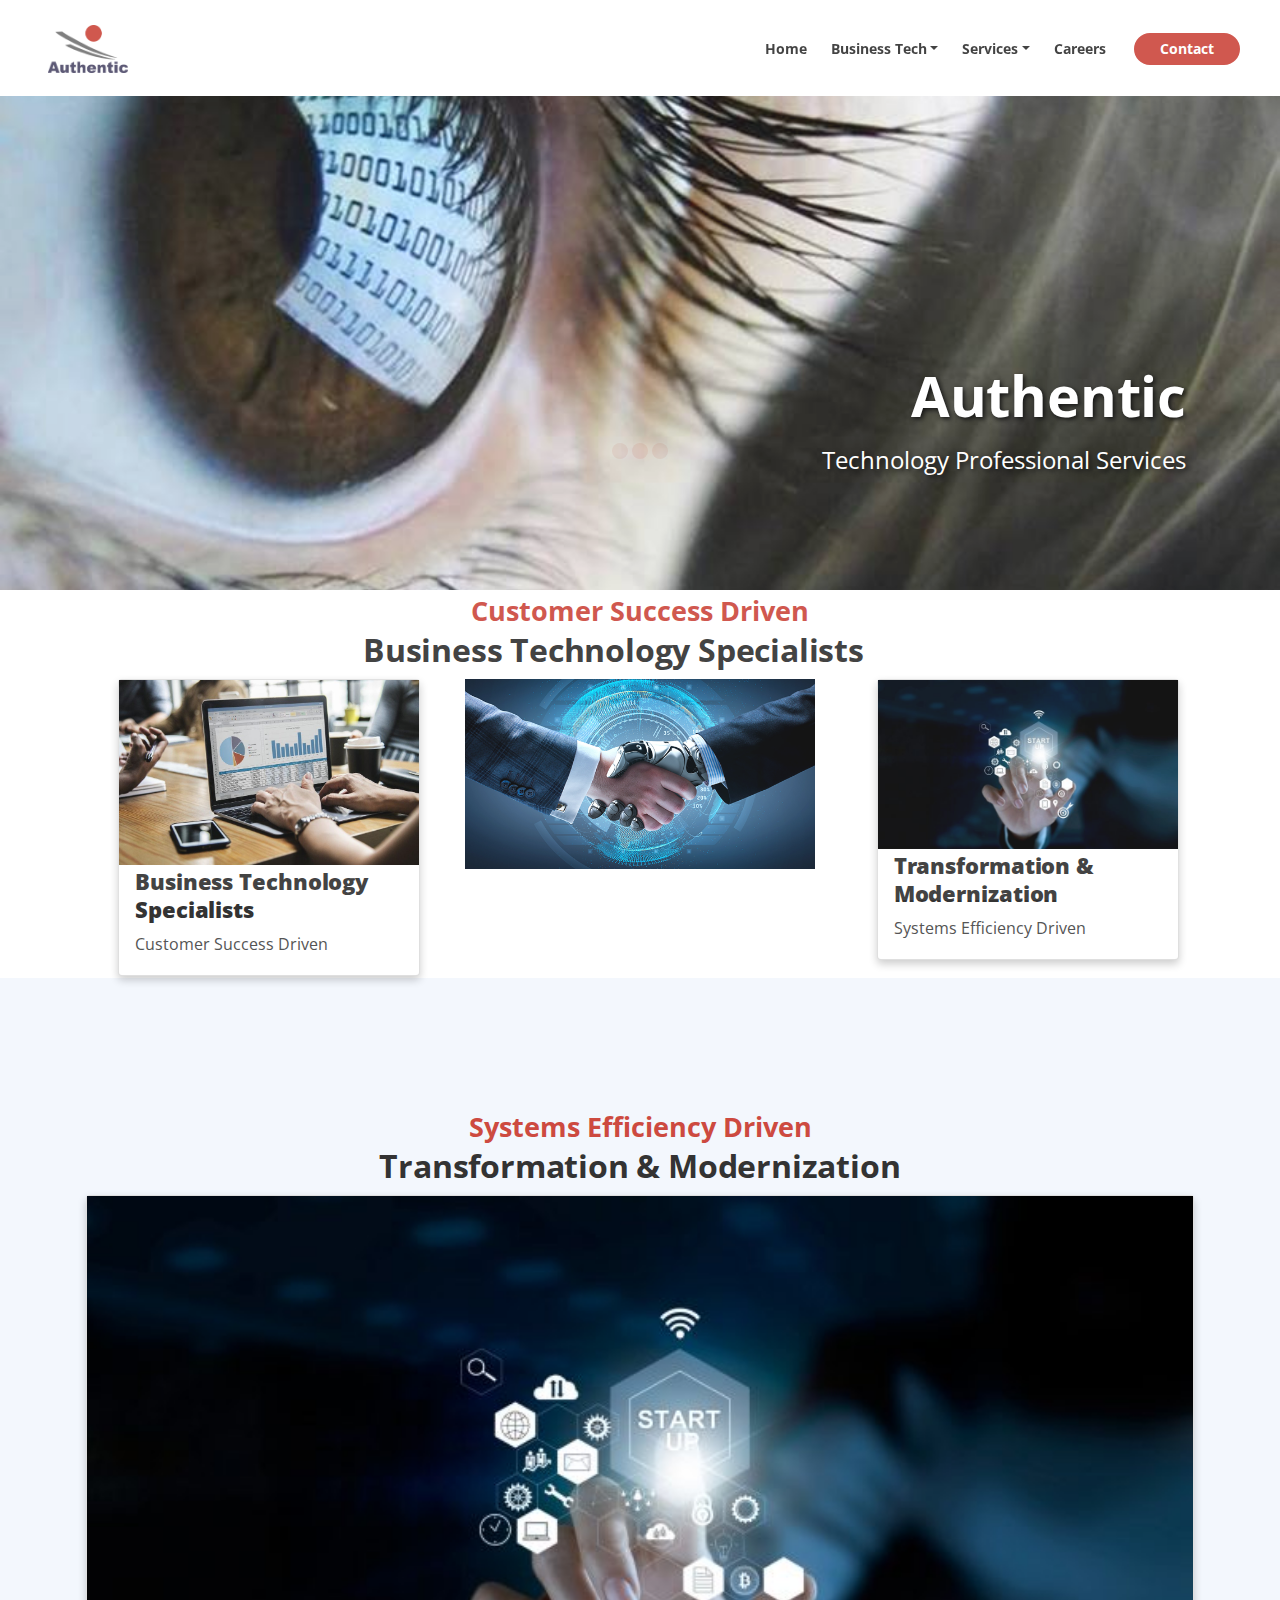
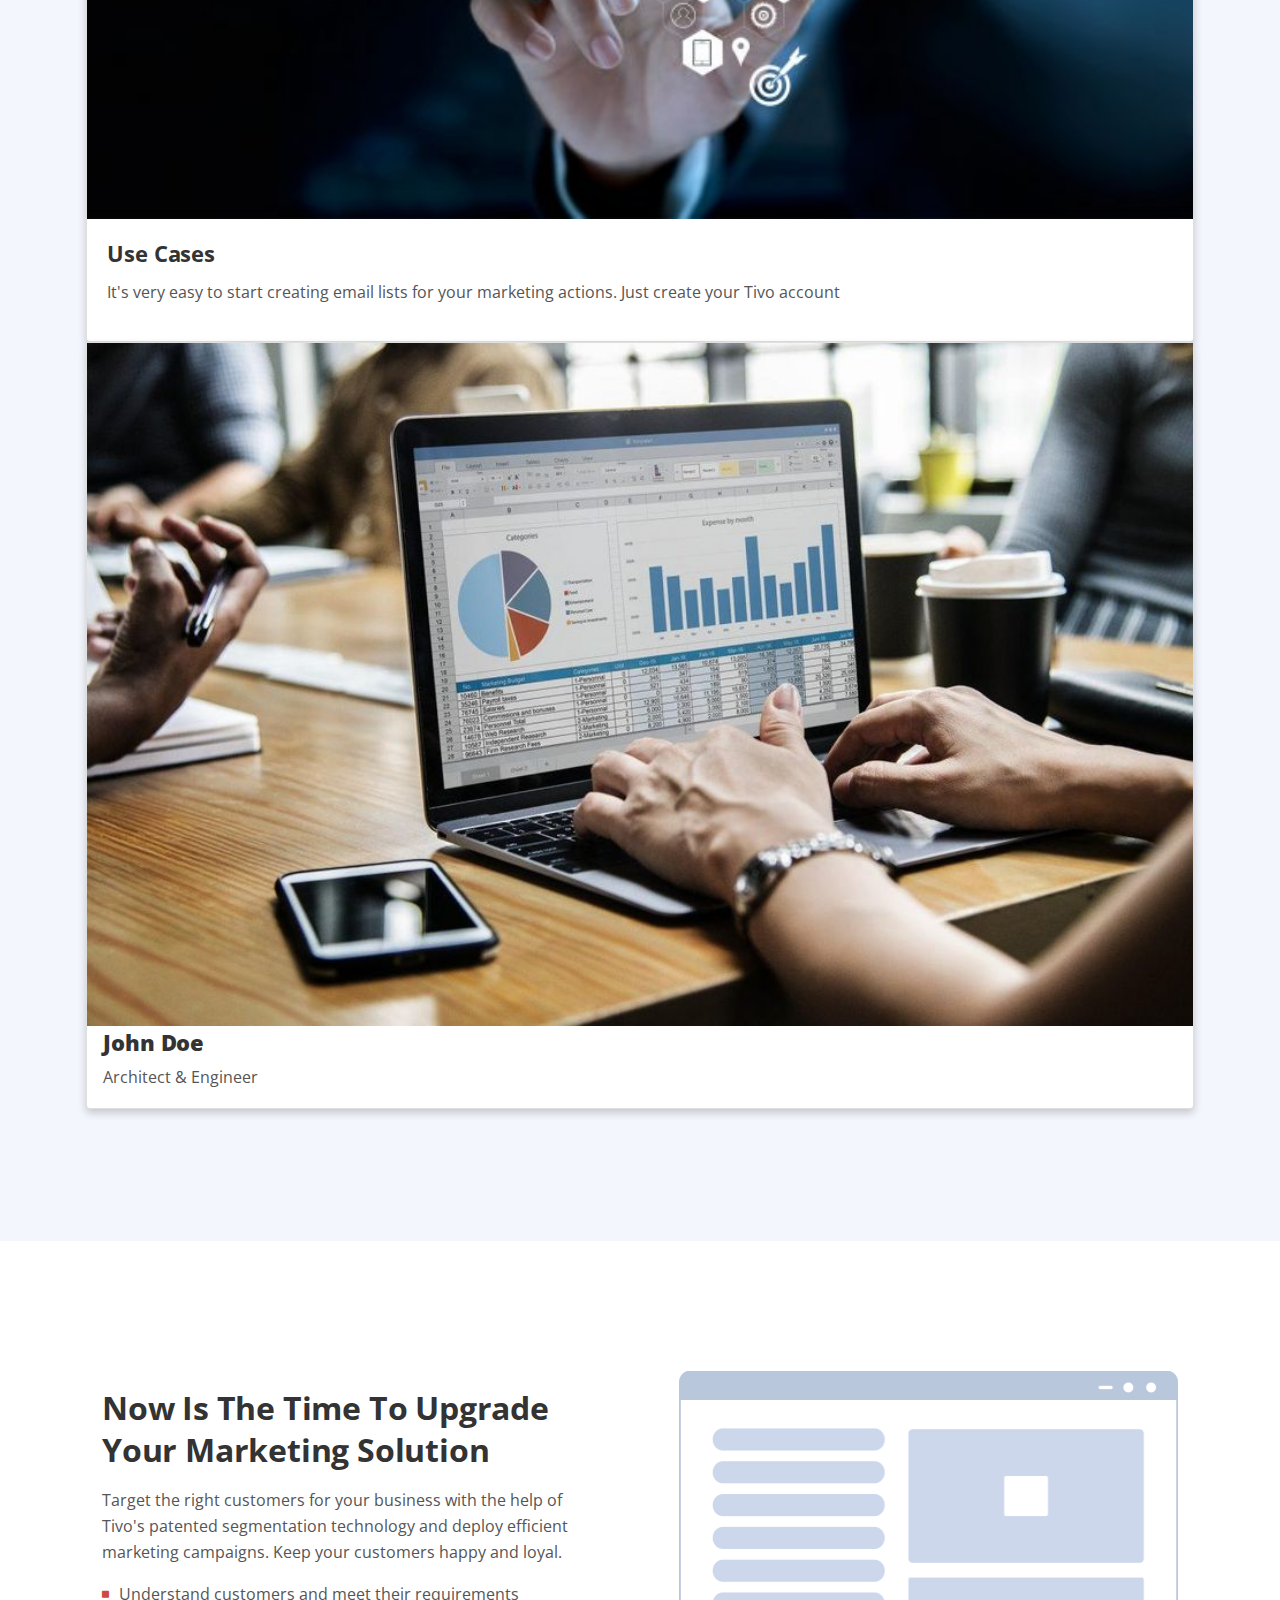
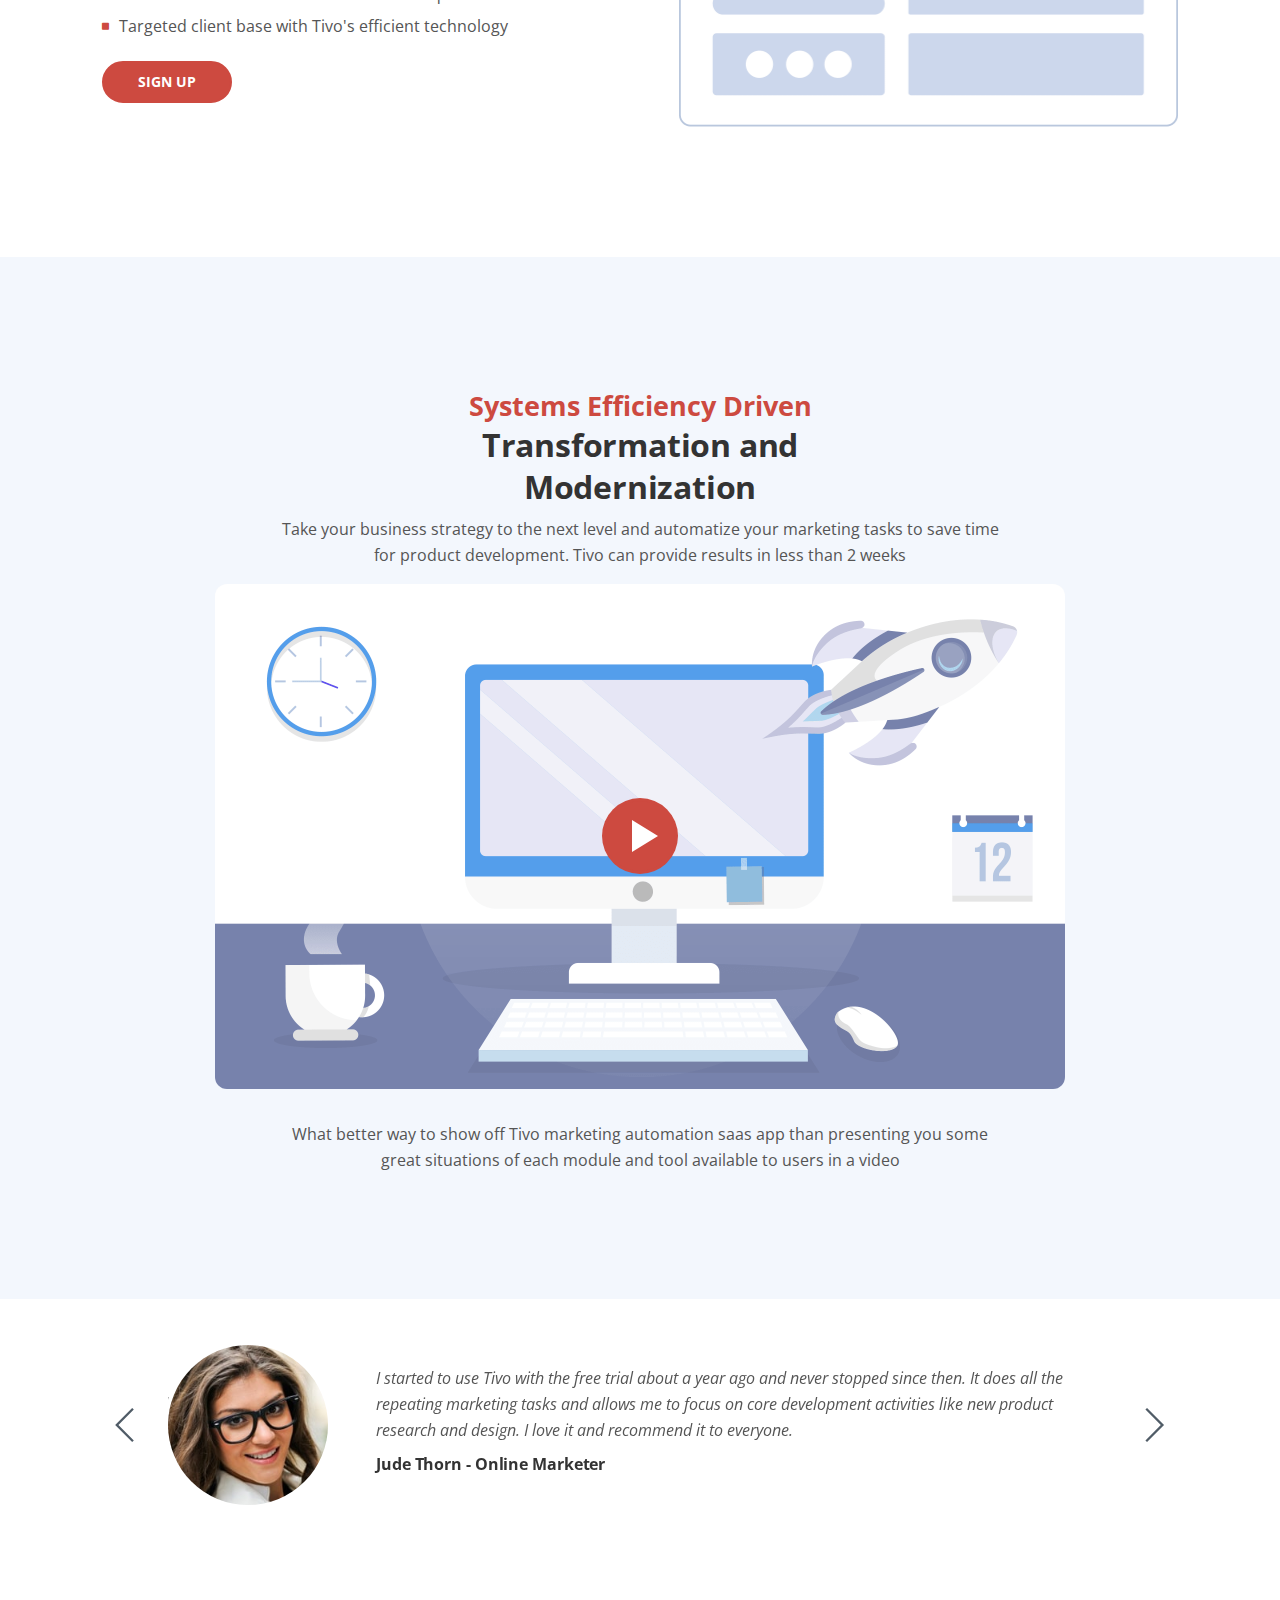
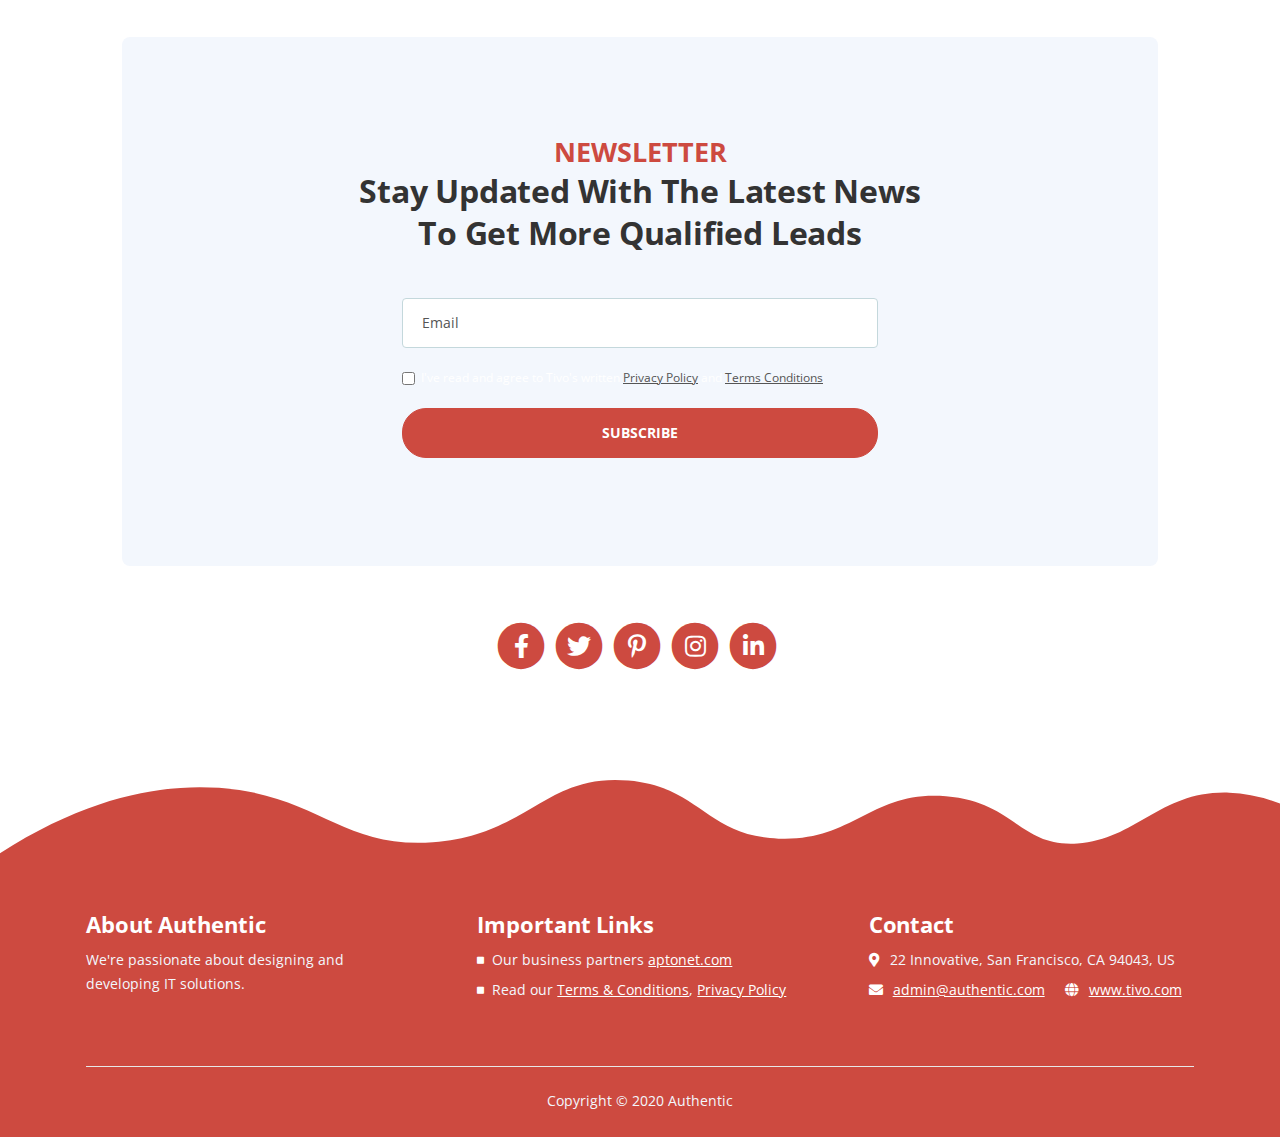
<file: index.html>
<!DOCTYPE html>
<html lang="en">
<head>
    <meta charset="utf-8">
    <meta name="viewport" content="width=device-width, initial-scale=1, shrink-to-fit=no">
    
    <!-- SEO Meta Tags -->
    <meta name="description" content="Tivo is a HTML landing page template built with Bootstrap to help you crate engaging presentations for SaaS apps and convert visitors into users.">
    <meta name="author" content="Inovatik">

    <!-- OG Meta Tags to improve the way the post looks when you share the page on LinkedIn, Facebook, Google+ -->
	<meta property="og:site_name" content="" /> <!-- website name -->
	<meta property="og:site" content="" /> <!-- website link -->
	<meta property="og:title" content=""/> <!-- title shown in the actual shared post -->
	<meta property="og:description" content="" /> <!-- description shown in the actual shared post -->
	<meta property="og:image" content="" /> <!-- image link, make sure it's jpg -->
	<meta property="og:url" content="" /> <!-- where do you want your post to link to -->
	<meta property="og:type" content="article" />

    <!-- Website Title -->
    <title>Authentic</title>
    
    <!-- Styles -->
    <link href="https://fonts.googleapis.com/css?family=Open+Sans:400,400i,700&display=swap&subset=latin-ext" rel="stylesheet">
    <link href="css/bootstrap.css" rel="stylesheet">
    <link href="css/fontawesome-all.css" rel="stylesheet">
    <link href="css/swiper.css" rel="stylesheet">
	<link href="css/magnific-popup.css" rel="stylesheet">
	<link href="css/styles.css" rel="stylesheet">
	
	<!-- Favicon  -->
    <link rel="icon" href="images/authentic/SmallLogo.png">
</head>
<body data-spy="scroll" data-target=".fixed-top">
    
    <!-- Preloader -->
	<div class="spinner-wrapper">
        <div class="spinner">
            <div class="bounce1"></div>
            <div class="bounce2"></div>
            <div class="bounce3"></div>
        </div>
    </div>
    <!-- end of preloader -->
    

    <!-- Navigation -->
    <nav class="navbar navbar-expand-lg navbar-dark navbar-custom fixed-top">
        <div class="container">

            <!-- Text Logo - Use this if you don't have a graphic logo -->
            <!-- <a class="navbar-brand logo-text page-scroll" href="index.html">Tivo</a> -->

            <!-- Image Logo -->
            <a class="navbar-brand logo-image" href="index.html"><img src="images/authentic/400dpiLogoCropped.png" alt="alternative"></a> 
            
            <!-- Mobile Menu Toggle Button -->
            <button class="navbar-toggler" type="button" data-toggle="collapse" data-target="#navbarsExampleDefault" aria-controls="navbarsExampleDefault" aria-expanded="false" aria-label="Toggle navigation">
                <span class="navbar-toggler-awesome fas fa-bars"></span>
                <span class="navbar-toggler-awesome fas fa-times"></span>
            </button>
            <!-- end of mobile menu toggle button -->

            <div class="collapse navbar-collapse" id="navbarsExampleDefault">
                <ul class="navbar-nav ml-auto">
                    <li class="nav-item">
                        <a class="nav-link page-scroll" href="#header">Home<span class="sr-only">(current)</span></a>
                    </li>
                    <li class="nav-item dropdown">
                        <a class="nav-link dropdown-toggle page-scroll" href="business-tech.html" id="navbarDropdown" role="button" aria-haspopup="true" aria-expanded="false">Business Tech</a>
                        <div class="dropdown-menu" aria-labelledby="navbarDropdown">
                            <a class="dropdown-item" href="business-tech.html#purpose"><span class="item-text">Purpose</span></a>
                            <div class="dropdown-items-divide-hr"></div>
                            <a class="dropdown-item" href="business-tech.html"><span class="item-text">Method</span></a>
                            <div class="dropdown-items-divide-hr"></div>
                            <a class="dropdown-item" href="business-tech.html"><span class="item-text">Use Cases</span></a>
                            <div class="dropdown-items-divide-hr"></div>
                            <a class="dropdown-item" href="business-tech.html"><span class="item-text">Design & Implementation</span></a>
                            <div class="dropdown-items-divide-hr"></div>
                            <a class="dropdown-item" href="business-tech.html"><span class="item-text">Continuous Improvement</span></a>
                        </div>
                    </li>

                    <!-- <li class="nav-item">
                        <a class="nav-link page-scroll" href="#technology">Services</a>
                    </li> -->

                    <li class="nav-item dropdown">
                        <a class="nav-link dropdown-toggle page-scroll" href="services.html" id="navbarDropdown" role="button" aria-haspopup="true" aria-expanded="false">Services</a>
                        <div class="dropdown-menu" aria-labelledby="navbarDropdown">
                            <a class="dropdown-item" href="services.html"><span class="item-text">Automation</span></a>
                            <div class="dropdown-items-divide-hr"></div>
                            <a class="dropdown-item" href="services.html"><span class="item-text">Enterprise digital transformation</span></a>
                            <div class="dropdown-items-divide-hr"></div>
                            <a class="dropdown-item" href="services.html"><span class="item-text">Data wealth</span></a>
                            <div class="dropdown-items-divide-hr"></div>
                            <a class="dropdown-item" href="services.html"><span class="item-text">Architectures, enterprise & solutions</span></a>
                            <div class="dropdown-items-divide-hr"></div>
                            <a class="dropdown-item" href="services.html"><span class="item-text">Enterprise applications</span></a>
                            <div class="dropdown-items-divide-hr"></div>
                            <a class="dropdown-item" href="services.html"><span class="item-text">Integration</span></a>
                            <div class="dropdown-items-divide-hr"></div>
                            <a class="dropdown-item" href="services.html"><span class="item-text">Software maintenance & enhancements</span></a>
                        </div>
                    </li>

                    <li class="nav-item">
                        <a class="nav-link page-scroll" href="#technology">Careers</a>
                    </li>

                </ul>
                <span class="nav-item">
                    <a class="btn-outline-sm" href="log-in.html">Contact</a>
                </span>
            </div>
        </div> <!-- end of container -->
    </nav> <!-- end of navbar -->
    <!-- end of navigation -->


    <!-- Header -->
    <header id="header" class="header">
        <div class="emptyspace">
            <!-- Empty space for let the Nav Bar with no Image as background -->
        </div>
        <div class="header-content">
            <div class="container">
                <div class="row">
                    <div class="col-lg-6 col-xl-7">
                        <div class="image-container">
                            <div class="img-wrapper">
                                <!-- <img class="img-fluid" src="images/authentic/AuthenticDiagram.png" alt="alternative"> -->
                            </div> <!-- end of img-wrapper -->
                        </div> <!-- end of image-container -->
                    </div> <!-- end of col -->
                    
                    <div class="col-lg-6 col-xl-5">
                        <div class="text-container">
                            <h1>Authentic</h1>
                            <p class="p-large">Technology Professional Services</p>
                        </div> <!-- end of text-container -->
                    </div> <!-- end of col -->
                    
                </div> <!-- end of row -->
            </div> <!-- end of container -->
        </div> <!-- end of header-content -->
    </header> <!-- end of header -->
    <!-- end of header -->


    <!-- Description -->
    <div id="business" class="cards-1">
        <div class="container">
            <div class="row">
                <div class="col-lg-12">
                    <div class="above-heading">Customer Success Driven</div>
                    <h2 class="h2-heading">Business Technology Specialists</h2>
                </div> <!-- end of col -->
            </div> <!-- end of row -->
            <div class="row">
                <div class="col-lg-4">
                    <!-- Card -->
                    <div class="card">
                        <img src="images/business.jpg" alt="Avatar" style="width:100%">
                        <div class="container">
                          <h4><b>Business Technology Specialists</b></h4>
                          <p>Customer Success Driven</p>
                        </div>
                    </div>
                    <!-- end of card -->
                </div> <!-- end of col -->

                <div class="col-lg-4">
                    <img src="images/bus-tech1.png" alt="Avatar" style="width:100%">
                </div>

                <div class="col-lg-4">
                    <div class="card">
                        <img src="images/technology.jpg" alt="Avatar" style="width:100%">
                        <div class="container">
                            <h4><b>Transformation & Modernization</b></h4>
                            <p>Systems Efficiency Driven</p>
                        </div>
                    </div>
                </div> <!-- end of col -->
            </div> <!-- end of row -->
        </div> <!-- end of container -->
    </div> <!-- end of cards-1 -->
    <!-- end of description -->


    <!-- Features -->
    <div id="technology" class="tabs">
        <div class="container">
            <div class="row">
                <div class="col-lg-12">
                    <div class="above-heading">Systems Efficiency Driven</div>
                    <h2 class="h2-heading">Transformation & Modernization</h2>
                    <!-- <p class="p-heading">Take your business strategy to the next level and automatize your marketing tasks to save time for product development. Tivo can provide results in less than 2 weeks</p> -->
                </div> <!-- end of col -->
            </div> <!-- end of row -->
            <div class="row">
                <div class="col-lg-12">

                    <!-- Card -->
                    <div class="card">
                        <img class="img-fluid" src="images/technology.jpg" alt="alternative">
                        <div class="card-body">
                            <h4 class="card-title">Use Cases</h4>
                            <p>It's very easy to start creating email lists for your marketing actions. Just create your Tivo account</p>
                        </div>
                    </div>
                    <!-- end of card -->

                    <div class="card">
                        <img src="images/business.jpg" alt="Avatar" style="width:100%">
                        <div class="container">
                          <h4><b>John Doe</b></h4>
                          <p>Architect & Engineer</p>
                        </div>
                    </div>

                </div> <!-- end of col -->
            </div> <!-- end of row -->
        </div> <!-- end of container -->
    </div> <!-- end of tabs -->
    <!-- end of features -->


    <!-- Details Lightboxes -->
    <!-- Details Lightbox 1 -->
	<div id="details-lightbox-1" class="lightbox-basic zoom-anim-dialog mfp-hide">
        <div class="container">
            <div class="row">
                <button title="Close (Esc)" type="button" class="mfp-close x-button">×</button>
                <div class="col-lg-8">
                    <div class="image-container">
                        <img class="img-fluid" src="images/details-lightbox.png" alt="alternative">
                    </div> <!-- end of image-container -->
                </div> <!-- end of col -->
                <div class="col-lg-4">
                    <h3>List Building</h3>
                    <hr>
                    <h5>Core service</h5>
                    <p>It's very easy to start using Tivo. You just need to fill out and submit the Sign Up Form and you will receive access to the app.</p>
                    <ul class="list-unstyled li-space-lg">
                        <li class="media">
                            <i class="fas fa-square"></i><div class="media-body">List building framework</div>
                        </li>
                        <li class="media">
                            <i class="fas fa-square"></i><div class="media-body">Easy database browsing</div>
                        </li>
                        <li class="media">
                            <i class="fas fa-square"></i><div class="media-body">User administration</div>
                        </li>
                        <li class="media">
                            <i class="fas fa-square"></i><div class="media-body">Automate user signup</div>
                        </li>
                        <li class="media">
                            <i class="fas fa-square"></i><div class="media-body">Quick formatting tools</div>
                        </li>
                        <li class="media">
                            <i class="fas fa-square"></i><div class="media-body">Fast email checking</div>
                        </li>
                    </ul>
                    <a class="btn-solid-reg mfp-close" href="sign-up.html">SIGN UP</a> <a class="btn-outline-reg mfp-close as-button" href="#screenshots">BACK</a>
                </div> <!-- end of col -->
            </div> <!-- end of row -->
        </div> <!-- end of container -->
    </div> <!-- end of lightbox-basic -->
    <!-- end of details lightbox 1 -->

    <!-- Details Lightbox 2 -->
	<div id="details-lightbox-2" class="lightbox-basic zoom-anim-dialog mfp-hide">
        <div class="container">
            <div class="row">
                <button title="Close (Esc)" type="button" class="mfp-close x-button">×</button>
                <div class="col-lg-8">
                    <div class="image-container">
                        <img class="img-fluid" src="images/details-lightbox.png" alt="alternative">
                    </div> <!-- end of image-container -->
                </div> <!-- end of col -->
                <div class="col-lg-4">
                    <h3>Campaign Monitoring</h3>
                    <hr>
                    <h5>Core service</h5>
                    <p>It's very easy to start using Tivo. You just need to fill out and submit the Sign Up Form and you will receive access to the app.</p>
                    <ul class="list-unstyled li-space-lg">
                        <li class="media">
                            <i class="fas fa-square"></i><div class="media-body">List building framework</div>
                        </li>
                        <li class="media">
                            <i class="fas fa-square"></i><div class="media-body">Easy database browsing</div>
                        </li>
                        <li class="media">
                            <i class="fas fa-square"></i><div class="media-body">User administration</div>
                        </li>
                        <li class="media">
                            <i class="fas fa-square"></i><div class="media-body">Automate user signup</div>
                        </li>
                        <li class="media">
                            <i class="fas fa-square"></i><div class="media-body">Quick formatting tools</div>
                        </li>
                        <li class="media">
                            <i class="fas fa-square"></i><div class="media-body">Fast email checking</div>
                        </li>
                    </ul>
                    <a class="btn-solid-reg mfp-close" href="sign-up.html">SIGN UP</a> <a class="btn-outline-reg mfp-close as-button" href="#screenshots">BACK</a>
                </div> <!-- end of col -->
            </div> <!-- end of row -->
        </div> <!-- end of container -->
    </div> <!-- end of lightbox-basic -->
    <!-- end of details lightbox 2 -->

    <!-- Details Lightbox 3 -->
	<div id="details-lightbox-3" class="lightbox-basic zoom-anim-dialog mfp-hide">
        <div class="container">
            <div class="row">
                <button title="Close (Esc)" type="button" class="mfp-close x-button">×</button>
                <div class="col-lg-8">
                    <div class="image-container">
                        <img class="img-fluid" src="images/details-lightbox.png" alt="alternative">
                    </div> <!-- end of image-container -->
                </div> <!-- end of col -->
                <div class="col-lg-4">
                    <h3>Analytics Tools</h3>
                    <hr>
                    <h5>Core service</h5>
                    <p>It's very easy to start using Tivo. You just need to fill out and submit the Sign Up Form and you will receive access to the app.</p>
                    <ul class="list-unstyled li-space-lg">
                        <li class="media">
                            <i class="fas fa-square"></i><div class="media-body">List building framework</div>
                        </li>
                        <li class="media">
                            <i class="fas fa-square"></i><div class="media-body">Easy database browsing</div>
                        </li>
                        <li class="media">
                            <i class="fas fa-square"></i><div class="media-body">User administration</div>
                        </li>
                        <li class="media">
                            <i class="fas fa-square"></i><div class="media-body">Automate user signup</div>
                        </li>
                        <li class="media">
                            <i class="fas fa-square"></i><div class="media-body">Quick formatting tools</div>
                        </li>
                        <li class="media">
                            <i class="fas fa-square"></i><div class="media-body">Fast email checking</div>
                        </li>
                    </ul>
                    <a class="btn-solid-reg mfp-close" href="sign-up.html">SIGN UP</a> <a class="btn-outline-reg mfp-close as-button" href="#screenshots">BACK</a>
                </div> <!-- end of col -->
            </div> <!-- end of row -->
        </div> <!-- end of container -->
    </div> <!-- end of lightbox-basic -->
    <!-- end of details lightbox 3 -->
    <!-- end of details lightboxes -->


    <!-- Details -->
    <div id="details" class="basic-1">
        <div class="container">
            <div class="row">
                <div class="col-lg-6">
                    <div class="text-container">
                        <h2>Now Is The Time To Upgrade Your Marketing Solution</h2>
                        <p>Target the right customers for your business with the help of Tivo's patented segmentation technology and deploy efficient marketing campaigns. Keep your customers happy and loyal.</p>
                        <ul class="list-unstyled li-space-lg">
                            <li class="media">
                                <i class="fas fa-square"></i>
                                <div class="media-body">Understand customers and meet their requirements</div>
                            </li>
                            <li class="media">
                                <i class="fas fa-square"></i>
                                <div class="media-body">Targeted client base with Tivo's efficient technology</div>
                            </li>
                        </ul>
                        <a class="btn-solid-reg page-scroll" href="sign-up.html">SIGN UP</a>
                    </div> <!-- end of text-container -->
                </div> <!-- end of col -->
                <div class="col-lg-6">
                    <div class="image-container">
                        <img class="img-fluid" src="images/details.png" alt="alternative">
                    </div> <!-- end of image-container -->
                </div> <!-- end of col -->
            </div> <!-- end of row -->
        </div> <!-- end of container -->
    </div> <!-- end of basic-1 -->
    <!-- end of details -->


    <!-- Video -->
    <div id="modernization" class="basic-2">
        <div class="container">
            <div class="row">
                <div class="col-lg-12">
                    <div class="above-heading">Systems Efficiency Driven</div>
                    <h2 class="h2-heading">Transformation and Modernization</h2>
                    <p class="p-heading">Take your business strategy to the next level and automatize your marketing tasks to save time for product development. Tivo can provide results in less than 2 weeks</p>
                </div> <!-- end of col -->
            </div> <!-- end of row -->
            <div class="row">
                <div class="col-lg-12">
                    <!-- Video Preview -->
                    <div class="image-container">
                        <div class="video-wrapper">
                            <a class="popup-youtube" href="https://www.youtube.com/watch?v=fLCjQJCekTs" data-effect="fadeIn">
                                <img class="img-fluid" src="images/video-image.png" alt="alternative">
                                <span class="video-play-button">
                                    <span></span>
                                </span>
                            </a>
                        </div> <!-- end of video-wrapper -->
                    </div> <!-- end of image-container -->
                    <!-- end of video preview -->

                    <div class="p-heading">What better way to show off Tivo marketing automation saas app than presenting you some great situations of each module and tool available to users in a video</div>        
                </div> <!-- end of col -->
            </div> <!-- end of row -->
        </div> <!-- end of container -->
    </div> <!-- end of basic-2 -->
    <!-- end of video -->

    <!-- Testimonials -->
    <div class="slider-2">
        <div class="container">
            <div class="row">
                <div class="col-lg-12">      
                    
                    <!-- Text Slider -->
                    <div class="slider-container">
                        <div class="swiper-container text-slider">
                            <div class="swiper-wrapper">
                                
                                <!-- Slide -->
                                <div class="swiper-slide">
                                    <div class="image-wrapper">
                                        <img class="img-fluid" src="images/testimonial-1.jpg" alt="alternative">
                                    </div> <!-- end of image-wrapper -->
                                    <div class="text-wrapper">
                                        <div class="testimonial-text">I started to use Tivo with the free trial about a year ago and never stopped since then. It does all the repeating marketing tasks and allows me to focus on core development activities like new product research and design. I love it and recommend it to everyone.</div>
                                        <div class="testimonial-author">Jude Thorn - Online Marketer</div>
                                    </div> <!-- end of text-wrapper -->
                                </div> <!-- end of swiper-slide -->
                                <!-- end of slide -->

                                <!-- Slide -->
                                <div class="swiper-slide">
                                    <div class="image-wrapper">
                                        <img class="img-fluid" src="images/testimonial-2.jpg" alt="alternative">
                                    </div> <!-- end of image-wrapper -->
                                    <div class="text-wrapper">
                                        <div class="testimonial-text">Awesome features for the money. I never thought such a low ammount of money would bring me so many leads per month. Before Tivo I used the services of an agency which cost 10x more and delivered far less. Highly recommended to marketers focused on results.</div>
                                        <div class="testimonial-author">Roy Smith - Developer</div>
                                    </div> <!-- end of text-wrapper -->
                                </div> <!-- end of swiper-slide -->
                                <!-- end of slide -->

                                <!-- Slide -->
                                <div class="swiper-slide">
                                    <div class="image-wrapper">
                                        <img class="img-fluid" src="images/testimonial-3.jpg" alt="alternative">
                                    </div> <!-- end of image-wrapper -->
                                    <div class="text-wrapper">
                                        <div class="testimonial-text">Tivo is the best marketing automation app for small and medium sized business. It understands the mindset of young entrepreneurs and provides the necessary data for wise marketing decisions. Just give it a try and you will definitely not regret spending your time.</div>
                                        <div class="testimonial-author">Marsha Singer - Online Marketer</div>
                                    </div> <!-- end of text-wrapper -->
                                </div> <!-- end of swiper-slide -->
                                <!-- end of slide -->

                                <!-- Slide -->
                                <div class="swiper-slide">
                                    <div class="image-wrapper">
                                        <img class="img-fluid" src="images/testimonial-4.jpg" alt="alternative">
                                    </div> <!-- end of image-wrapper -->
                                    <div class="text-wrapper">
                                        <div class="testimonial-text">Tivo is one of the greatest marketing automation apps out there. I especially love the Reporting Tools module because it gives me such a great amount of information based on little amounts of input gathered in just few weeks of light weight usage. Recommended!</div>
                                        <div class="testimonial-author">Ronda Louis - Online Marketer</div>
                                    </div> <!-- end of text-wrapper -->
                                </div> <!-- end of swiper-slide -->
                                <!-- end of slide -->

                            </div> <!-- end of swiper-wrapper -->
                            
                            <!-- Add Arrows -->
                            <div class="swiper-button-next"></div>
                            <div class="swiper-button-prev"></div>
                            <!-- end of add arrows -->

                        </div> <!-- end of swiper-container -->
                    </div> <!-- end of slider-container -->
                    <!-- end of text slider -->

                </div> <!-- end of col -->
            </div> <!-- end of row -->
        </div> <!-- end of container -->
    </div> <!-- end of slider-2 -->
    <!-- end of testimonials -->


    <!-- Newsletter -->
    <div class="form">
        <div class="container">
            <div class="row">
                <div class="col-lg-12">
                    <div class="text-container">
                        <div class="above-heading">NEWSLETTER</div>
                        <h2>Stay Updated With The Latest News To Get More Qualified Leads</h2>

                        <!-- Newsletter Form -->
                        <form id="newsletterForm" data-toggle="validator" data-focus="false">
                            <div class="form-group">
                                <input type="email" class="form-control-input" id="nemail" required>
                                <label class="label-control" for="nemail">Email</label>
                                <div class="help-block with-errors"></div>
                            </div>
                            <div class="form-group checkbox">
                                <input type="checkbox" id="nterms" value="Agreed-to-Terms" required>I've read and agree to Tivo's written <a href="privacy-policy.html">Privacy Policy</a> and <a href="terms-conditions.html">Terms Conditions</a> 
                                <div class="help-block with-errors"></div>
                            </div>
                            <div class="form-group">
                                <button type="submit" class="form-control-submit-button">SUBSCRIBE</button>
                            </div>
                            <div class="form-message">
                                <div id="nmsgSubmit" class="h3 text-center hidden"></div>
                            </div>
                        </form>
                        <!-- end of newsletter form -->

                    </div> <!-- end of text-container -->
                </div> <!-- end of col -->
            </div> <!-- end of row -->
            <div class="row">
                <div class="col-lg-12">
                    <div class="icon-container">
                        <span class="fa-stack">
                            <a href="https://www.facebook.com/Aptonet/">
                                <i class="fas fa-circle fa-stack-2x"></i>
                                <i class="fab fa-facebook-f fa-stack-1x"></i>
                            </a>
                        </span>
                        <span class="fa-stack">
                            <a href="#your-link">
                                <i class="fas fa-circle fa-stack-2x"></i>
                                <i class="fab fa-twitter fa-stack-1x"></i>
                            </a>
                        </span>
                        <span class="fa-stack">
                            <a href="#your-link">
                                <i class="fas fa-circle fa-stack-2x"></i>
                                <i class="fab fa-pinterest-p fa-stack-1x"></i>
                            </a>
                        </span>
                        <span class="fa-stack">
                            <a href="#your-link">
                                <i class="fas fa-circle fa-stack-2x"></i>
                                <i class="fab fa-instagram fa-stack-1x"></i>
                            </a>
                        </span>
                        <span class="fa-stack">
                            <a href="#your-link">
                                <i class="fas fa-circle fa-stack-2x"></i>
                                <i class="fab fa-linkedin-in fa-stack-1x"></i>
                            </a>
                        </span>
                    </div> <!-- end of col -->
                </div> <!-- end of col -->
            </div> <!-- end of row -->
        </div> <!-- end of container -->
    </div> <!-- end of form -->
    <!-- end of newsletter -->


    <!-- Footer -->
    <svg class="footer-frame" data-name="Layer 2" xmlns="http://www.w3.org/2000/svg" preserveAspectRatio="none" viewBox="0 0 1920 79"><defs><style>.cls-2{fill:#cd4a40;}</style></defs><title>footer-frame</title><path class="cls-2" d="M0,72.427C143,12.138,255.5,4.577,328.644,7.943c147.721,6.8,183.881,60.242,320.83,53.737,143-6.793,167.826-68.128,293-60.9,109.095,6.3,115.68,54.364,225.251,57.319,113.58,3.064,138.8-47.711,251.189-41.8,104.012,5.474,109.713,50.4,197.369,46.572,89.549-3.91,124.375-52.563,227.622-50.155A338.646,338.646,0,0,1,1920,23.467V79.75H0V72.427Z" transform="translate(0 -0.188)"/></svg>
    <div class="footer">
        <div class="container">
            <div class="row">
                <div class="col-md-4">
                    <div class="footer-col first">
                        <h4>About Authentic</h4>
                        <p class="p-small">We're passionate about designing and developing IT solutions.</p>
                    </div>
                </div> <!-- end of col -->
                <div class="col-md-4">
                    <div class="footer-col middle">
                        <h4>Important Links</h4>
                        <ul class="list-unstyled li-space-lg p-small">
                            <li class="media">
                                <i class="fas fa-square"></i>
                                <div class="media-body">Our business partners <a class="white" href="https://www.aptonet.com/">aptonet.com</a></div>
                            </li>
                            <li class="media">
                                <i class="fas fa-square"></i>
                                <div class="media-body">Read our <a class="white" href="terms-conditions.html">Terms & Conditions</a>, <a class="white" href="privacy-policy.html">Privacy Policy</a></div>
                            </li>
                        </ul>
                    </div>
                </div> <!-- end of col -->
                <div class="col-md-4">
                    <div class="footer-col last">
                        <h4>Contact</h4>
                        <ul class="list-unstyled li-space-lg p-small">
                            <li class="media">
                                <i class="fas fa-map-marker-alt"></i>
                                <div class="media-body">22 Innovative, San Francisco, CA 94043, US</div>
                            </li>
                            <li class="media">
                                <i class="fas fa-envelope"></i>
                                <div class="media-body"><a class="white" href="mailto:admin@authentic.com">admin@authentic.com</a> <i class="fas fa-globe"></i><a class="white" href="#your-link">www.tivo.com</a></div>
                            </li>
                        </ul>
                    </div> 
                </div> <!-- end of col -->
            </div> <!-- end of row -->
        </div> <!-- end of container -->
    </div> <!-- end of footer -->  
    <!-- end of footer -->


    <!-- Copyright -->
    <div class="copyright">
        <div class="container">
            <div class="row">
                <div class="col-lg-12">
                    <p class="p-small">Copyright © 2020 <a href="https://www.authentic.com/">Authentic</a></p>
                </div> <!-- end of col -->
            </div> <!-- enf of row -->
        </div> <!-- end of container -->
    </div> <!-- end of copyright --> 
    <!-- end of copyright -->
    
    	
    <!-- Scripts -->
    <script src="js/jquery.min.js"></script> <!-- jQuery for Bootstrap's JavaScript plugins -->
    <script src="js/popper.min.js"></script> <!-- Popper tooltip library for Bootstrap -->
    <script src="js/bootstrap.min.js"></script> <!-- Bootstrap framework -->
    <script src="js/jquery.easing.min.js"></script> <!-- jQuery Easing for smooth scrolling between anchors -->
    <script src="js/swiper.min.js"></script> <!-- Swiper for image and text sliders -->
    <script src="js/jquery.magnific-popup.js"></script> <!-- Magnific Popup for lightboxes -->
    <script src="js/validator.min.js"></script> <!-- Validator.js - Bootstrap plugin that validates forms -->
    <script src="js/scripts.js"></script> <!-- Custom scripts -->
</body>
</html>
</file>
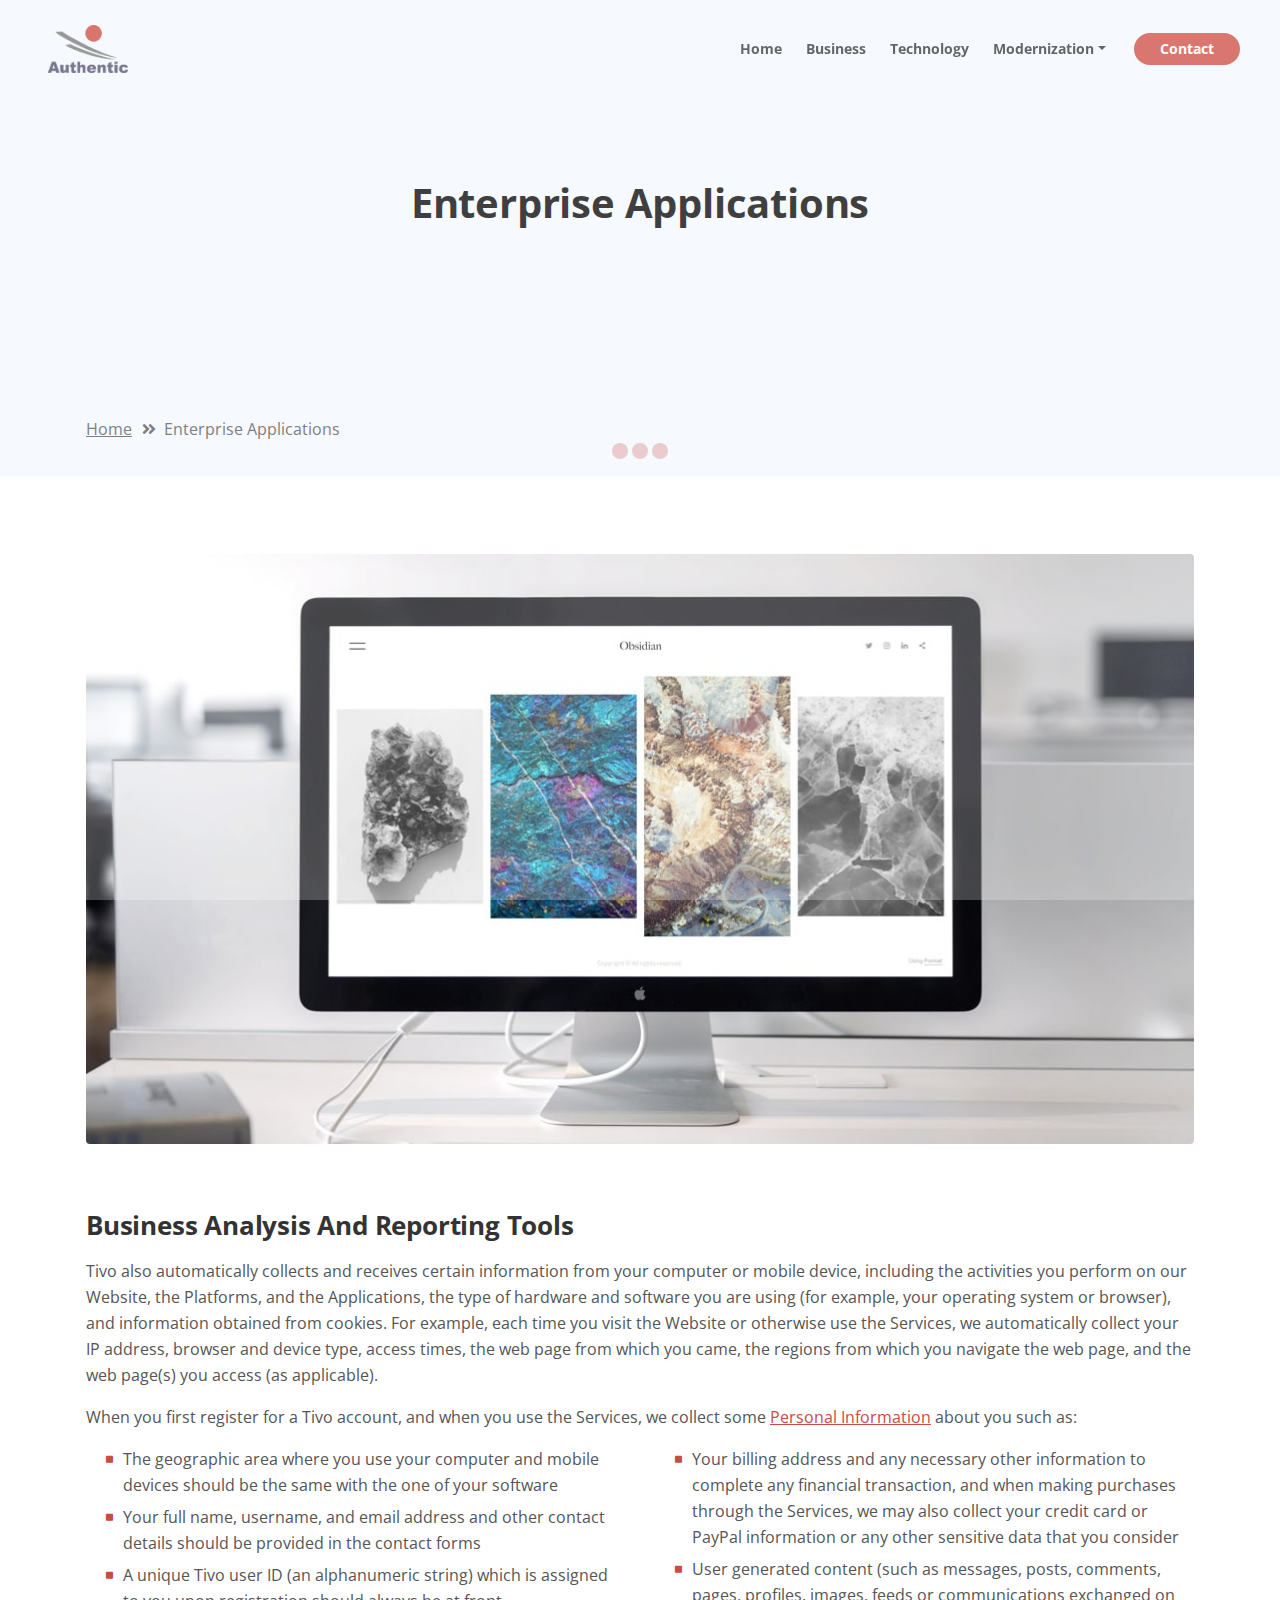
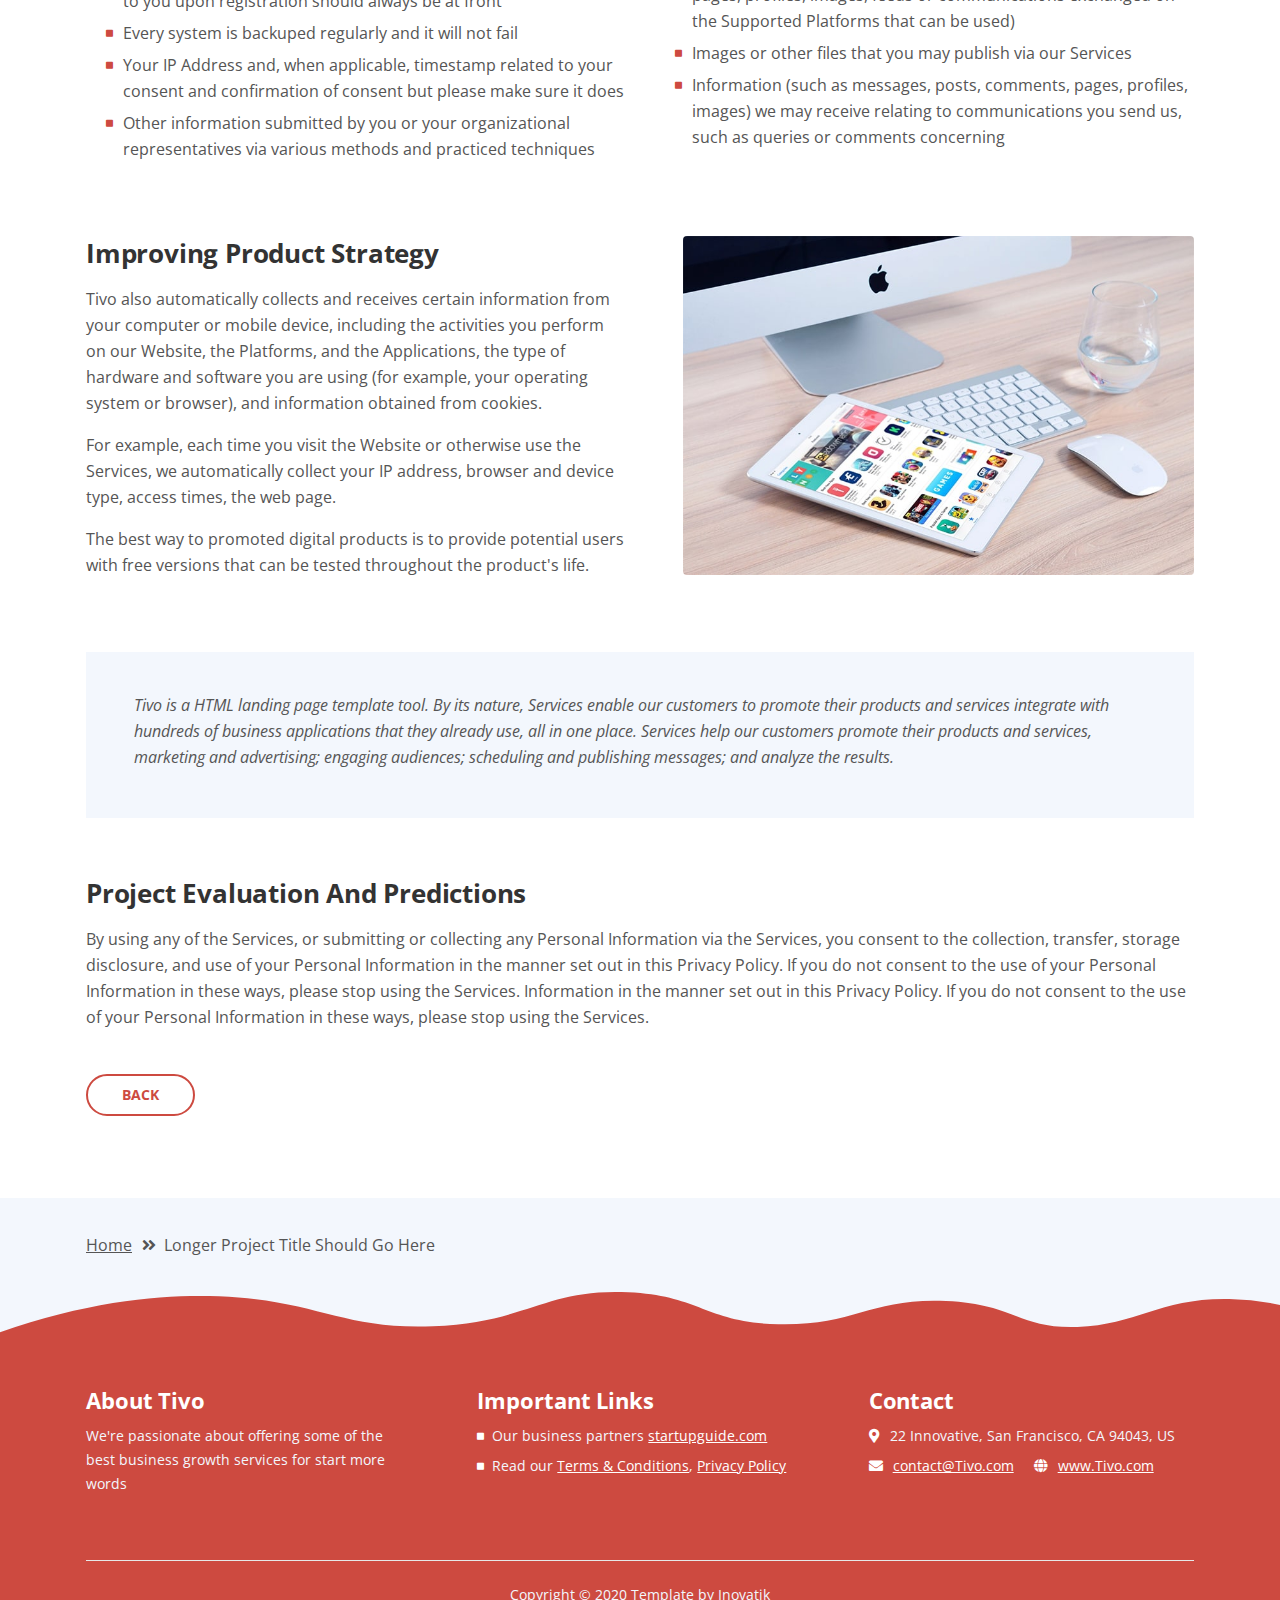
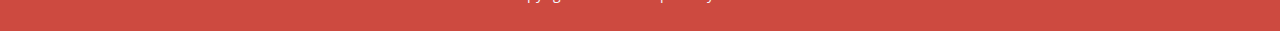
<file: article-details.html>
<!DOCTYPE html>
<html lang="en">
<head>
    <meta charset="utf-8">
    <meta name="viewport" content="width=device-width, initial-scale=1, shrink-to-fit=no">
    
    <!-- SEO Meta Tags -->
    <meta name="description" content="Tivo is a HTML landing page template built with Bootstrap to help you crate engaging presentations for SaaS apps and convert visitors into users.">
    <meta name="author" content="Inovatik">

    <!-- OG Meta Tags to improve the way the post looks when you share the page on LinkedIn, Facebook, Google+ -->
	<meta property="og:site_name" content="" /> <!-- website name -->
	<meta property="og:site" content="" /> <!-- website link -->
	<meta property="og:title" content=""/> <!-- title shown in the actual shared post -->
	<meta property="og:description" content="" /> <!-- description shown in the actual shared post -->
	<meta property="og:image" content="" /> <!-- image link, make sure it's jpg -->
	<meta property="og:url" content="" /> <!-- where do you want your post to link to -->
	<meta property="og:type" content="article" />

    <!-- Website Title -->
    <title>Authentic</title>
    
    <!-- Styles -->
    <link href="https://fonts.googleapis.com/css?family=Open+Sans:400,400i,700&display=swap&subset=latin-ext" rel="stylesheet">
    <link href="css/bootstrap.css" rel="stylesheet">
    <link href="css/fontawesome-all.css" rel="stylesheet">
    <link href="css/swiper.css" rel="stylesheet">
	<link href="css/magnific-popup.css" rel="stylesheet">
    <link href="css/styles.css" rel="stylesheet">
	
	<!-- Favicon  -->
    <link rel="icon" href="images/authentic/SmallLogo.png">
</head>
<body data-spy="scroll" data-target=".fixed-top">
    
    <!-- Preloader -->
	<div class="spinner-wrapper">
        <div class="spinner">
            <div class="bounce1"></div>
            <div class="bounce2"></div>
            <div class="bounce3"></div>
        </div>
    </div>
    <!-- end of preloader -->
    

    <!-- Navigation -->
    <nav class="navbar navbar-expand-lg navbar-dark navbar-custom fixed-top">
        <div class="container">

            <!-- Text Logo - Use this if you don't have a graphic logo -->
            <!-- <a class="navbar-brand logo-text page-scroll" href="index.html">Tivo</a> -->

            <!-- Image Logo -->
            <a class="navbar-brand logo-image" href="index.html"><img src="images/authentic/400dpiLogoCropped.png" alt="alternative"></a> 
            
            <!-- Mobile Menu Toggle Button -->
            <button class="navbar-toggler" type="button" data-toggle="collapse" data-target="#navbarsExampleDefault" aria-controls="navbarsExampleDefault" aria-expanded="false" aria-label="Toggle navigation">
                <span class="navbar-toggler-awesome fas fa-bars"></span>
                <span class="navbar-toggler-awesome fas fa-times"></span>
            </button>
            <!-- end of mobile menu toggle button -->

            <div class="collapse navbar-collapse" id="navbarsExampleDefault">
                <ul class="navbar-nav ml-auto">
                    <li class="nav-item">
                        <a class="nav-link page-scroll" href="index.html#header">Home<span class="sr-only">(current)</span></a>
                    </li>
                    <li class="nav-item">
                        <a class="nav-link page-scroll" href="index.html#business">Business</a>
                    </li>
                    <li class="nav-item">
                        <a class="nav-link page-scroll" href="index.html#technology">Technology</a>
                    </li>

                    <!-- Dropdown Menu -->          
                    <li class="nav-item dropdown">
                        <a class="nav-link dropdown-toggle page-scroll" href="index.html#modernization" id="navbarDropdown" role="button" aria-haspopup="true" aria-expanded="false">Modernization</a>
                        <div class="dropdown-menu" aria-labelledby="navbarDropdown">
                            <a class="dropdown-item" href="article-details.html"><span class="item-text">Eterprise Applications</span></a>
                            <div class="dropdown-items-divide-hr"></div>
                            <a class="dropdown-item" href="terms-conditions.html"><span class="item-text">Latest Trends</span></a>
                            <div class="dropdown-items-divide-hr"></div>
                            <a class="dropdown-item" href="privacy-policy.html"><span class="item-text">Operations Research</span></a>
                        </div>
                    </li>
                    <!-- end of dropdown menu -->
                </ul>
                <span class="nav-item">
                    <a class="btn-outline-sm" href="log-in.html">Contact</a>
                </span>
            </div>
        </div> <!-- end of container -->
    </nav> <!-- end of navbar -->
    <!-- end of navigation -->


    <!-- Header -->
    <header id="header" class="ex-header">
        <div class="container">
            <div class="row">
                <div class="col-md-12">
                    <h1>Enterprise Applications</h1>
                </div> <!-- end of col -->
            </div> <!-- end of row -->
        </div> <!-- end of container -->
    </header> <!-- end of ex-header -->
    <!-- end of header -->


    <!-- Breadcrumbs -->
    <div class="ex-basic-1">
        <div class="container">
            <div class="row">
                <div class="col-lg-12">
                    <div class="breadcrumbs">
                        <a href="index.html">Home</a><i class="fa fa-angle-double-right"></i><span>Enterprise Applications</span>
                    </div> <!-- end of breadcrumbs -->
                </div> <!-- end of col -->
            </div> <!-- end of row -->
        </div> <!-- end of container -->
    </div> <!-- end of ex-basic-1 -->
    <!-- end of breadcrumbs -->


    <!-- Privacy Content -->
    <div class="ex-basic-2">
        <div class="container">
            <div class="row">
                <div class="col-lg-12">
                    <div class="image-container-large">
                        <img class="img-fluid" src="images/article-details-large.jpg" alt="alternative">
                    </div> <!-- end of image-container-large -->
                    <div class="text-container">
                        <h3>Business Analysis And Reporting Tools</h3>
                        <p>Tivo also automatically collects and receives certain information from your computer or mobile device, including the activities you perform on our Website, the Platforms, and the Applications, the type of hardware and software you are using (for example, your operating system or browser), and information obtained from cookies. For example, each time you visit the Website or otherwise use the Services, we automatically collect your IP address, browser and device type, access times, the web page from which you came, the regions from which you navigate the web page, and the web page(s) you access (as applicable).</p>
                        <p>When you first register for a Tivo account, and when you use the Services, we collect some <a class="blue" href="#your-link">Personal Information</a> about you such as:</p>
                        <div class="row">
                            <div class="col-md-6">
                                <ul class="list-unstyled li-space-lg indent">
                                    <li class="media">
                                        <i class="fas fa-square"></i>
                                        <div class="media-body">The geographic area where you use your computer and mobile devices should be the same with the one of your software</div>
                                    </li>
                                    <li class="media">
                                        <i class="fas fa-square"></i>
                                        <div class="media-body">Your full name, username, and email address and other contact details should be provided in the contact forms</div>
                                    </li>
                                    <li class="media">
                                        <i class="fas fa-square"></i>
                                        <div class="media-body">A unique Tivo user ID (an alphanumeric string) which is assigned to you upon registration should always be at front</div>
                                    </li>
                                    <li class="media">
                                        <i class="fas fa-square"></i>
                                        <div class="media-body">Every system is backuped regularly and it will not fail</div>
                                    </li>
                                    <li class="media">
                                        <i class="fas fa-square"></i>
                                        <div class="media-body">Your IP Address and, when applicable, timestamp related to your consent and confirmation of consent but please make sure it does</div>
                                    </li>
                                    <li class="media">
                                        <i class="fas fa-square"></i>
                                        <div class="media-body">Other information submitted by you or your organizational representatives via various methods and practiced techniques</div>
                                    </li>
                                </ul>
                            </div> <!-- end of col -->

                            <div class="col-md-6">
                                <ul class="list-unstyled li-space-lg indent">
                                    <li class="media">
                                        <i class="fas fa-square"></i>
                                        <div class="media-body">Your billing address and any necessary other information to complete any financial transaction, and when making purchases through the Services, we may also collect your credit card or PayPal information or any other sensitive data that you consider</div>
                                    </li>
                                    <li class="media">
                                        <i class="fas fa-square"></i>
                                        <div class="media-body">User generated content (such as messages, posts, comments, pages, profiles, images, feeds or communications exchanged on the Supported Platforms that can be used)</div>
                                    </li>
                                    <li class="media">
                                        <i class="fas fa-square"></i>
                                        <div class="media-body">Images or other files that you may publish via our Services</div>
                                    </li>
                                    <li class="media">
                                        <i class="fas fa-square"></i>
                                        <div class="media-body">Information (such as messages, posts, comments, pages, profiles, images) we may receive relating to communications you send us, such as queries or comments concerning</div>
                                    </li>
                                </ul>
                            </div> <!-- end of col -->
                        </div> <!-- end of row -->
                    </div> <!-- end of text-container-->
                    
                    <div class="text-container">
                        <div class="row">
                            <div class="col-md-6">
                                <h3>Improving Product Strategy</h3>
                                <p>Tivo also automatically collects and receives certain information from your computer or mobile device, including the activities you perform on our Website, the Platforms, and the Applications, the type of hardware and software you are using (for example, your operating system or browser), and information obtained from cookies.</p>
                                <p>For example, each time you visit the Website or otherwise use the Services, we automatically collect your IP address, browser and device type, access times, the web page.</p>
                                <p>The best way to promoted digital products is to provide potential users with free versions that can be tested throughout the product's life.</p>
                            </div> <!-- end of col -->
                            <div class="col-md-6">
                                <div class="image-container-small">
                                    <img class="img-fluid" src="images/article-details-small.jpg" alt="alternative">
                                </div> <!-- end of image-container-small -->
                            </div> <!-- end of col -->
                        </div> <!-- end of row -->
                    </div> <!-- end of text-container -->

                    <div class="text-container dark">
                        <p class="testimonial-text">Tivo is a HTML landing page template tool. By its nature, Services enable our customers to promote their products and services integrate with hundreds of business applications that they already use, all in one place. Services help our customers promote their products and services, marketing and advertising; engaging audiences; scheduling and publishing messages; and analyze the results.</p>
                    </div> <!-- end of text container -->

                    <div class="text-container last">
                        <h3>Project Evaluation And Predictions</h3>
					    <p>By using any of the Services, or submitting or collecting any Personal Information via the Services, you consent to the collection, transfer, storage disclosure, and use of your Personal Information in the manner set out in this Privacy Policy. If you do not consent to the use of your Personal Information in these ways, please stop using the Services. Information in the manner set out in this Privacy Policy. If you do not consent to the use of your Personal Information in these ways, please stop using the Services.</p>
                    </div> <!-- end of text-container -->
                    <a class="btn-outline-reg" href="index.html">BACK</a>
                </div> <!-- end of col-->
            </div> <!-- end of row -->
        </div> <!-- end of container -->
    </div> <!-- end of ex-basic-2 -->
    <!-- end of privacy content -->


    <!-- Breadcrumbs -->
    <div class="ex-basic-1">
        <div class="container">
            <div class="row">
                <div class="col-lg-12">
                    <div class="breadcrumbs">
                        <a href="index.html">Home</a><i class="fa fa-angle-double-right"></i><span>Longer Project Title Should Go Here</span>
                    </div> <!-- end of breadcrumbs -->
                </div> <!-- end of col -->
            </div> <!-- end of row -->
        </div> <!-- end of container -->
    </div> <!-- end of ex-basic-1 -->
    <!-- end of breadcrumbs -->

    
    <!-- Footer -->
    <svg class="ex-footer-frame" data-name="Layer 2" xmlns="http://www.w3.org/2000/svg" preserveAspectRatio="none" viewBox="0 0 1920 79"><defs><style>.cls-2{fill:#cd4a40;}</style></defs><title>footer-frame</title><path class="cls-2" d="M0,72.427C143,12.138,255.5,4.577,328.644,7.943c147.721,6.8,183.881,60.242,320.83,53.737,143-6.793,167.826-68.128,293-60.9,109.095,6.3,115.68,54.364,225.251,57.319,113.58,3.064,138.8-47.711,251.189-41.8,104.012,5.474,109.713,50.4,197.369,46.572,89.549-3.91,124.375-52.563,227.622-50.155A338.646,338.646,0,0,1,1920,23.467V79.75H0V72.427Z" transform="translate(0 -0.188)"/></svg>
    <div class="footer">
        <div class="container">
            <div class="row">
                <div class="col-md-4">
                    <div class="footer-col first">
                        <h4>About Tivo</h4>
                        <p class="p-small">We're passionate about offering some of the best business growth services for start more words</p>
                    </div>
                </div> <!-- end of col -->
                <div class="col-md-4">
                    <div class="footer-col middle">
                        <h4>Important Links</h4>
                        <ul class="list-unstyled li-space-lg p-small">
                            <li class="media">
                                <i class="fas fa-square"></i>
                                <div class="media-body">Our business partners <a class="white" href="#your-link">startupguide.com</a></div>
                            </li>
                            <li class="media">
                                <i class="fas fa-square"></i>
                                <div class="media-body">Read our <a class="white" href="terms-conditions.html">Terms & Conditions</a>, <a class="white" href="privacy-policy.html">Privacy Policy</a></div>
                            </li>
                        </ul>
                    </div>
                </div> <!-- end of col -->
                <div class="col-md-4">
                    <div class="footer-col last">
                        <h4>Contact</h4>
                        <ul class="list-unstyled li-space-lg p-small">
                            <li class="media">
                                <i class="fas fa-map-marker-alt"></i>
                                <div class="media-body">22 Innovative, San Francisco, CA 94043, US</div>
                            </li>
                            <li class="media">
                                <i class="fas fa-envelope"></i>
                                <div class="media-body"><a class="white" href="mailto:contact@Tivo.com">contact@Tivo.com</a> <i class="fas fa-globe"></i><a class="white" href="#your-link">www.Tivo.com</a></div>
                            </li>
                        </ul>
                    </div> 
                </div> <!-- end of col -->
            </div> <!-- end of row -->
        </div> <!-- end of container -->
    </div> <!-- end of footer -->  
    <!-- end of footer -->


    <!-- Copyright -->
    <div class="copyright">
        <div class="container">
            <div class="row">
                <div class="col-lg-12">
                    <p class="p-small">Copyright © 2020 <a href="https://inovatik.com">Template by Inovatik</a></p>
                </div> <!-- end of col -->
            </div> <!-- enf of row -->
        </div> <!-- end of container -->
    </div> <!-- end of copyright --> 
    <!-- end of copyright -->
    
    	
    <!-- Scripts -->
    <script src="js/jquery.min.js"></script> <!-- jQuery for Bootstrap's JavaScript plugins -->
    <script src="js/popper.min.js"></script> <!-- Popper tooltip library for Bootstrap -->
    <script src="js/bootstrap.min.js"></script> <!-- Bootstrap framework -->
    <script src="js/jquery.easing.min.js"></script> <!-- jQuery Easing for smooth scrolling between anchors -->
    <script src="js/swiper.min.js"></script> <!-- Swiper for image and text sliders -->
    <script src="js/jquery.magnific-popup.js"></script> <!-- Magnific Popup for lightboxes -->
    <script src="js/validator.min.js"></script> <!-- Validator.js - Bootstrap plugin that validates forms -->
    <script src="js/scripts.js"></script> <!-- Custom scripts -->
</body>
</html>
</file>
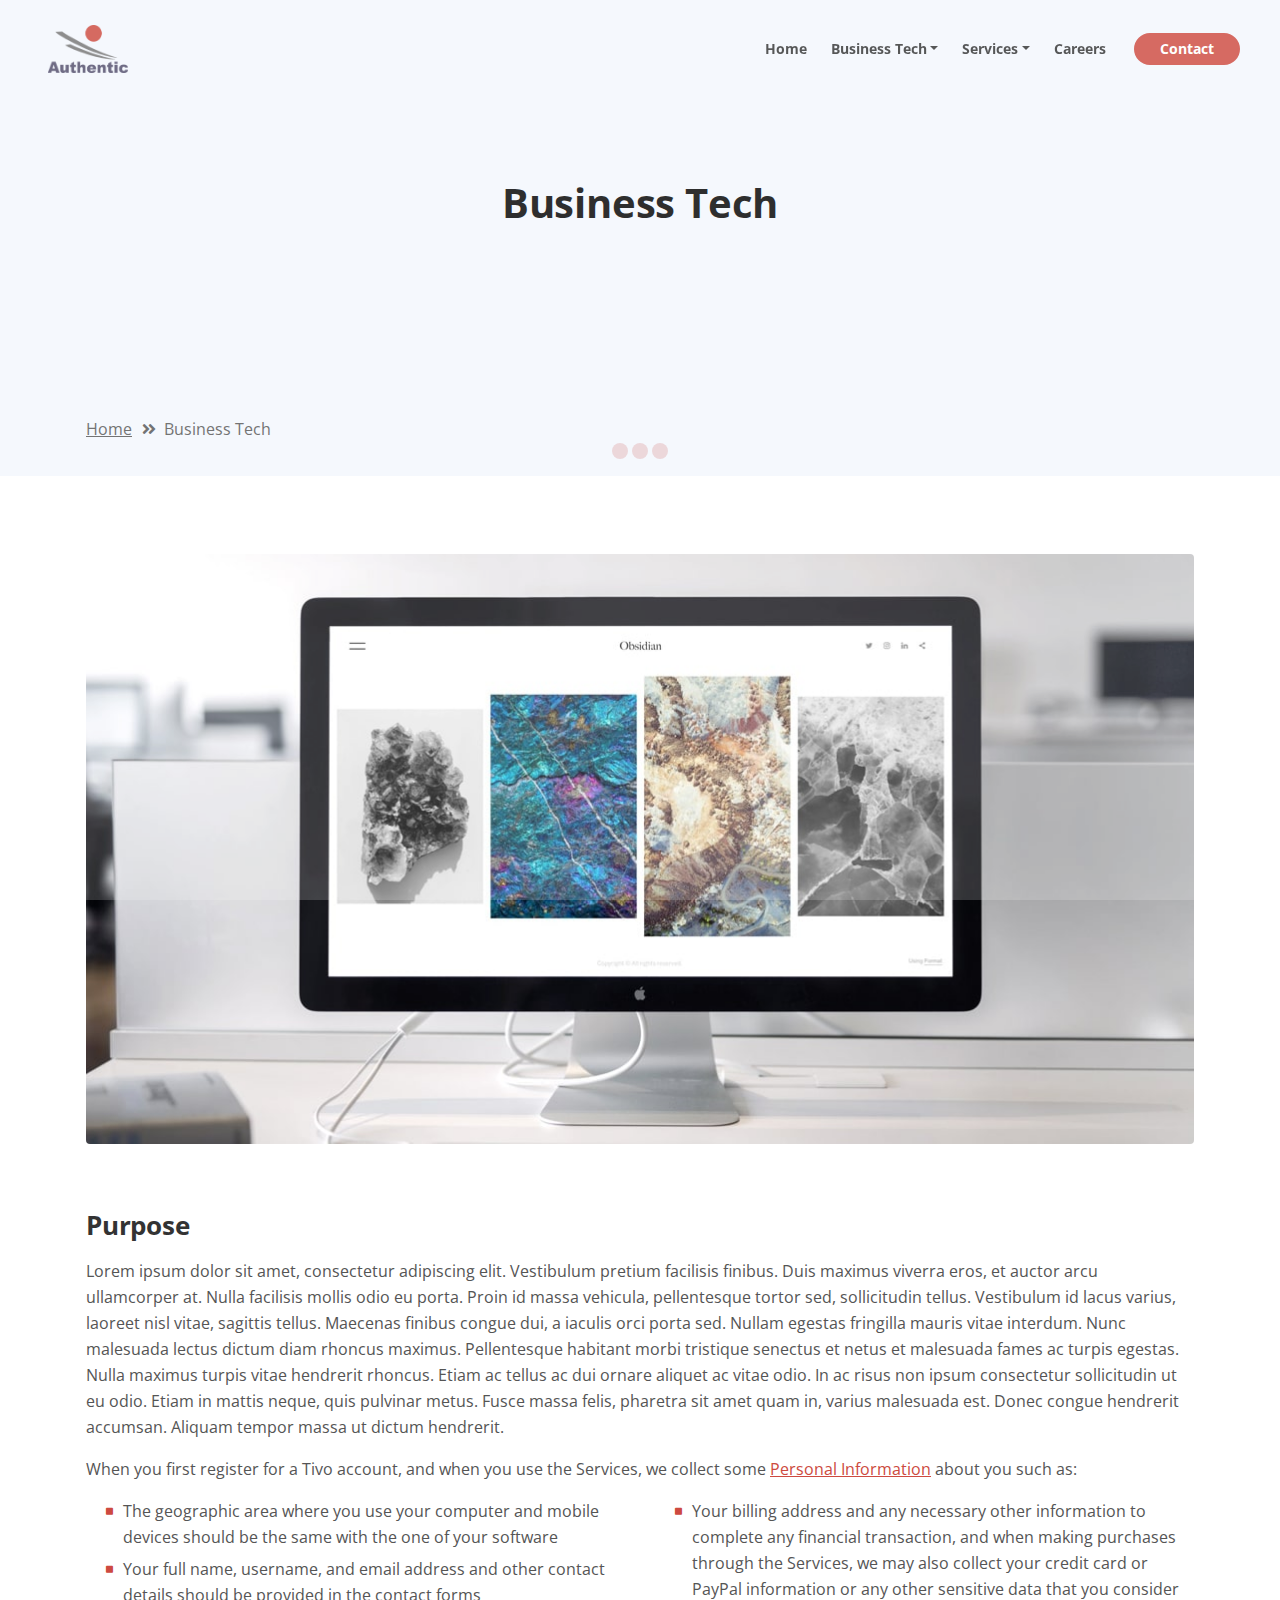
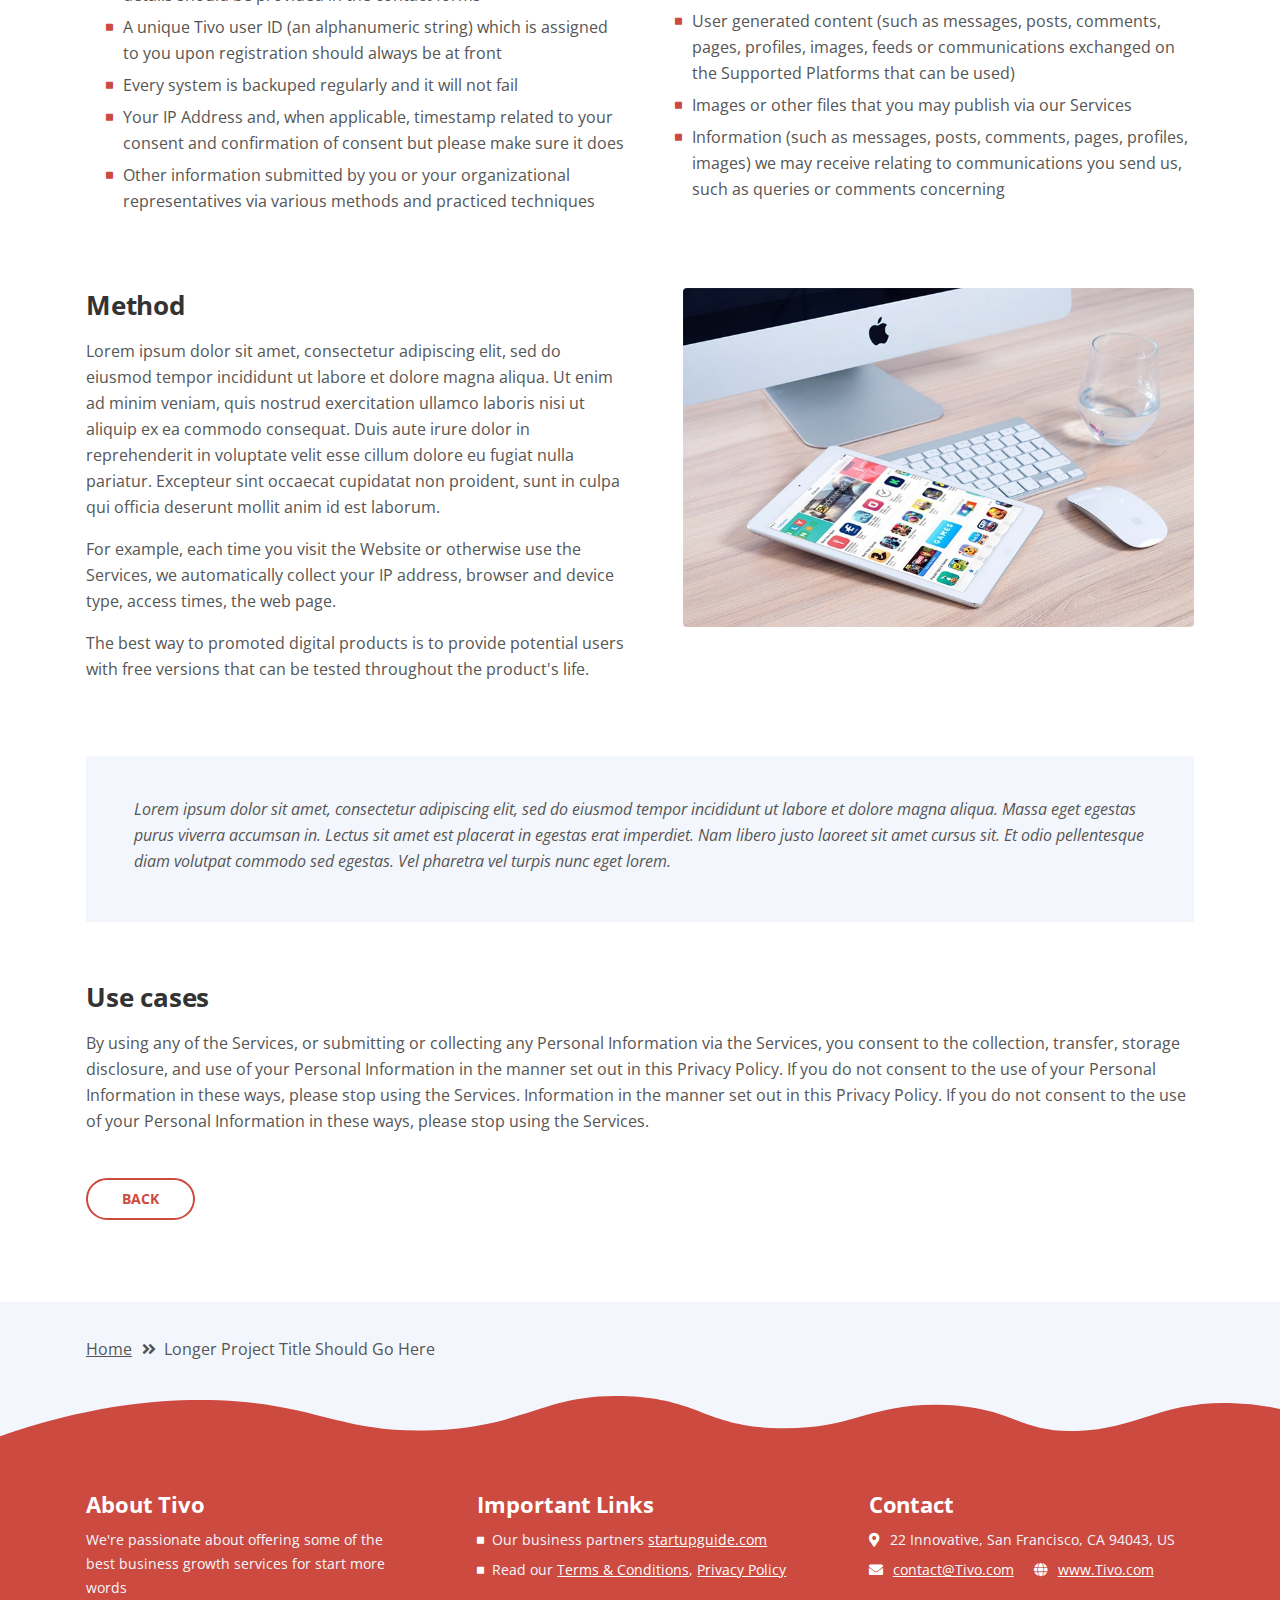
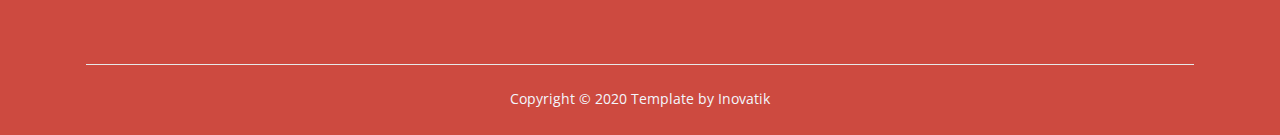
<file: business-tech.html>
<!DOCTYPE html>
<html lang="en">
<head>
    <meta charset="utf-8">
    <meta name="viewport" content="width=device-width, initial-scale=1, shrink-to-fit=no">
    
    <!-- SEO Meta Tags -->
    <meta name="description" content="Tivo is a HTML landing page template built with Bootstrap to help you crate engaging presentations for SaaS apps and convert visitors into users.">
    <meta name="author" content="Inovatik">

    <!-- OG Meta Tags to improve the way the post looks when you share the page on LinkedIn, Facebook, Google+ -->
	<meta property="og:site_name" content="" /> <!-- website name -->
	<meta property="og:site" content="" /> <!-- website link -->
	<meta property="og:title" content=""/> <!-- title shown in the actual shared post -->
	<meta property="og:description" content="" /> <!-- description shown in the actual shared post -->
	<meta property="og:image" content="" /> <!-- image link, make sure it's jpg -->
	<meta property="og:url" content="" /> <!-- where do you want your post to link to -->
	<meta property="og:type" content="article" />

    <!-- Website Title -->
    <title>Authentic</title>
    
    <!-- Styles -->
    <link href="https://fonts.googleapis.com/css?family=Open+Sans:400,400i,700&display=swap&subset=latin-ext" rel="stylesheet">
    <link href="css/bootstrap.css" rel="stylesheet">
    <link href="css/fontawesome-all.css" rel="stylesheet">
    <link href="css/swiper.css" rel="stylesheet">
	<link href="css/magnific-popup.css" rel="stylesheet">
    <link href="css/styles.css" rel="stylesheet">
	
	<!-- Favicon  -->
    <link rel="icon" href="images/authentic/SmallLogo.png">
</head>
<body data-spy="scroll" data-target=".fixed-top">
    
    <!-- Preloader -->
	<div class="spinner-wrapper">
        <div class="spinner">
            <div class="bounce1"></div>
            <div class="bounce2"></div>
            <div class="bounce3"></div>
        </div>
    </div>
    <!-- end of preloader -->
    

    <!-- Navigation -->
    <nav class="navbar navbar-expand-lg navbar-dark navbar-custom fixed-top">
        <div class="container">

            <!-- Text Logo - Use this if you don't have a graphic logo -->
            <!-- <a class="navbar-brand logo-text page-scroll" href="index.html">Tivo</a> -->

            <!-- Image Logo -->
            <a class="navbar-brand logo-image" href="index.html"><img src="images/authentic/400dpiLogoCropped.png" alt="alternative"></a> 
            
            <!-- Mobile Menu Toggle Button -->
            <button class="navbar-toggler" type="button" data-toggle="collapse" data-target="#navbarsExampleDefault" aria-controls="navbarsExampleDefault" aria-expanded="false" aria-label="Toggle navigation">
                <span class="navbar-toggler-awesome fas fa-bars"></span>
                <span class="navbar-toggler-awesome fas fa-times"></span>
            </button>
            <!-- end of mobile menu toggle button -->

            <div class="collapse navbar-collapse" id="navbarsExampleDefault">
                <ul class="navbar-nav ml-auto">
                    <li class="nav-item">
                        <a class="nav-link page-scroll" href="index.html#header">Home<span class="sr-only">(current)</span></a>
                    </li>
                    
                    <li class="nav-item dropdown">
                        <a class="nav-link dropdown-toggle page-scroll" href="#business" id="navbarDropdown" role="button" aria-haspopup="true" aria-expanded="false">Business Tech</a>
                        <div class="dropdown-menu" aria-labelledby="navbarDropdown">
                            <a class="dropdown-item" href="#purpose"><span class="item-text">Purpose</span></a>
                            <div class="dropdown-items-divide-hr"></div>
                            <a class="dropdown-item" href="#method"><span class="item-text">Method</span></a>
                            <div class="dropdown-items-divide-hr"></div>
                            <a class="dropdown-item" href="#usecases"><span class="item-text">Use Cases</span></a>
                            <div class="dropdown-items-divide-hr"></div>
                            <a class="dropdown-item" href="#design"><span class="item-text">Design & Implementation</span></a>
                            <div class="dropdown-items-divide-hr"></div>
                            <a class="dropdown-item" href="#continuous"><span class="item-text">Continuous Improvement</span></a>
                        </div>
                    </li>

                    <!-- <li class="nav-item">
                        <a class="nav-link page-scroll" href="#technology">Services</a>
                    </li> -->

                    <li class="nav-item dropdown">
                        <a class="nav-link dropdown-toggle page-scroll" href="#services" id="navbarDropdown" role="button" aria-haspopup="true" aria-expanded="false">Services</a>
                        <div class="dropdown-menu" aria-labelledby="navbarDropdown">
                            <a class="dropdown-item" href="services.html"><span class="item-text">Automation</span></a>
                            <div class="dropdown-items-divide-hr"></div>
                            <a class="dropdown-item" href="services.html"><span class="item-text">Enterprise digital transformation</span></a>
                            <div class="dropdown-items-divide-hr"></div>
                            <a class="dropdown-item" href="services.html"><span class="item-text">Data wealth</span></a>
                            <div class="dropdown-items-divide-hr"></div>
                            <a class="dropdown-item" href="services.html"><span class="item-text">Architectures, enterprise & solutions</span></a>
                            <div class="dropdown-items-divide-hr"></div>
                            <a class="dropdown-item" href="services.html"><span class="item-text">Enterprise applications</span></a>
                            <div class="dropdown-items-divide-hr"></div>
                            <a class="dropdown-item" href="services.html"><span class="item-text">Integration</span></a>
                            <div class="dropdown-items-divide-hr"></div>
                            <a class="dropdown-item" href="services.html"><span class="item-text">Software maintenance & enhancements</span></a>
                        </div>
                    </li>

                    <li class="nav-item">
                        <a class="nav-link page-scroll" href="#technology">Careers</a>
                    </li>
                </ul>
                <span class="nav-item">
                    <a class="btn-outline-sm" href="log-in.html">Contact</a>
                </span>
            </div>
        </div> <!-- end of container -->
    </nav> <!-- end of navbar -->
    <!-- end of navigation -->


    <!-- Header -->
    <header id="header" class="ex-header">
        <div class="container">
            <div class="row">
                <div class="col-md-12">
                    <h1>Business Tech</h1>
                </div> <!-- end of col -->
            </div> <!-- end of row -->
        </div> <!-- end of container -->
    </header> <!-- end of ex-header -->
    <!-- end of header -->


    <!-- Breadcrumbs -->
    <div class="ex-basic-1">
        <div class="container">
            <div class="row">
                <div class="col-lg-12">
                    <div class="breadcrumbs">
                        <a href="index.html">Home</a><i class="fa fa-angle-double-right"></i><span>Business Tech</span>
                    </div> <!-- end of breadcrumbs -->
                </div> <!-- end of col -->
            </div> <!-- end of row -->
        </div> <!-- end of container -->
    </div> <!-- end of ex-basic-1 -->
    <!-- end of breadcrumbs -->


    <!-- Privacy Content -->
    <div class="ex-basic-2">
        <div class="container">
            <div  id="purpose" class="row">
                <div class="col-lg-12">
                    <div class="image-container-large">
                        <img class="img-fluid" src="images/article-details-large.jpg" alt="alternative">
                    </div> <!-- end of image-container-large -->
                    <div class="text-container">
                        <h3>Purpose</h3>
                        <p>Lorem ipsum dolor sit amet, consectetur adipiscing elit. Vestibulum pretium facilisis finibus. Duis maximus viverra eros, et auctor arcu ullamcorper at. Nulla facilisis mollis odio eu porta. Proin id massa vehicula, pellentesque tortor sed, sollicitudin tellus. Vestibulum id lacus varius, laoreet nisl vitae, sagittis tellus. Maecenas finibus congue dui, a iaculis orci porta sed. Nullam egestas fringilla mauris vitae interdum. Nunc malesuada lectus dictum diam rhoncus maximus. Pellentesque habitant morbi tristique senectus et netus et malesuada fames ac turpis egestas. Nulla maximus turpis vitae hendrerit rhoncus. Etiam ac tellus ac dui ornare aliquet ac vitae odio. In ac risus non ipsum consectetur sollicitudin ut eu odio. Etiam in mattis neque, quis pulvinar metus. Fusce massa felis, pharetra sit amet quam in, varius malesuada est. Donec congue hendrerit accumsan. Aliquam tempor massa ut dictum hendrerit.</p>
                        <p>When you first register for a Tivo account, and when you use the Services, we collect some <a class="blue" href="#your-link">Personal Information</a> about you such as:</p>
                        <div class="row">
                            <div class="col-md-6">
                                <ul class="list-unstyled li-space-lg indent">
                                    <li class="media">
                                        <i class="fas fa-square"></i>
                                        <div class="media-body">The geographic area where you use your computer and mobile devices should be the same with the one of your software</div>
                                    </li>
                                    <li class="media">
                                        <i class="fas fa-square"></i>
                                        <div class="media-body">Your full name, username, and email address and other contact details should be provided in the contact forms</div>
                                    </li>
                                    <li class="media">
                                        <i class="fas fa-square"></i>
                                        <div class="media-body">A unique Tivo user ID (an alphanumeric string) which is assigned to you upon registration should always be at front</div>
                                    </li>
                                    <li class="media">
                                        <i class="fas fa-square"></i>
                                        <div class="media-body">Every system is backuped regularly and it will not fail</div>
                                    </li>
                                    <li class="media">
                                        <i class="fas fa-square"></i>
                                        <div class="media-body">Your IP Address and, when applicable, timestamp related to your consent and confirmation of consent but please make sure it does</div>
                                    </li>
                                    <li class="media">
                                        <i class="fas fa-square"></i>
                                        <div class="media-body">Other information submitted by you or your organizational representatives via various methods and practiced techniques</div>
                                    </li>
                                </ul>
                            </div> <!-- end of col -->

                            <div class="col-md-6">
                                <ul class="list-unstyled li-space-lg indent">
                                    <li class="media">
                                        <i class="fas fa-square"></i>
                                        <div class="media-body">Your billing address and any necessary other information to complete any financial transaction, and when making purchases through the Services, we may also collect your credit card or PayPal information or any other sensitive data that you consider</div>
                                    </li>
                                    <li class="media">
                                        <i class="fas fa-square"></i>
                                        <div class="media-body">User generated content (such as messages, posts, comments, pages, profiles, images, feeds or communications exchanged on the Supported Platforms that can be used)</div>
                                    </li>
                                    <li class="media">
                                        <i class="fas fa-square"></i>
                                        <div class="media-body">Images or other files that you may publish via our Services</div>
                                    </li>
                                    <li class="media">
                                        <i class="fas fa-square"></i>
                                        <div class="media-body">Information (such as messages, posts, comments, pages, profiles, images) we may receive relating to communications you send us, such as queries or comments concerning</div>
                                    </li>
                                </ul>
                            </div> <!-- end of col -->
                        </div> <!-- end of row -->
                    </div> <!-- end of text-container-->
                    
                    <div class="text-container">
                        <div class="row">
                            <div class="col-md-6">
                                <h3>Method</h3>
                                <p>Lorem ipsum dolor sit amet, consectetur adipiscing elit, sed do eiusmod tempor incididunt ut labore et dolore magna aliqua. Ut enim ad minim veniam, quis nostrud exercitation ullamco laboris nisi ut aliquip ex ea commodo consequat. Duis aute irure dolor in reprehenderit in voluptate velit esse cillum dolore eu fugiat nulla pariatur. Excepteur sint occaecat cupidatat non proident, sunt in culpa qui officia deserunt mollit anim id est laborum.</p>
                                <p>For example, each time you visit the Website or otherwise use the Services, we automatically collect your IP address, browser and device type, access times, the web page.</p>
                                <p>The best way to promoted digital products is to provide potential users with free versions that can be tested throughout the product's life.</p>
                            </div> <!-- end of col -->
                            <div class="col-md-6">
                                <div class="image-container-small">
                                    <img class="img-fluid" src="images/article-details-small.jpg" alt="alternative">
                                </div> <!-- end of image-container-small -->
                            </div> <!-- end of col -->
                        </div> <!-- end of row -->
                    </div> <!-- end of text-container -->

                    <div class="text-container dark">
                        <p class="testimonial-text">Lorem ipsum dolor sit amet, consectetur adipiscing elit, sed do eiusmod tempor incididunt ut labore et dolore magna aliqua. Massa eget egestas purus viverra accumsan in. Lectus sit amet est placerat in egestas erat imperdiet. Nam libero justo laoreet sit amet cursus sit. Et odio pellentesque diam volutpat commodo sed egestas. Vel pharetra vel turpis nunc eget lorem.</p>
                    </div> <!-- end of text container -->

                    <div id="usecases" class="text-container last">
                        <h3>Use cases</h3>
					    <p>By using any of the Services, or submitting or collecting any Personal Information via the Services, you consent to the collection, transfer, storage disclosure, and use of your Personal Information in the manner set out in this Privacy Policy. If you do not consent to the use of your Personal Information in these ways, please stop using the Services. Information in the manner set out in this Privacy Policy. If you do not consent to the use of your Personal Information in these ways, please stop using the Services.</p>
                    </div> <!-- end of text-container -->
                    <a class="btn-outline-reg" href="index.html">BACK</a>
                </div> <!-- end of col-->
            </div> <!-- end of row -->
        </div> <!-- end of container -->
    </div> <!-- end of ex-basic-2 -->
    <!-- end of privacy content -->


    <!-- Breadcrumbs -->
    <div class="ex-basic-1">
        <div class="container">
            <div class="row">
                <div class="col-lg-12">
                    <div class="breadcrumbs">
                        <a href="index.html">Home</a><i class="fa fa-angle-double-right"></i><span>Longer Project Title Should Go Here</span>
                    </div> <!-- end of breadcrumbs -->
                </div> <!-- end of col -->
            </div> <!-- end of row -->
        </div> <!-- end of container -->
    </div> <!-- end of ex-basic-1 -->
    <!-- end of breadcrumbs -->

    
    <!-- Footer -->
    <svg class="ex-footer-frame" data-name="Layer 2" xmlns="http://www.w3.org/2000/svg" preserveAspectRatio="none" viewBox="0 0 1920 79"><defs><style>.cls-2{fill:#cd4a40;}</style></defs><title>footer-frame</title><path class="cls-2" d="M0,72.427C143,12.138,255.5,4.577,328.644,7.943c147.721,6.8,183.881,60.242,320.83,53.737,143-6.793,167.826-68.128,293-60.9,109.095,6.3,115.68,54.364,225.251,57.319,113.58,3.064,138.8-47.711,251.189-41.8,104.012,5.474,109.713,50.4,197.369,46.572,89.549-3.91,124.375-52.563,227.622-50.155A338.646,338.646,0,0,1,1920,23.467V79.75H0V72.427Z" transform="translate(0 -0.188)"/></svg>
    <div class="footer">
        <div class="container">
            <div class="row">
                <div class="col-md-4">
                    <div class="footer-col first">
                        <h4>About Tivo</h4>
                        <p class="p-small">We're passionate about offering some of the best business growth services for start more words</p>
                    </div>
                </div> <!-- end of col -->
                <div class="col-md-4">
                    <div class="footer-col middle">
                        <h4>Important Links</h4>
                        <ul class="list-unstyled li-space-lg p-small">
                            <li class="media">
                                <i class="fas fa-square"></i>
                                <div class="media-body">Our business partners <a class="white" href="#your-link">startupguide.com</a></div>
                            </li>
                            <li class="media">
                                <i class="fas fa-square"></i>
                                <div class="media-body">Read our <a class="white" href="terms-conditions.html">Terms & Conditions</a>, <a class="white" href="privacy-policy.html">Privacy Policy</a></div>
                            </li>
                        </ul>
                    </div>
                </div> <!-- end of col -->
                <div class="col-md-4">
                    <div class="footer-col last">
                        <h4>Contact</h4>
                        <ul class="list-unstyled li-space-lg p-small">
                            <li class="media">
                                <i class="fas fa-map-marker-alt"></i>
                                <div class="media-body">22 Innovative, San Francisco, CA 94043, US</div>
                            </li>
                            <li class="media">
                                <i class="fas fa-envelope"></i>
                                <div class="media-body"><a class="white" href="mailto:contact@Tivo.com">contact@Tivo.com</a> <i class="fas fa-globe"></i><a class="white" href="#your-link">www.Tivo.com</a></div>
                            </li>
                        </ul>
                    </div> 
                </div> <!-- end of col -->
            </div> <!-- end of row -->
        </div> <!-- end of container -->
    </div> <!-- end of footer -->  
    <!-- end of footer -->


    <!-- Copyright -->
    <div class="copyright">
        <div class="container">
            <div class="row">
                <div class="col-lg-12">
                    <p class="p-small">Copyright © 2020 <a href="https://inovatik.com">Template by Inovatik</a></p>
                </div> <!-- end of col -->
            </div> <!-- enf of row -->
        </div> <!-- end of container -->
    </div> <!-- end of copyright --> 
    <!-- end of copyright -->
    
    	
    <!-- Scripts -->
    <script src="js/jquery.min.js"></script> <!-- jQuery for Bootstrap's JavaScript plugins -->
    <script src="js/popper.min.js"></script> <!-- Popper tooltip library for Bootstrap -->
    <script src="js/bootstrap.min.js"></script> <!-- Bootstrap framework -->
    <script src="js/jquery.easing.min.js"></script> <!-- jQuery Easing for smooth scrolling between anchors -->
    <script src="js/swiper.min.js"></script> <!-- Swiper for image and text sliders -->
    <script src="js/jquery.magnific-popup.js"></script> <!-- Magnific Popup for lightboxes -->
    <script src="js/validator.min.js"></script> <!-- Validator.js - Bootstrap plugin that validates forms -->
    <script src="js/scripts.js"></script> <!-- Custom scripts -->
</body>
</html>
</file>
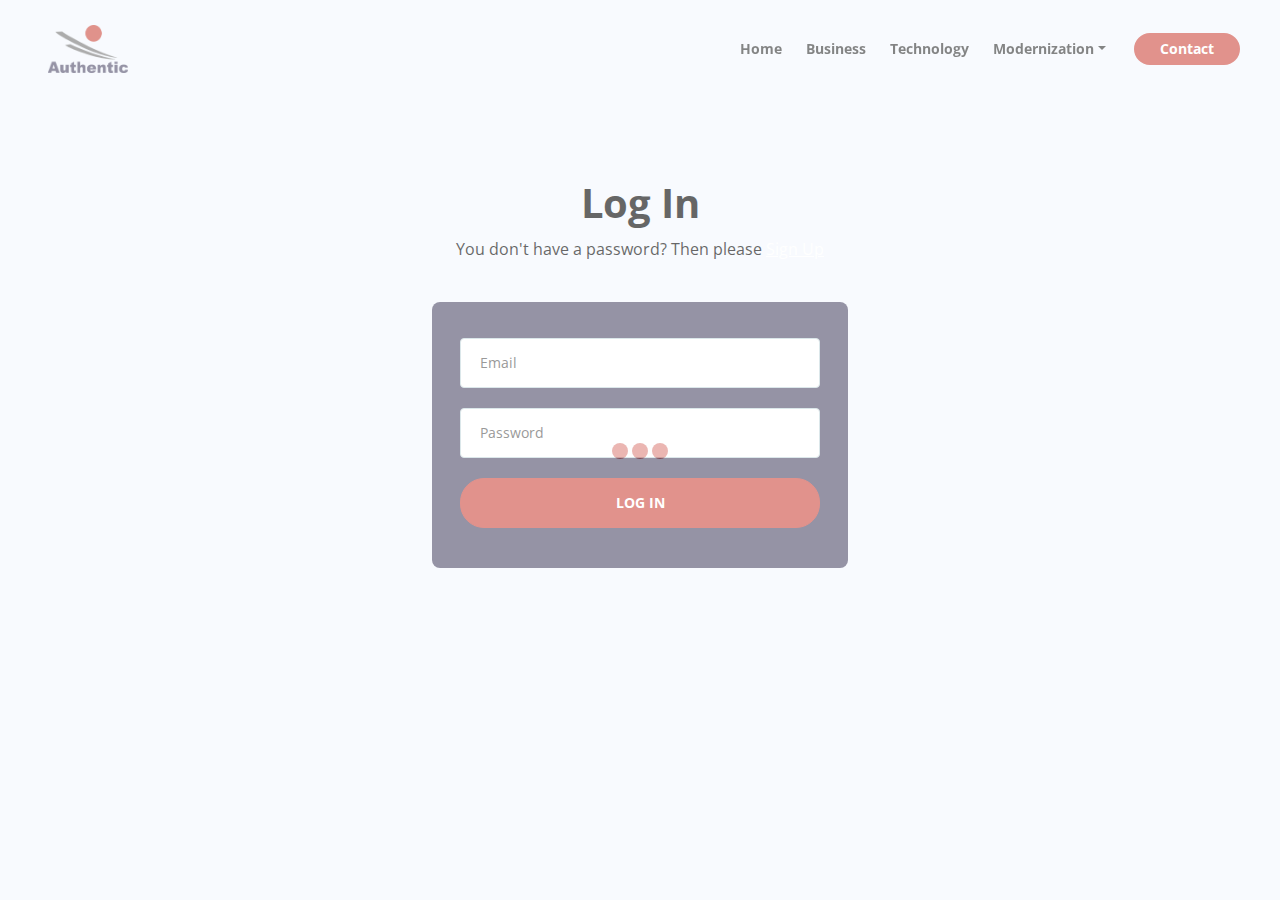
<file: log-in.html>
<!DOCTYPE html>
<html lang="en">
<head>
    <meta charset="utf-8">
    <meta name="viewport" content="width=device-width, initial-scale=1, shrink-to-fit=no">
    
    <!-- SEO Meta Tags -->
    <meta name="description" content="Tivo is a HTML landing page template built with Bootstrap to help you crate engaging presentations for SaaS apps and convert visitors into users.">
    <meta name="author" content="Inovatik">

    <!-- OG Meta Tags to improve the way the post looks when you share the page on LinkedIn, Facebook, Google+ -->
	<meta property="og:site_name" content="" /> <!-- website name -->
	<meta property="og:site" content="" /> <!-- website link -->
	<meta property="og:title" content=""/> <!-- title shown in the actual shared post -->
	<meta property="og:description" content="" /> <!-- description shown in the actual shared post -->
	<meta property="og:image" content="" /> <!-- image link, make sure it's jpg -->
	<meta property="og:url" content="" /> <!-- where do you want your post to link to -->
	<meta property="og:type" content="article" />

    <!-- Website Title -->
    <title>Authentic</title>
    
    <!-- Styles -->
    <link href="https://fonts.googleapis.com/css?family=Open+Sans:400,400i,700&display=swap&subset=latin-ext" rel="stylesheet">
    <link href="css/bootstrap.css" rel="stylesheet">
    <link href="css/fontawesome-all.css" rel="stylesheet">
    <link href="css/swiper.css" rel="stylesheet">
	<link href="css/magnific-popup.css" rel="stylesheet">
	<link href="css/styles.css" rel="stylesheet">
	
	<!-- Favicon  -->
    <link rel="icon" href="images/authentic/SmallLogo.png">
</head>
<body data-spy="scroll" data-target=".fixed-top">
    
    <!-- Preloader -->
	<div class="spinner-wrapper">
        <div class="spinner">
            <div class="bounce1"></div>
            <div class="bounce2"></div>
            <div class="bounce3"></div>
        </div>
    </div>
    <!-- end of preloader -->
    

    <!-- Navigation -->
    <nav class="navbar navbar-expand-lg navbar-dark navbar-custom fixed-top">
        <div class="container">

            <!-- Text Logo - Use this if you don't have a graphic logo -->
            <!-- <a class="navbar-brand logo-text page-scroll" href="index.html">Tivo</a> -->

            <!-- Image Logo -->
            <a class="navbar-brand logo-image" href="index.html"><img src="images/authentic/400dpiLogoCropped.png" alt="alternative"></a> 
            
            <!-- Mobile Menu Toggle Button -->
            <button class="navbar-toggler" type="button" data-toggle="collapse" data-target="#navbarsExampleDefault" aria-controls="navbarsExampleDefault" aria-expanded="false" aria-label="Toggle navigation">
                <span class="navbar-toggler-awesome fas fa-bars"></span>
                <span class="navbar-toggler-awesome fas fa-times"></span>
            </button>
            <!-- end of mobile menu toggle button -->

            <div class="collapse navbar-collapse" id="navbarsExampleDefault">
                <ul class="navbar-nav ml-auto">
                    <li class="nav-item">
                        <a class="nav-link page-scroll" href="index.html#header">Home<span class="sr-only">(current)</span></a>
                    </li>
                    <li class="nav-item">
                        <a class="nav-link page-scroll" href="index.html#business">Business</a>
                    </li>
                    <li class="nav-item">
                        <a class="nav-link page-scroll" href="index.html#technology">Technology</a>
                    </li>

                    <!-- Dropdown Menu -->          
                    <li class="nav-item dropdown">
                        <a class="nav-link dropdown-toggle page-scroll" href="index.html#modernization" id="navbarDropdown" role="button" aria-haspopup="true" aria-expanded="false">Modernization</a>
                        <div class="dropdown-menu" aria-labelledby="navbarDropdown">
                            <a class="dropdown-item" href="article-details.html"><span class="item-text">Eterprise Applications</span></a>
                            <div class="dropdown-items-divide-hr"></div>
                            <a class="dropdown-item" href="terms-conditions.html"><span class="item-text">Latest Trends</span></a>
                            <div class="dropdown-items-divide-hr"></div>
                            <a class="dropdown-item" href="privacy-policy.html"><span class="item-text">Operations Research</span></a>
                        </div>
                    </li>
                    <!-- end of dropdown menu -->
                </ul>
                <span class="nav-item">
                    <a class="btn-outline-sm" href="log-in.html">Contact</a>
                </span>
            </div>
        </div> <!-- end of container -->
    </nav> <!-- end of navbar -->
    <!-- end of navigation -->


    <!-- Header -->
    <header id="header" class="ex-2-header">
        <div class="container">
            <div class="row">
                <div class="col-lg-12">
                    <h1>Log In</h1>
                   <p>You don't have a password? Then please <a class="white" href="sign-up.html">Sign Up</a></p> 
                    <!-- Sign Up Form -->
                    <div class="form-container">
                        <form id="logInForm" data-toggle="validator" data-focus="false">
                            <div class="form-group">
                                <input type="email" class="form-control-input" id="lemail" required>
                                <label class="label-control" for="lemail">Email</label>
                                <div class="help-block with-errors"></div>
                            </div>
                            <div class="form-group">
                                <input type="text" class="form-control-input" id="lpassword" required>
                                <label class="label-control" for="lpassword">Password</label>
                                <div class="help-block with-errors"></div>
                            </div>
                            <div class="form-group">
                                <button type="submit" class="form-control-submit-button">LOG IN</button>
                            </div>
                            <div class="form-message">
                                <div id="lmsgSubmit" class="h3 text-center hidden"></div>
                            </div>
                        </form>
                    </div> <!-- end of form container -->
                    <!-- end of sign up form -->

                </div> <!-- end of col -->
            </div> <!-- end of row -->
        </div> <!-- end of container -->
    </header> <!-- end of ex-header -->
    <!-- end of header -->


    <!-- Scripts -->
    <script src="js/jquery.min.js"></script> <!-- jQuery for Bootstrap's JavaScript plugins -->
    <script src="js/popper.min.js"></script> <!-- Popper tooltip library for Bootstrap -->
    <script src="js/bootstrap.min.js"></script> <!-- Bootstrap framework -->
    <script src="js/jquery.easing.min.js"></script> <!-- jQuery Easing for smooth scrolling between anchors -->
    <script src="js/swiper.min.js"></script> <!-- Swiper for image and text sliders -->
    <script src="js/jquery.magnific-popup.js"></script> <!-- Magnific Popup for lightboxes -->
    <script src="js/validator.min.js"></script> <!-- Validator.js - Bootstrap plugin that validates forms -->
    <script src="js/scripts.js"></script> <!-- Custom scripts -->
</body>
</html>
</file>
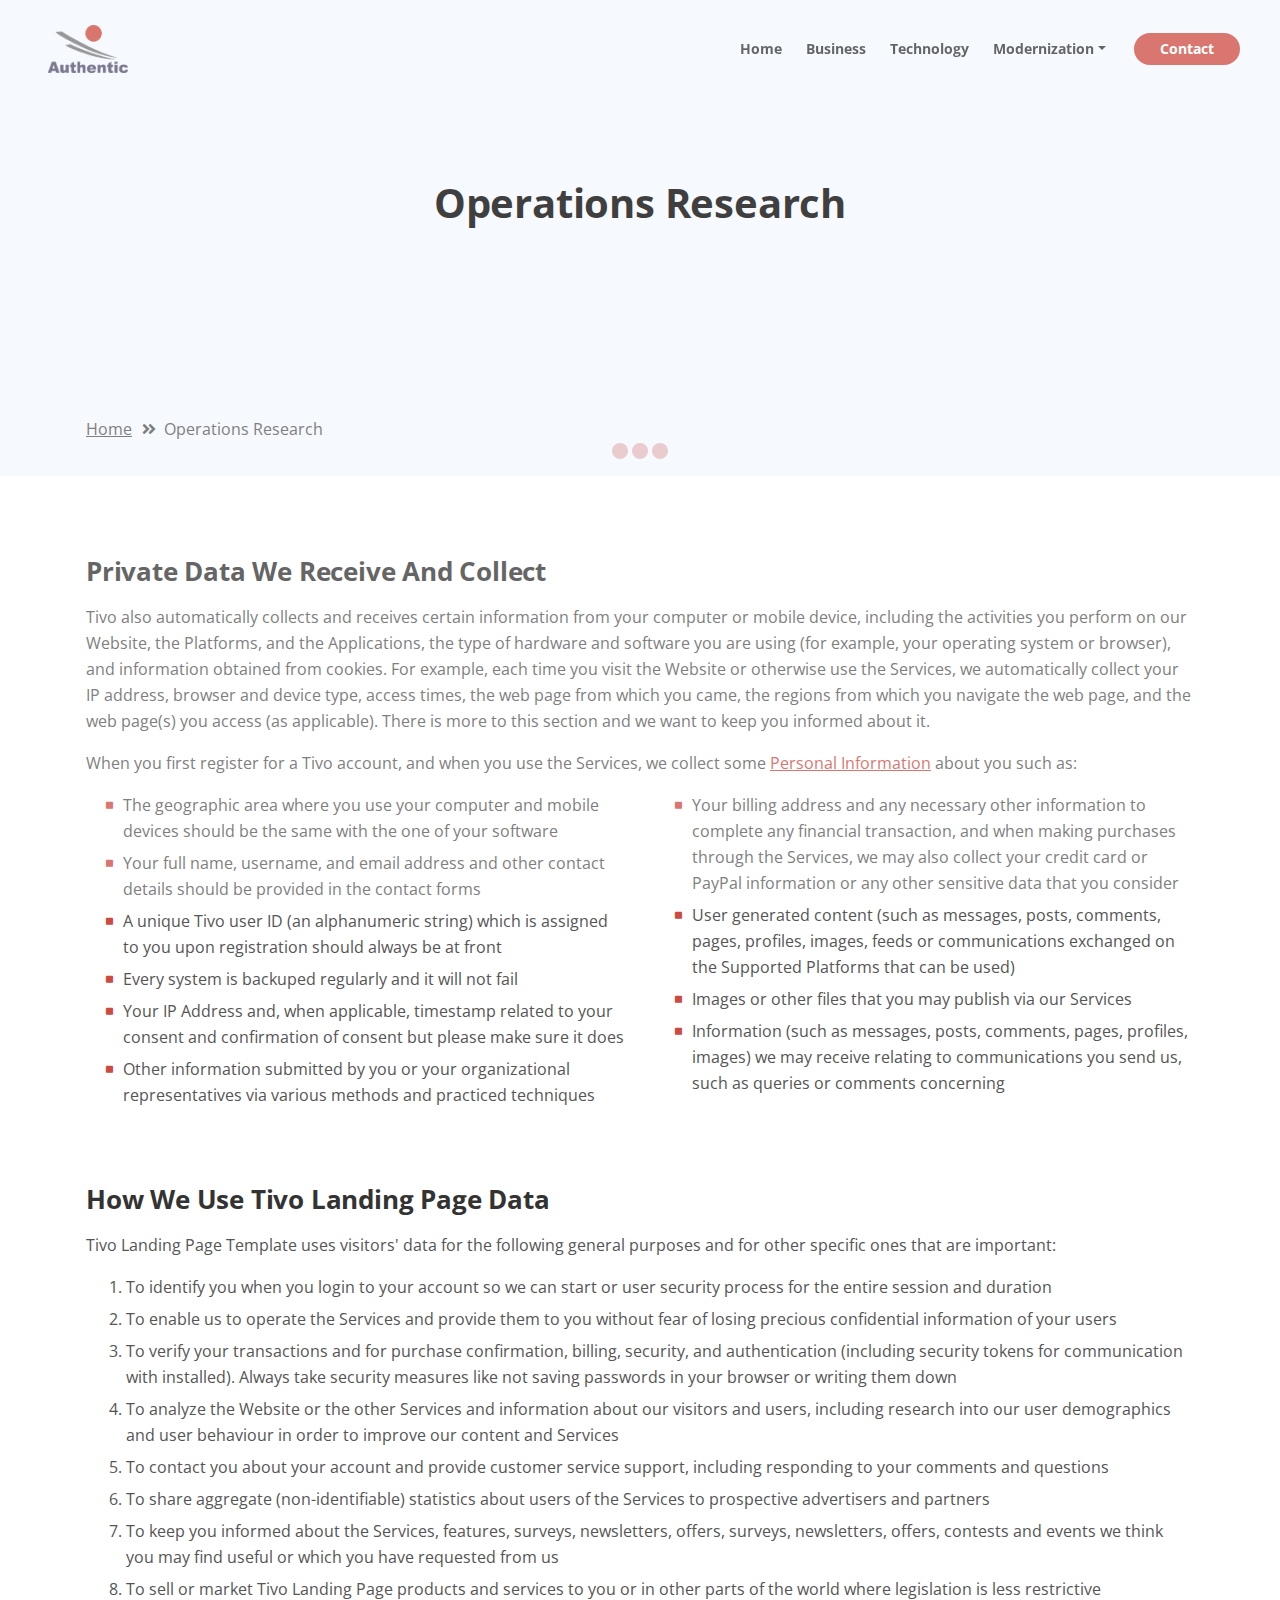
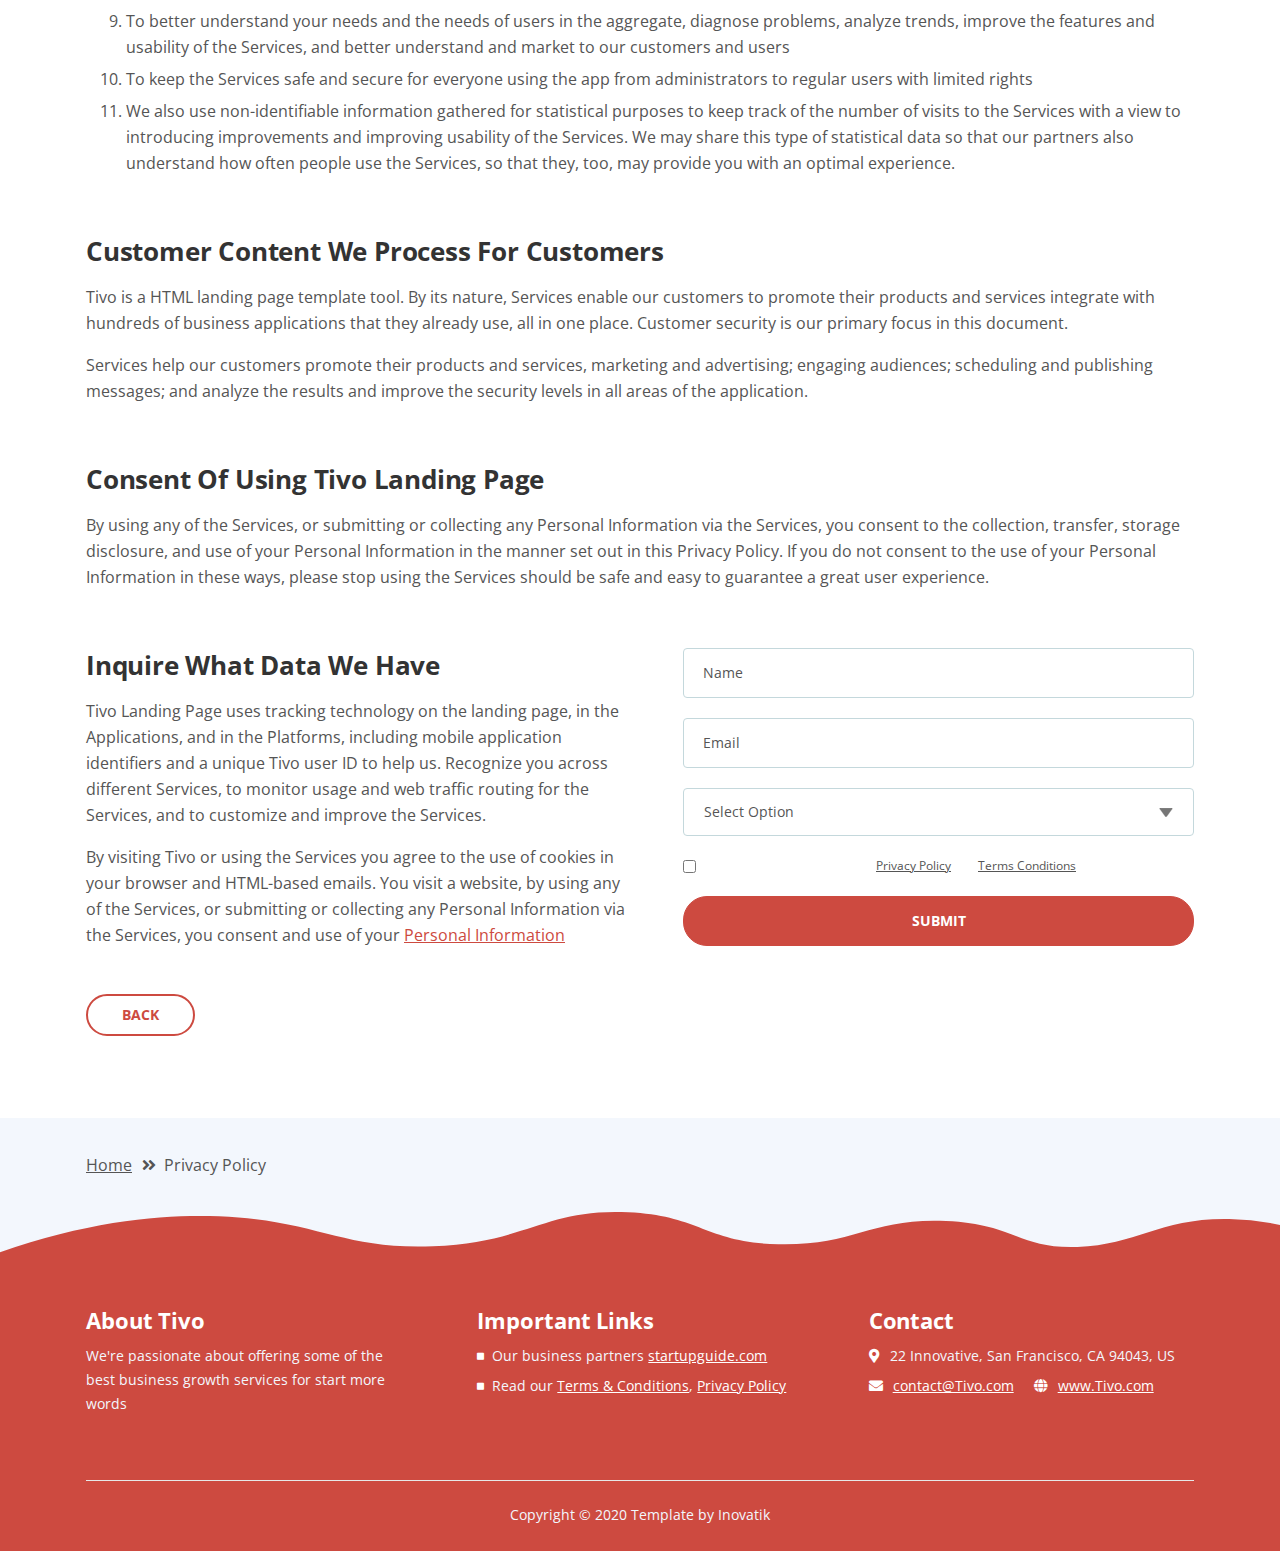
<file: privacy-policy.html>
<!DOCTYPE html>
<html lang="en">
<head>
    <meta charset="utf-8">
    <meta name="viewport" content="width=device-width, initial-scale=1, shrink-to-fit=no">
    
    <!-- SEO Meta Tags -->
    <meta name="description" content="Tivo is a HTML landing page template built with Bootstrap to help you crate engaging presentations for SaaS apps and convert visitors into users.">
    <meta name="author" content="Inovatik">

    <!-- OG Meta Tags to improve the way the post looks when you share the page on LinkedIn, Facebook, Google+ -->
	<meta property="og:site_name" content="" /> <!-- website name -->
	<meta property="og:site" content="" /> <!-- website link -->
	<meta property="og:title" content=""/> <!-- title shown in the actual shared post -->
	<meta property="og:description" content="" /> <!-- description shown in the actual shared post -->
	<meta property="og:image" content="" /> <!-- image link, make sure it's jpg -->
	<meta property="og:url" content="" /> <!-- where do you want your post to link to -->
	<meta property="og:type" content="article" />

    <!-- Website Title -->
    <title>Authentic</title>
    
    <!-- Styles -->
    <link href="https://fonts.googleapis.com/css?family=Open+Sans:400,400i,700&display=swap&subset=latin-ext" rel="stylesheet">
    <link href="css/bootstrap.css" rel="stylesheet">
    <link href="css/fontawesome-all.css" rel="stylesheet">
    <link href="css/swiper.css" rel="stylesheet">
	<link href="css/magnific-popup.css" rel="stylesheet">
	<link href="css/styles.css" rel="stylesheet">
	
	<!-- Favicon  -->
    <link rel="icon" href="images/authentic/SmallLogo.png">
</head>
<body data-spy="scroll" data-target=".fixed-top">
    
    <!-- Preloader -->
	<div class="spinner-wrapper">
        <div class="spinner">
            <div class="bounce1"></div>
            <div class="bounce2"></div>
            <div class="bounce3"></div>
        </div>
    </div>
    <!-- end of preloader -->
    

    <!-- Navigation -->
    <nav class="navbar navbar-expand-lg navbar-dark navbar-custom fixed-top">
        <div class="container">

            <!-- Text Logo - Use this if you don't have a graphic logo -->
            <!-- <a class="navbar-brand logo-text page-scroll" href="index.html">Tivo</a> -->

            <!-- Image Logo -->
            <a class="navbar-brand logo-image" href="index.html"><img src="images/authentic/400dpiLogoCropped.png" alt="alternative"></a> 
            
            <!-- Mobile Menu Toggle Button -->
            <button class="navbar-toggler" type="button" data-toggle="collapse" data-target="#navbarsExampleDefault" aria-controls="navbarsExampleDefault" aria-expanded="false" aria-label="Toggle navigation">
                <span class="navbar-toggler-awesome fas fa-bars"></span>
                <span class="navbar-toggler-awesome fas fa-times"></span>
            </button>
            <!-- end of mobile menu toggle button -->

            <div class="collapse navbar-collapse" id="navbarsExampleDefault">
                <ul class="navbar-nav ml-auto">
                    <li class="nav-item">
                        <a class="nav-link page-scroll" href="index.html#header">Home<span class="sr-only">(current)</span></a>
                    </li>
                    <li class="nav-item">
                        <a class="nav-link page-scroll" href="index.html#business">Business</a>
                    </li>
                    <li class="nav-item">
                        <a class="nav-link page-scroll" href="index.html#technology">Technology</a>
                    </li>

                    <!-- Dropdown Menu -->          
                    <li class="nav-item dropdown">
                        <a class="nav-link dropdown-toggle page-scroll" href="index.html#modernization" id="navbarDropdown" role="button" aria-haspopup="true" aria-expanded="false">Modernization</a>
                        <div class="dropdown-menu" aria-labelledby="navbarDropdown">
                            <a class="dropdown-item" href="article-details.html"><span class="item-text">Eterprise Applications</span></a>
                            <div class="dropdown-items-divide-hr"></div>
                            <a class="dropdown-item" href="terms-conditions.html"><span class="item-text">Latest Trends</span></a>
                            <div class="dropdown-items-divide-hr"></div>
                            <a class="dropdown-item" href="privacy-policy.html"><span class="item-text">Operations Research</span></a>
                        </div>
                    </li>
                    <!-- end of dropdown menu -->
                </ul>
                <span class="nav-item">
                    <a class="btn-outline-sm" href="log-in.html">Contact</a>
                </span>
            </div>
        </div> <!-- end of container -->
    </nav> <!-- end of navbar -->
    <!-- end of navigation -->


    <!-- Header -->
    <header id="header" class="ex-header">
        <div class="container">
            <div class="row">
                <div class="col-md-12">
                    <h1>Operations Research</h1>
                </div> <!-- end of col -->
            </div> <!-- end of row -->
        </div> <!-- end of container -->
    </header> <!-- end of ex-header -->
    <!-- end of header -->


    <!-- Breadcrumbs -->
    <div class="ex-basic-1">
        <div class="container">
            <div class="row">
                <div class="col-lg-12">
                    <div class="breadcrumbs">
                        <a href="index.html">Home</a><i class="fa fa-angle-double-right"></i><span>Operations Research</span>
                    </div> <!-- end of breadcrumbs -->
                </div> <!-- end of col -->
            </div> <!-- end of row -->
        </div> <!-- end of container -->
    </div> <!-- end of ex-basic-1 -->
    <!-- end of breadcrumbs -->


    <!-- Privacy Content -->
    <div class="ex-basic-2">
        <div class="container">
            <div class="row">
                <div class="col-lg-12">
                    <div class="text-container">
                        <h3>Private Data We Receive And Collect</h3>
                        <p>Tivo also automatically collects and receives certain information from your computer or mobile device, including the activities you perform on our Website, the Platforms, and the Applications, the type of hardware and software you are using (for example, your operating system or browser), and information obtained from cookies. For example, each time you visit the Website or otherwise use the Services, we automatically collect your IP address, browser and device type, access times, the web page from which you came, the regions from which you navigate the web page, and the web page(s) you access (as applicable). There is more to this section and we want to keep you informed about it.</p>
                        <p>When you first register for a Tivo account, and when you use the Services, we collect some <a class="blue" href="#your-link">Personal Information</a> about you such as:</p>
                        <div class="row">
                            <div class="col-md-6">
                                <ul class="list-unstyled li-space-lg indent">
                                    <li class="media">
                                        <i class="fas fa-square"></i>
                                        <div class="media-body">The geographic area where you use your computer and mobile devices should be the same with the one of your software</div>
                                    </li>
                                    <li class="media">
                                        <i class="fas fa-square"></i>
                                        <div class="media-body">Your full name, username, and email address and other contact details should be provided in the contact forms</div>
                                    </li>
                                    <li class="media">
                                        <i class="fas fa-square"></i>
                                        <div class="media-body">A unique Tivo user ID (an alphanumeric string) which is assigned to you upon registration should always be at front</div>
                                    </li>
                                    <li class="media">
                                        <i class="fas fa-square"></i>
                                        <div class="media-body">Every system is backuped regularly and it will not fail</div>
                                    </li>
                                    <li class="media">
                                        <i class="fas fa-square"></i>
                                        <div class="media-body">Your IP Address and, when applicable, timestamp related to your consent and confirmation of consent but please make sure it does</div>
                                    </li>
                                    <li class="media">
                                        <i class="fas fa-square"></i>
                                        <div class="media-body">Other information submitted by you or your organizational representatives via various methods and practiced techniques</div>
                                    </li>
                                </ul>
                            </div> <!-- end of col -->

                            <div class="col-md-6">
                                <ul class="list-unstyled li-space-lg indent">
                                    <li class="media">
                                        <i class="fas fa-square"></i>
                                        <div class="media-body">Your billing address and any necessary other information to complete any financial transaction, and when making purchases through the Services, we may also collect your credit card or PayPal information or any other sensitive data that you consider</div>
                                    </li>
                                    <li class="media">
                                        <i class="fas fa-square"></i>
                                        <div class="media-body">User generated content (such as messages, posts, comments, pages, profiles, images, feeds or communications exchanged on the Supported Platforms that can be used)</div>
                                    </li>
                                    <li class="media">
                                        <i class="fas fa-square"></i>
                                        <div class="media-body">Images or other files that you may publish via our Services</div>
                                    </li>
                                    <li class="media">
                                        <i class="fas fa-square"></i>
                                        <div class="media-body">Information (such as messages, posts, comments, pages, profiles, images) we may receive relating to communications you send us, such as queries or comments concerning</div>
                                    </li>
                                </ul>
                            </div> <!-- end of col -->
                        </div> <!-- end of row -->
                    </div> <!-- end of text-container-->
                    
                    <div class="text-container">
                        <h3>How We Use Tivo Landing Page Data</h3>
                        <p>Tivo Landing Page Template uses visitors' data for the following general purposes and for other specific ones that are important:</p>
                        <ol class="li-space-lg">
                            <li>To identify you when you login to your account so we can start or user security process for the entire session and duration</li>
                            <li>To enable us to operate the Services and provide them to you without fear of losing precious confidential information of your users</li>
                            <li>To verify your transactions and for purchase confirmation, billing, security, and authentication (including security tokens for communication with installed). Always take security measures like not saving passwords in your browser or writing them down</li>
                            <li>To analyze the Website or the other Services and information about our visitors and users, including research into our user demographics and user behaviour in order to improve our content and Services</li>
                            <li>To contact you about your account and provide customer service support, including responding to your comments and questions</li>
                            <li>To share aggregate (non-identifiable) statistics about users of the Services to prospective advertisers and partners</li>
                            <li>To keep you informed about the Services, features, surveys, newsletters, offers, surveys, newsletters, offers, contests and events we think you may find useful or which you have requested from us</li>
                            <li>To sell or market Tivo Landing Page products and services to you or in other parts of the world where legislation is less restrictive</li>
                            <li>To better understand your needs and the needs of users in the aggregate, diagnose problems, analyze trends, improve the features and usability of the Services, and better understand and market to our customers and users</li>
                            <li>To keep the Services safe and secure for everyone using the app from administrators to regular users with limited rights</li>
                            <li>We also use non-identifiable information gathered for statistical purposes to keep track of the number of visits to the Services with a view to introducing improvements and improving usability of the Services. We may share this type of statistical data so that our partners also understand how often people use the Services, so that they, too, may provide you with an optimal experience.</li>
                        </ol>
                    </div> <!-- end of text-container -->

                    <div class="text-container">
                        <h3>Customer Content We Process For Customers</h3>
                        <p>Tivo is a HTML landing page template tool. By its nature, Services enable our customers to promote their products and services integrate with hundreds of business applications that they already use, all in one place. Customer security is our primary focus in this document.</p>
                        <p>Services help our customers promote their products and services, marketing and advertising; engaging audiences; scheduling and publishing messages; and analyze the results and improve the security levels in all areas of the application.</p>
                    </div> <!-- end of text container -->

                    <div class="text-container">
                        <h3>Consent Of Using Tivo Landing Page</h3>
					    <p>By using any of the Services, or submitting or collecting any Personal Information via the Services, you consent to the collection, transfer, storage disclosure, and use of your Personal Information in the manner set out in this Privacy Policy. If you do not consent to the use of your Personal Information in these ways, please stop using the Services should be safe and easy to guarantee a great user experience.</p>
                    </div> <!-- end of text-container -->
                                       
                    <div class="row">
                        <div class="col-md-6">
                            <div class="text-container last">
                                <h3>Inquire What Data We Have</h3>
                                <p>Tivo Landing Page uses tracking technology on the landing page, in the Applications, and in the Platforms, including mobile application identifiers and a unique Tivo user ID to help us. Recognize you across different Services, to monitor usage and web traffic routing for the Services, and to customize and improve the Services.</p>
                                <p>By visiting Tivo or using the Services you agree to the use of cookies in your browser and HTML-based emails. You visit a website, by using any of the Services, or submitting or collecting any Personal Information via the Services, you consent and use of your <a class="blue" href="#your-link">Personal Information</a></p>
                            </div> <!-- end of text container -->
                        </div> <!-- end of col-->
                        <div class="col-md-6">

                            <!-- Privacy Form -->
                            <div class="form-container">
                                <form id="privacyForm" data-toggle="validator" data-focus="false">
                                    <div class="form-group">
                                        <input type="text" class="form-control-input" id="pname" required>
                                        <label class="label-control" for="pname">Name</label>
                                        <div class="help-block with-errors"></div>
                                    </div>
                                    <div class="form-group">
                                        <input type="email" class="form-control-input" id="pemail" required>
                                        <label class="label-control" for="pemail">Email</label>
                                        <div class="help-block with-errors"></div>
                                    </div>
                                    <div class="form-group">
                                        <select class="form-control-select" id="pselect" required>
                                            <option class="select-option" value="" disabled selected>Select Option</option>
                                            <option class="select-option" value="Delete data">Delete my data</option>
                                            <option class="select-option" value="Show me data">Show me my data</option>
                                        </select>
                                        <div class="help-block with-errors"></div>
                                    </div>
                                    <div class="form-group checkbox">
                                        <input type="checkbox" id="pterms" value="Agreed-to-Terms" required>I have read and agree to Tivo's <a href="privacy-policy.html">Privacy Policy</a> and <a href="terms-conditions.html">Terms Conditions</a>
                                        <div class="help-block with-errors"></div>
                                    </div>
                                    <div class="form-group">
                                        <button type="submit" class="form-control-submit-button">SUBMIT</button>
                                    </div>
                                    <div class="form-message">
                                        <div id="pmsgSubmit" class="h3 text-center hidden"></div>
                                    </div>
                                </form>
                            </div> <!-- end of form container -->
                            <!-- end of privacy form -->

                        </div> <!-- end of col--> 
                    </div> <!-- end of row -->
                    <a class="btn-outline-reg" href="index.html">BACK</a>
                </div> <!-- end of col-->
            </div> <!-- end of row -->
        </div> <!-- end of container -->
    </div> <!-- end of ex-basic-2 -->
    <!-- end of privacy content -->


    <!-- Breadcrumbs -->
    <div class="ex-basic-1">
        <div class="container">
            <div class="row">
                <div class="col-lg-12">
                    <div class="breadcrumbs">
                        <a href="index.html">Home</a><i class="fa fa-angle-double-right"></i><span>Privacy Policy</span>
                    </div> <!-- end of breadcrumbs -->
                </div> <!-- end of col -->
            </div> <!-- end of row -->
        </div> <!-- end of container -->
    </div> <!-- end of ex-basic-1 -->
    <!-- end of breadcrumbs -->

    
    <!-- Footer -->
    <svg class="ex-footer-frame" data-name="Layer 2" xmlns="http://www.w3.org/2000/svg" preserveAspectRatio="none" viewBox="0 0 1920 79"><defs><style>.cls-2{fill:#cd4a40;}</style></defs><title>footer-frame</title><path class="cls-2" d="M0,72.427C143,12.138,255.5,4.577,328.644,7.943c147.721,6.8,183.881,60.242,320.83,53.737,143-6.793,167.826-68.128,293-60.9,109.095,6.3,115.68,54.364,225.251,57.319,113.58,3.064,138.8-47.711,251.189-41.8,104.012,5.474,109.713,50.4,197.369,46.572,89.549-3.91,124.375-52.563,227.622-50.155A338.646,338.646,0,0,1,1920,23.467V79.75H0V72.427Z" transform="translate(0 -0.188)"/></svg>
    <div class="footer">
        <div class="container">
            <div class="row">
                <div class="col-md-4">
                    <div class="footer-col first">
                        <h4>About Tivo</h4>
                        <p class="p-small">We're passionate about offering some of the best business growth services for start more words</p>
                    </div>
                </div> <!-- end of col -->
                <div class="col-md-4">
                    <div class="footer-col middle">
                        <h4>Important Links</h4>
                        <ul class="list-unstyled li-space-lg p-small">
                            <li class="media">
                                <i class="fas fa-square"></i>
                                <div class="media-body">Our business partners <a class="white" href="#your-link">startupguide.com</a></div>
                            </li>
                            <li class="media">
                                <i class="fas fa-square"></i>
                                <div class="media-body">Read our <a class="white" href="terms-conditions.html">Terms & Conditions</a>, <a class="white" href="privacy-policy.html">Privacy Policy</a></div>
                            </li>
                        </ul>
                    </div>
                </div> <!-- end of col -->
                <div class="col-md-4">
                    <div class="footer-col last">
                        <h4>Contact</h4>
                        <ul class="list-unstyled li-space-lg p-small">
                            <li class="media">
                                <i class="fas fa-map-marker-alt"></i>
                                <div class="media-body">22 Innovative, San Francisco, CA 94043, US</div>
                            </li>
                            <li class="media">
                                <i class="fas fa-envelope"></i>
                                <div class="media-body"><a class="white" href="mailto:contact@Tivo.com">contact@Tivo.com</a> <i class="fas fa-globe"></i><a class="white" href="#your-link">www.Tivo.com</a></div>
                            </li>
                        </ul>
                    </div> 
                </div> <!-- end of col -->
            </div> <!-- end of row -->
        </div> <!-- end of container -->
    </div> <!-- end of footer -->  
    <!-- end of footer -->


    <!-- Copyright -->
    <div class="copyright">
        <div class="container">
            <div class="row">
                <div class="col-lg-12">
                    <p class="p-small">Copyright © 2020 <a href="https://inovatik.com">Template by Inovatik</a></p>
                </div> <!-- end of col -->
            </div> <!-- enf of row -->
        </div> <!-- end of container -->
    </div> <!-- end of copyright --> 
    <!-- end of copyright -->
    
    	
    <!-- Scripts -->
    <script src="js/jquery.min.js"></script> <!-- jQuery for Bootstrap's JavaScript plugins -->
    <script src="js/popper.min.js"></script> <!-- Popper tooltip library for Bootstrap -->
    <script src="js/bootstrap.min.js"></script> <!-- Bootstrap framework -->
    <script src="js/jquery.easing.min.js"></script> <!-- jQuery Easing for smooth scrolling between anchors -->
    <script src="js/swiper.min.js"></script> <!-- Swiper for image and text sliders -->
    <script src="js/jquery.magnific-popup.js"></script> <!-- Magnific Popup for lightboxes -->
    <script src="js/validator.min.js"></script> <!-- Validator.js - Bootstrap plugin that validates forms -->
    <script src="js/scripts.js"></script> <!-- Custom scripts -->
</body>
</html>
</file>
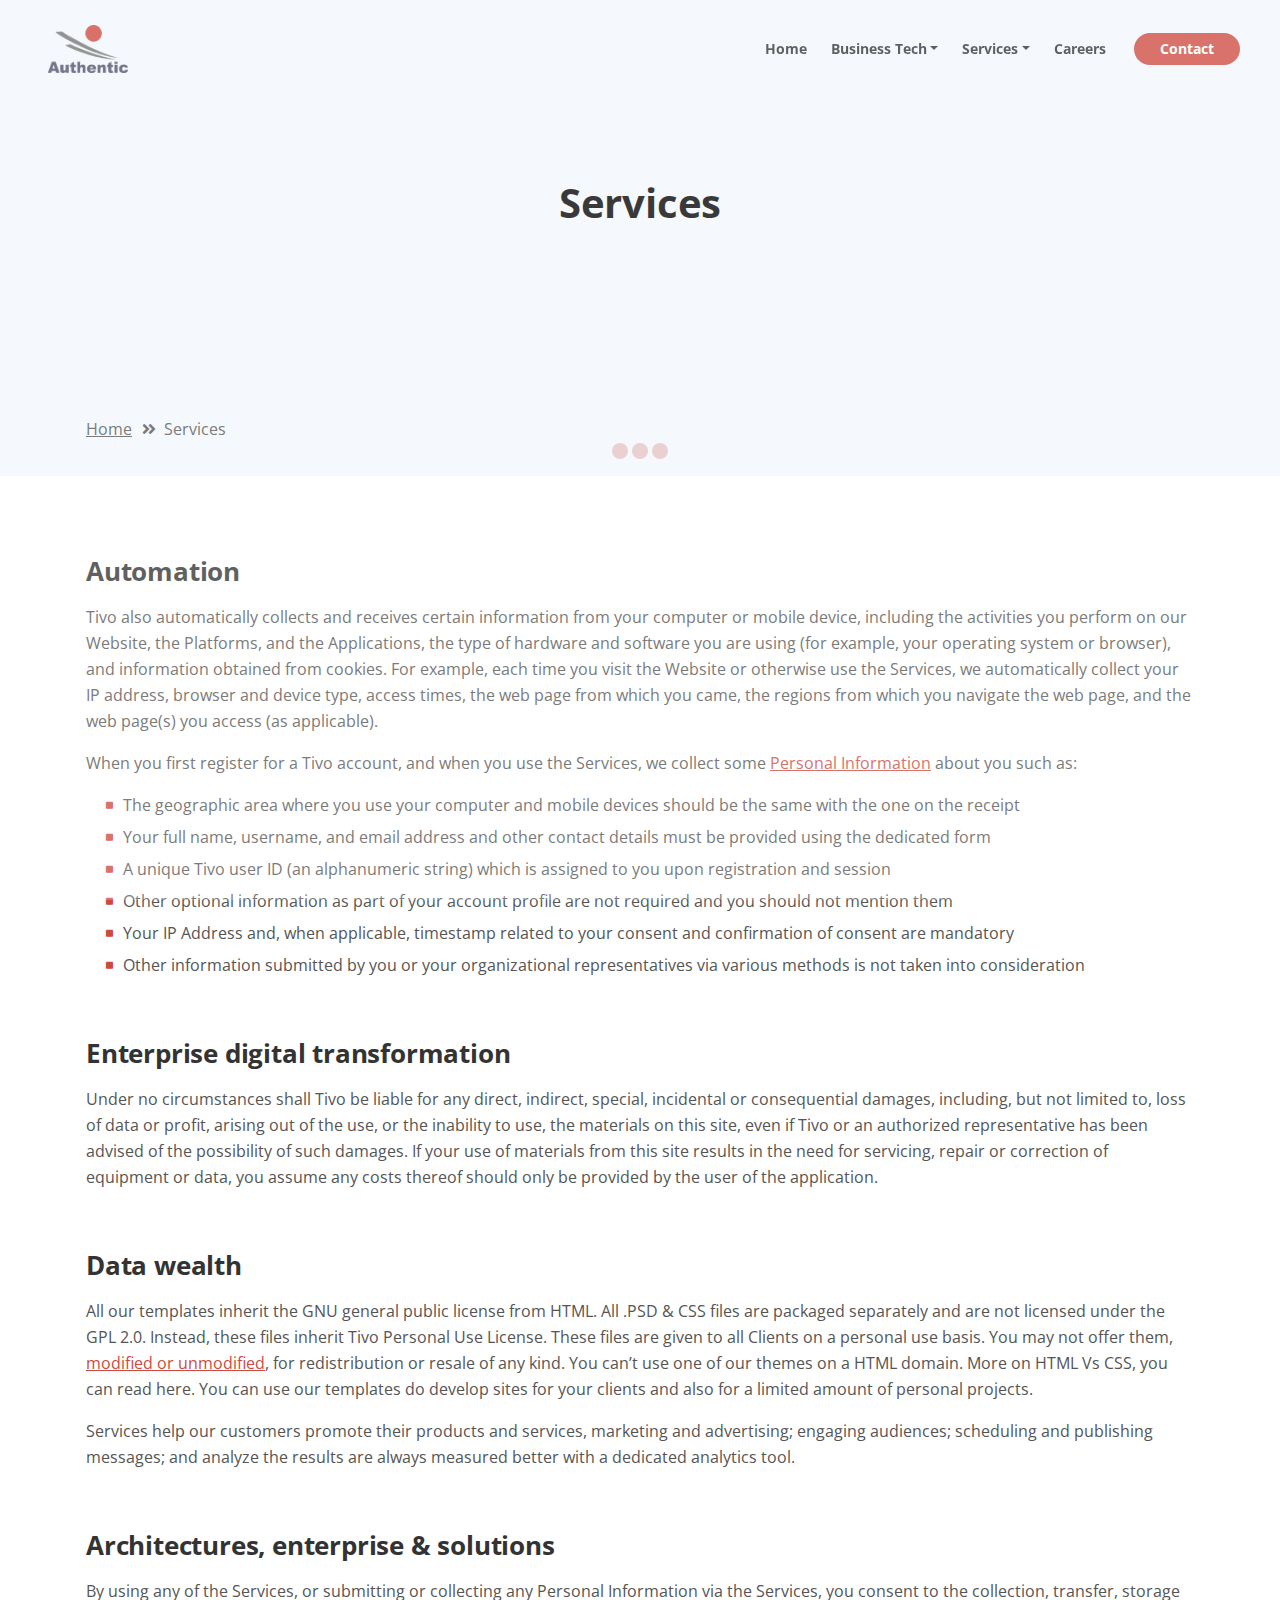
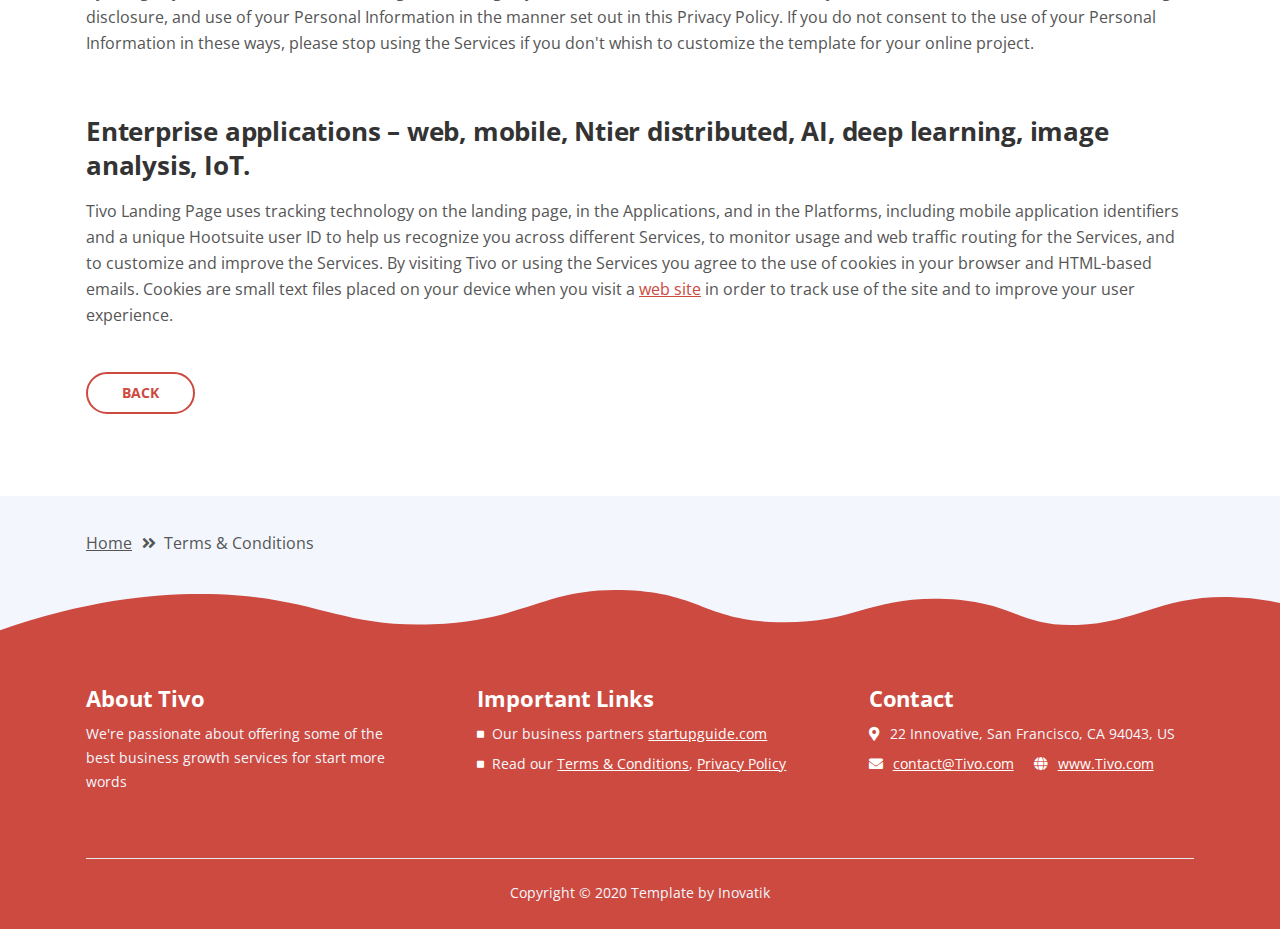
<file: services.html>
<!DOCTYPE html>
<html lang="en">
<head>
    <meta charset="utf-8">
    <meta name="viewport" content="width=device-width, initial-scale=1, shrink-to-fit=no">
    
    <!-- SEO Meta Tags -->
    <meta name="description" content="Tivo is a HTML landing page template built with Bootstrap to help you crate engaging presentations for SaaS apps and convert visitors into users.">
    <meta name="author" content="Inovatik">

    <!-- OG Meta Tags to improve the way the post looks when you share the page on LinkedIn, Facebook, Google+ -->
	<meta property="og:site_name" content="" /> <!-- website name -->
	<meta property="og:site" content="" /> <!-- website link -->
	<meta property="og:title" content=""/> <!-- title shown in the actual shared post -->
	<meta property="og:description" content="" /> <!-- description shown in the actual shared post -->
	<meta property="og:image" content="" /> <!-- image link, make sure it's jpg -->
	<meta property="og:url" content="" /> <!-- where do you want your post to link to -->
	<meta property="og:type" content="article" />

    <!-- Website Title -->
    <title>Authentic</title>
    
    <!-- Styles -->
    <link href="https://fonts.googleapis.com/css?family=Open+Sans:400,400i,700&display=swap&subset=latin-ext" rel="stylesheet">
    <link href="css/bootstrap.css" rel="stylesheet">
    <link href="css/fontawesome-all.css" rel="stylesheet">
    <link href="css/swiper.css" rel="stylesheet">
	<link href="css/magnific-popup.css" rel="stylesheet">
	<link href="css/styles.css" rel="stylesheet">
	
	<!-- Favicon  -->
    <link rel="icon" href="images/authentic/SmallLogo.png">
</head>
<body data-spy="scroll" data-target=".fixed-top">
    
    <!-- Preloader -->
	<div class="spinner-wrapper">
        <div class="spinner">
            <div class="bounce1"></div>
            <div class="bounce2"></div>
            <div class="bounce3"></div>
        </div>
    </div>
    <!-- end of preloader -->
    

    <!-- Navigation -->
    <nav class="navbar navbar-expand-lg navbar-dark navbar-custom fixed-top">
        <div class="container">

            <!-- Text Logo - Use this if you don't have a graphic logo -->
            <!-- <a class="navbar-brand logo-text page-scroll" href="index.html">Tivo</a> -->

            <!-- Image Logo -->
            <a class="navbar-brand logo-image" href="index.html"><img src="images/authentic/400dpiLogoCropped.png" alt="alternative"></a> 
            
            <!-- Mobile Menu Toggle Button -->
            <button class="navbar-toggler" type="button" data-toggle="collapse" data-target="#navbarsExampleDefault" aria-controls="navbarsExampleDefault" aria-expanded="false" aria-label="Toggle navigation">
                <span class="navbar-toggler-awesome fas fa-bars"></span>
                <span class="navbar-toggler-awesome fas fa-times"></span>
            </button>
            <!-- end of mobile menu toggle button -->

            <div class="collapse navbar-collapse" id="navbarsExampleDefault">
                <ul class="navbar-nav ml-auto">
                    <li class="nav-item">
                        <a class="nav-link page-scroll" href="index.html#header">Home<span class="sr-only">(current)</span></a>
                    </li>


                    <li class="nav-item dropdown">
                        <a class="nav-link dropdown-toggle page-scroll" href="#business" id="navbarDropdown" role="button" aria-haspopup="true" aria-expanded="false">Business Tech</a>
                        <div class="dropdown-menu" aria-labelledby="navbarDropdown">
                            <a class="dropdown-item" href="business-tech.html"><span class="item-text">Purpose</span></a>
                            <div class="dropdown-items-divide-hr"></div>
                            <a class="dropdown-item" href="business-tech.html"><span class="item-text">Method</span></a>
                            <div class="dropdown-items-divide-hr"></div>
                            <a class="dropdown-item" href="business-tech.html"><span class="item-text">Use Cases</span></a>
                            <div class="dropdown-items-divide-hr"></div>
                            <a class="dropdown-item" href="business-tech.html"><span class="item-text">Design & Implementation</span></a>
                            <div class="dropdown-items-divide-hr"></div>
                            <a class="dropdown-item" href="business-tech.html"><span class="item-text">Continuous Improvement</span></a>
                        </div>
                    </li>

                    <!-- <li class="nav-item">
                        <a class="nav-link page-scroll" href="#technology">Services</a>
                    </li> -->

                    <li class="nav-item dropdown">
                        <a class="nav-link dropdown-toggle page-scroll" href="#services" id="navbarDropdown" role="button" aria-haspopup="true" aria-expanded="false">Services</a>
                        <div class="dropdown-menu" aria-labelledby="navbarDropdown">
                            <a class="dropdown-item" href="services.html"><span class="item-text">Automation</span></a>
                            <div class="dropdown-items-divide-hr"></div>
                            <a class="dropdown-item" href="services.html"><span class="item-text">Enterprise digital transformation</span></a>
                            <div class="dropdown-items-divide-hr"></div>
                            <a class="dropdown-item" href="services.html"><span class="item-text">Data wealth</span></a>
                            <div class="dropdown-items-divide-hr"></div>
                            <a class="dropdown-item" href="services.html"><span class="item-text">Architectures, enterprise & solutions</span></a>
                            <div class="dropdown-items-divide-hr"></div>
                            <a class="dropdown-item" href="services.html"><span class="item-text">Enterprise applications</span></a>
                            <div class="dropdown-items-divide-hr"></div>
                            <a class="dropdown-item" href="services.html"><span class="item-text">Integration</span></a>
                            <div class="dropdown-items-divide-hr"></div>
                            <a class="dropdown-item" href="services.html"><span class="item-text">Software maintenance & enhancements</span></a>
                        </div>
                    </li>

                    <li class="nav-item">
                        <a class="nav-link page-scroll" href="#technology">Careers</a>
                    </li>


                </ul>
                <span class="nav-item">
                    <a class="btn-outline-sm" href="log-in.html">Contact</a>
                </span>
            </div>
        </div> <!-- end of container -->
    </nav> <!-- end of navbar -->
    <!-- end of navigation -->


    <!-- Header -->
    <header id="header" class="ex-header">
        <div class="container">
            <div class="row">
                <div class="col-lg-12">
                    <h1>Services</h1>
                </div> <!-- end of col -->
            </div> <!-- end of row -->
        </div> <!-- end of container -->
    </header> <!-- end of ex-header -->
    <!-- end of header -->


    <!-- Breadcrumbs -->
    <div class="ex-basic-1">
        <div class="container">
            <div class="row">
                <div class="col-lg-12">
                    <div class="breadcrumbs">
                        <a href="index.html">Home</a><i class="fa fa-angle-double-right"></i><span>Services</span>
                    </div> <!-- end of breadcrumbs -->
                </div> <!-- end of col -->
            </div> <!-- end of row -->
        </div> <!-- end of container -->
    </div> <!-- end of ex-basic-1 -->
    <!-- end of breadcrumbs -->


    <!-- Terms Content -->
    <div class="ex-basic-2">
        <div class="container">
            <div class="row">
                <div class="col-lg-12">
                    <div class="text-container">
                        <h3>Automation</h3>
                        <p>Tivo also automatically collects and receives certain information from your computer or mobile device, including the activities you perform on our Website, the Platforms, and the Applications, the type of hardware and software you are using (for example, your operating system or browser), and information obtained from cookies. For example, each time you visit the Website or otherwise use the Services, we automatically collect your IP address, browser and device type, access times, the web page from which you came, the regions from which you navigate the web page, and the web page(s) you access (as applicable).</p>
                        <p>When you first register for a Tivo account, and when you use the Services, we collect some <a class="blue" href="#your-link">Personal Information</a> about you such as:</p>
                        <ul class="list-unstyled li-space-lg indent">
                            <li class="media">
                                <i class="fas fa-square"></i>
                                <div class="media-body">The geographic area where you use your computer and mobile devices should be the same with the one on the receipt</div>
                            </li>
                            <li class="media">
                                <i class="fas fa-square"></i>
                                <div class="media-body">Your full name, username, and email address and other contact details must be provided using the dedicated form</div>
                            </li>
                            <li class="media">
                                <i class="fas fa-square"></i>
                                <div class="media-body">A unique Tivo user ID (an alphanumeric string) which is assigned to you upon registration and session</div>
                            </li>
                            <li class="media">
                                <i class="fas fa-square"></i>
                                <div class="media-body">Other optional information as part of your account profile are not required and you should not mention them</div>
                            </li>
                            <li class="media">
                                <i class="fas fa-square"></i>
                                <div class="media-body">Your IP Address and, when applicable, timestamp related to your consent and confirmation of consent are mandatory</div>
                            </li>
                            <li class="media">
                                <i class="fas fa-square"></i>
                                <div class="media-body">Other information submitted by you or your organizational representatives via various methods is not taken into consideration</div>
                            </li>
                        </ul>
                    </div> <!-- end of text-container -->
                    
                    <div class="text-container">
                        <h3>Enterprise digital transformation</h3>
                        <p>Under no circumstances shall Tivo be liable for any direct, indirect, special, incidental or consequential damages, including, but not limited to, loss of data or profit, arising out of the use, or the inability to use, the materials on this site, even if Tivo or an authorized representative has been advised of the possibility of such damages. If your use of materials from this site results in the need for servicing, repair or correction of equipment or data, you assume any costs thereof should only be provided by the user of the application.</p>
                    </div> <!-- end of text-container -->

                    <div class="text-container">
                        <h3>Data wealth</h3>
                        <p>All our templates inherit the GNU general public license from HTML. All .PSD & CSS files are packaged separately and are not licensed under the GPL 2.0. Instead, these files inherit Tivo Personal Use License. These files are given to all Clients on a personal use basis. You may not offer them, <a class="blue" href="#your-link">modified or unmodified</a>, for redistribution or resale of any kind. You can’t use one of our themes on a HTML domain. More on HTML Vs CSS, you can read here. You can use our templates do develop sites for your clients and also for a limited amount of personal projects.</p>
                        <p>Services help our customers promote their products and services, marketing and advertising; engaging audiences; scheduling and publishing messages; and analyze the results are always measured better with a dedicated analytics tool.</p>
                    </div> <!-- end of text-container -->

                    <div class="text-container">
                        <h3>Architectures, enterprise & solutions</h3>
                        <p>By using any of the Services, or submitting or collecting any Personal Information via the Services, you consent to the collection, transfer, storage disclosure, and use of your Personal Information in the manner set out in this Privacy Policy. If you do not consent to the use of your Personal Information in these ways, please stop using the Services if you don't whish to customize the template for your online project.</p>
                    </div> <!-- end of text-container -->
                    
                    <div class="text-container last">
                        <h3>Enterprise applications  – web, mobile, Ntier distributed, AI, deep learning, image analysis, IoT.</h3>
                        <p>Tivo Landing Page uses tracking technology on the landing page, in the Applications, and in the Platforms, including mobile application identifiers and a unique Hootsuite user ID to help us recognize you across different Services, to monitor usage and web traffic routing for the Services, and to customize and improve the Services. By visiting Tivo or using the Services you agree to the use of cookies in your browser and HTML-based emails. Cookies are small text files placed on your device when you visit a <a class="blue" href="#your-link">web site</a> in order to track use of the site and to improve your user experience.</p>
                        <a class="btn-outline-reg" href="index.html">BACK</a>
                    </div> <!-- end of text-container -->
                </div>
            </div> <!-- end of row -->
        </div> <!-- end of container -->
    </div> <!-- end of ex-basic -->
    <!-- end of terms content -->

    
    <!-- Breadcrumbs -->
    <div class="ex-basic-1">
        <div class="container">
            <div class="row">
                <div class="col-lg-12">
                    <div class="breadcrumbs">
                        <a href="index.html">Home</a><i class="fa fa-angle-double-right"></i><span>Terms & Conditions</span>
                    </div> <!-- end of breadcrumbs -->
                </div> <!-- end of col -->
            </div> <!-- end of row -->
        </div> <!-- end of container -->
    </div> <!-- end of ex-basic-1 -->
    <!-- end of breadcrumbs -->


    <!-- Footer -->
    <svg class="ex-footer-frame" data-name="Layer 2" xmlns="http://www.w3.org/2000/svg" preserveAspectRatio="none" viewBox="0 0 1920 79"><defs><style>.cls-2{fill:#cd4a40;}</style></defs><title>footer-frame</title><path class="cls-2" d="M0,72.427C143,12.138,255.5,4.577,328.644,7.943c147.721,6.8,183.881,60.242,320.83,53.737,143-6.793,167.826-68.128,293-60.9,109.095,6.3,115.68,54.364,225.251,57.319,113.58,3.064,138.8-47.711,251.189-41.8,104.012,5.474,109.713,50.4,197.369,46.572,89.549-3.91,124.375-52.563,227.622-50.155A338.646,338.646,0,0,1,1920,23.467V79.75H0V72.427Z" transform="translate(0 -0.188)"/></svg>
    <div class="footer">
        <div class="container">
            <div class="row">
                <div class="col-md-4">
                    <div class="footer-col first">
                        <h4>About Tivo</h4>
                        <p class="p-small">We're passionate about offering some of the best business growth services for start more words</p>
                    </div>
                </div> <!-- end of col -->
                <div class="col-md-4">
                    <div class="footer-col middle">
                        <h4>Important Links</h4>
                        <ul class="list-unstyled li-space-lg p-small">
                            <li class="media">
                                <i class="fas fa-square"></i>
                                <div class="media-body">Our business partners <a class="white" href="#your-link">startupguide.com</a></div>
                            </li>
                            <li class="media">
                                <i class="fas fa-square"></i>
                                <div class="media-body">Read our <a class="white" href="terms-conditions.html">Terms & Conditions</a>, <a class="white" href="privacy-policy.html">Privacy Policy</a></div>
                            </li>
                        </ul>
                    </div>
                </div> <!-- end of col -->
                <div class="col-md-4">
                    <div class="footer-col last">
                        <h4>Contact</h4>
                        <ul class="list-unstyled li-space-lg p-small">
                            <li class="media">
                                <i class="fas fa-map-marker-alt"></i>
                                <div class="media-body">22 Innovative, San Francisco, CA 94043, US</div>
                            </li>
                            <li class="media">
                                <i class="fas fa-envelope"></i>
                                <div class="media-body"><a class="white" href="mailto:contact@Tivo.com">contact@Tivo.com</a> <i class="fas fa-globe"></i><a class="white" href="#your-link">www.Tivo.com</a></div>
                            </li>
                        </ul>
                    </div> 
                </div> <!-- end of col -->
            </div> <!-- end of row -->
        </div> <!-- end of container -->
    </div> <!-- end of footer -->  
    <!-- end of footer -->


    <!-- Copyright -->
    <div class="copyright">
        <div class="container">
            <div class="row">
                <div class="col-lg-12">
                    <p class="p-small">Copyright © 2020 <a href="https://inovatik.com">Template by Inovatik</a></p>
                </div> <!-- end of col -->
            </div> <!-- enf of row -->
        </div> <!-- end of container -->
    </div> <!-- end of copyright --> 
    <!-- end of copyright -->
    
    	
    <!-- Scripts -->
    <script src="js/jquery.min.js"></script> <!-- jQuery for Bootstrap's JavaScript plugins -->
    <script src="js/popper.min.js"></script> <!-- Popper tooltip library for Bootstrap -->
    <script src="js/bootstrap.min.js"></script> <!-- Bootstrap framework -->
    <script src="js/jquery.easing.min.js"></script> <!-- jQuery Easing for smooth scrolling between anchors -->
    <script src="js/swiper.min.js"></script> <!-- Swiper for image and text sliders -->
    <script src="js/jquery.magnific-popup.js"></script> <!-- Magnific Popup for lightboxes -->
    <script src="js/validator.min.js"></script> <!-- Validator.js - Bootstrap plugin that validates forms -->
    <script src="js/scripts.js"></script> <!-- Custom scripts -->
</body>
</html>
</file>
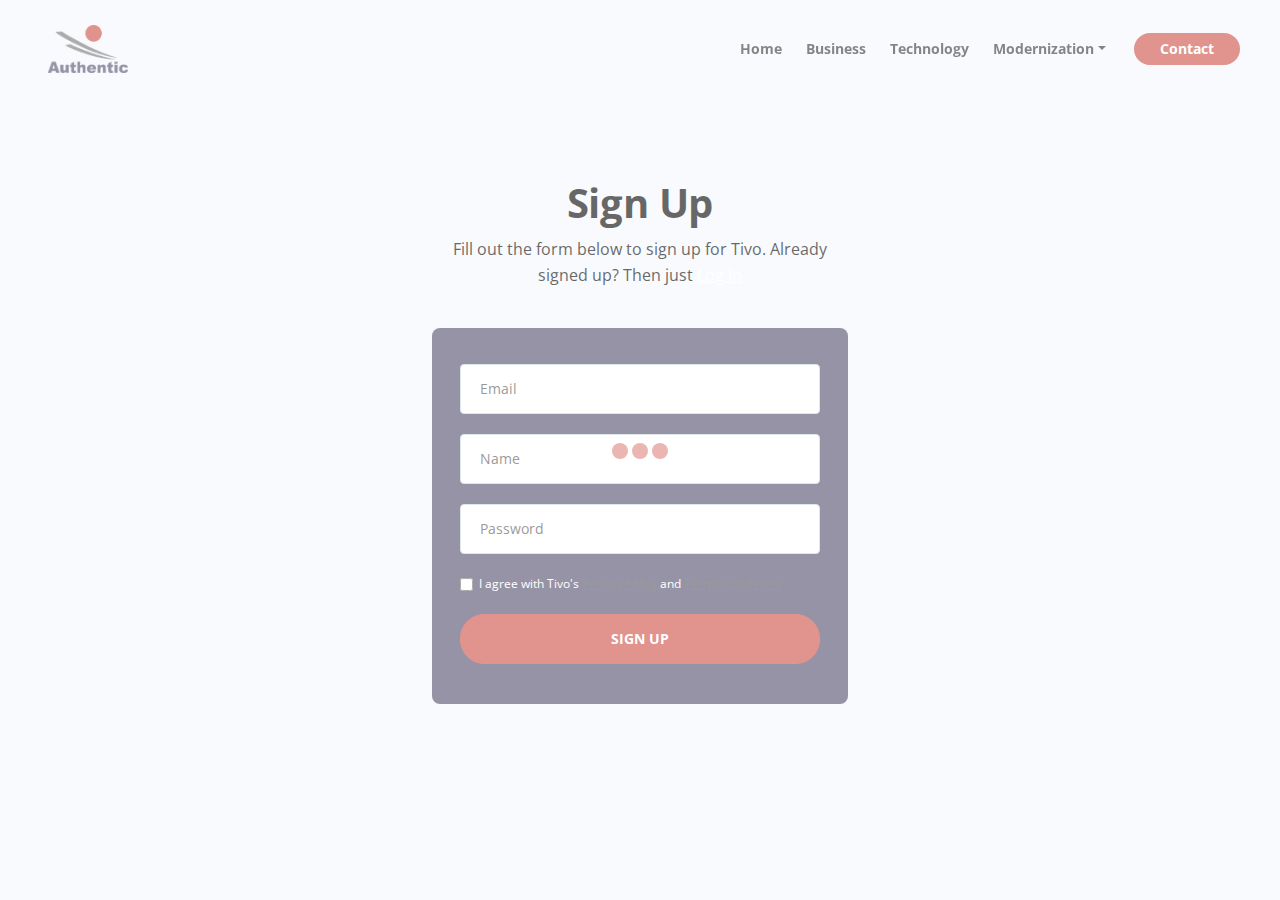
<file: sign-up.html>
<!DOCTYPE html>
<html lang="en">
<head>
    <meta charset="utf-8">
    <meta name="viewport" content="width=device-width, initial-scale=1, shrink-to-fit=no">
    
    <!-- SEO Meta Tags -->
    <meta name="description" content="Tivo is a HTML landing page template built with Bootstrap to help you crate engaging presentations for SaaS apps and convert visitors into users.">
    <meta name="author" content="Inovatik">

    <!-- OG Meta Tags to improve the way the post looks when you share the page on LinkedIn, Facebook, Google+ -->
	<meta property="og:site_name" content="" /> <!-- website name -->
	<meta property="og:site" content="" /> <!-- website link -->
	<meta property="og:title" content=""/> <!-- title shown in the actual shared post -->
	<meta property="og:description" content="" /> <!-- description shown in the actual shared post -->
	<meta property="og:image" content="" /> <!-- image link, make sure it's jpg -->
	<meta property="og:url" content="" /> <!-- where do you want your post to link to -->
	<meta property="og:type" content="article" />

    <!-- Website Title -->
    <title>Authentic</title>
    
    <!-- Styles -->
    <link href="https://fonts.googleapis.com/css?family=Open+Sans:400,400i,700&display=swap&subset=latin-ext" rel="stylesheet">
    <link href="css/bootstrap.css" rel="stylesheet">
    <link href="css/fontawesome-all.css" rel="stylesheet">
    <link href="css/swiper.css" rel="stylesheet">
	<link href="css/magnific-popup.css" rel="stylesheet">
	<link href="css/styles.css" rel="stylesheet">
	
	<!-- Favicon  -->
    <link rel="icon" href="images/authentic/SmallLogo.png">
</head>
<body data-spy="scroll" data-target=".fixed-top">
    
    <!-- Preloader -->
	<div class="spinner-wrapper">
        <div class="spinner">
            <div class="bounce1"></div>
            <div class="bounce2"></div>
            <div class="bounce3"></div>
        </div>
    </div>
    <!-- end of preloader -->
    

    <!-- Navigation -->
    <nav class="navbar navbar-expand-lg navbar-dark navbar-custom fixed-top">
        <div class="container">

            <!-- Text Logo - Use this if you don't have a graphic logo -->
            <!-- <a class="navbar-brand logo-text page-scroll" href="index.html">Tivo</a> -->

            <!-- Image Logo -->
            <a class="navbar-brand logo-image" href="index.html"><img src="images/authentic/400dpiLogoCropped.png" alt="alternative"></a> 
            
            <!-- Mobile Menu Toggle Button -->
            <button class="navbar-toggler" type="button" data-toggle="collapse" data-target="#navbarsExampleDefault" aria-controls="navbarsExampleDefault" aria-expanded="false" aria-label="Toggle navigation">
                <span class="navbar-toggler-awesome fas fa-bars"></span>
                <span class="navbar-toggler-awesome fas fa-times"></span>
            </button>
            <!-- end of mobile menu toggle button -->

            <div class="collapse navbar-collapse" id="navbarsExampleDefault">
                <ul class="navbar-nav ml-auto">
                    <li class="nav-item">
                        <a class="nav-link page-scroll" href="index.html#header">Home<span class="sr-only">(current)</span></a>
                    </li>
                    <li class="nav-item">
                        <a class="nav-link page-scroll" href="index.html#business">Business</a>
                    </li>
                    <li class="nav-item">
                        <a class="nav-link page-scroll" href="index.html#technology">Technology</a>
                    </li>

                    <!-- Dropdown Menu -->          
                    <li class="nav-item dropdown">
                        <a class="nav-link dropdown-toggle page-scroll" href="index.html#modernization" id="navbarDropdown" role="button" aria-haspopup="true" aria-expanded="false">Modernization</a>
                        <div class="dropdown-menu" aria-labelledby="navbarDropdown">
                            <a class="dropdown-item" href="article-details.html"><span class="item-text">Eterprise Applications</span></a>
                            <div class="dropdown-items-divide-hr"></div>
                            <a class="dropdown-item" href="terms-conditions.html"><span class="item-text">Latest Trends</span></a>
                            <div class="dropdown-items-divide-hr"></div>
                            <a class="dropdown-item" href="privacy-policy.html"><span class="item-text">Operations Research</span></a>
                        </div>
                    </li>
                    <!-- end of dropdown menu -->
                </ul>
                <span class="nav-item">
                    <a class="btn-outline-sm" href="log-in.html">Contact</a>
                </span>
            </div>
        </div> <!-- end of container -->
    </nav> <!-- end of navbar -->
    <!-- end of navigation -->


    <!-- Header -->
    <header id="header" class="ex-2-header">
        <div class="container">
            <div class="row">
                <div class="col-lg-12">
                    <h1>Sign Up</h1>
                   <p>Fill out the form below to sign up for Tivo. Already signed up? Then just <a class="white" href="log-in.html">Log In</a></p> 
                    <!-- Sign Up Form -->
                    <div class="form-container">
                        <form id="signUpForm" data-toggle="validator" data-focus="false">
                            <div class="form-group">
                                <input type="email" class="form-control-input" id="semail" required>
                                <label class="label-control" for="semail">Email</label>
                                <div class="help-block with-errors"></div>
                            </div>
                            <div class="form-group">
                                <input type="text" class="form-control-input" id="sname" required>
                                <label class="label-control" for="sname">Name</label>
                                <div class="help-block with-errors"></div>
                            </div>
                            <div class="form-group">
                                <input type="text" class="form-control-input" id="spassword" required>
                                <label class="label-control" for="spassword">Password</label>
                                <div class="help-block with-errors"></div>
                            </div>
                            <div class="form-group checkbox">
                                <input type="checkbox" id="sterms" value="Agreed-to-Terms" required>I agree with Tivo's <a href="privacy-policy.html">Privacy Policy</a> and <a href="terms-conditions.html">Terms Conditions</a>
                                <div class="help-block with-errors"></div>
                            </div>
                            <div class="form-group">
                                <button type="submit" class="form-control-submit-button">SIGN UP</button>
                            </div>
                            <div class="form-message">
                                <div id="smsgSubmit" class="h3 text-center hidden"></div>
                            </div>
                        </form>
                    </div> <!-- end of form container -->
                    <!-- end of sign up form -->

                </div> <!-- end of col -->
            </div> <!-- end of row -->
        </div> <!-- end of container -->
    </header> <!-- end of ex-header -->
    <!-- end of header -->


    <!-- Scripts -->
    <script src="js/jquery.min.js"></script> <!-- jQuery for Bootstrap's JavaScript plugins -->
    <script src="js/popper.min.js"></script> <!-- Popper tooltip library for Bootstrap -->
    <script src="js/bootstrap.min.js"></script> <!-- Bootstrap framework -->
    <script src="js/jquery.easing.min.js"></script> <!-- jQuery Easing for smooth scrolling between anchors -->
    <script src="js/swiper.min.js"></script> <!-- Swiper for image and text sliders -->
    <script src="js/jquery.magnific-popup.js"></script> <!-- Magnific Popup for lightboxes -->
    <script src="js/validator.min.js"></script> <!-- Validator.js - Bootstrap plugin that validates forms -->
    <script src="js/scripts.js"></script> <!-- Custom scripts -->
</body>
</html>
</file>
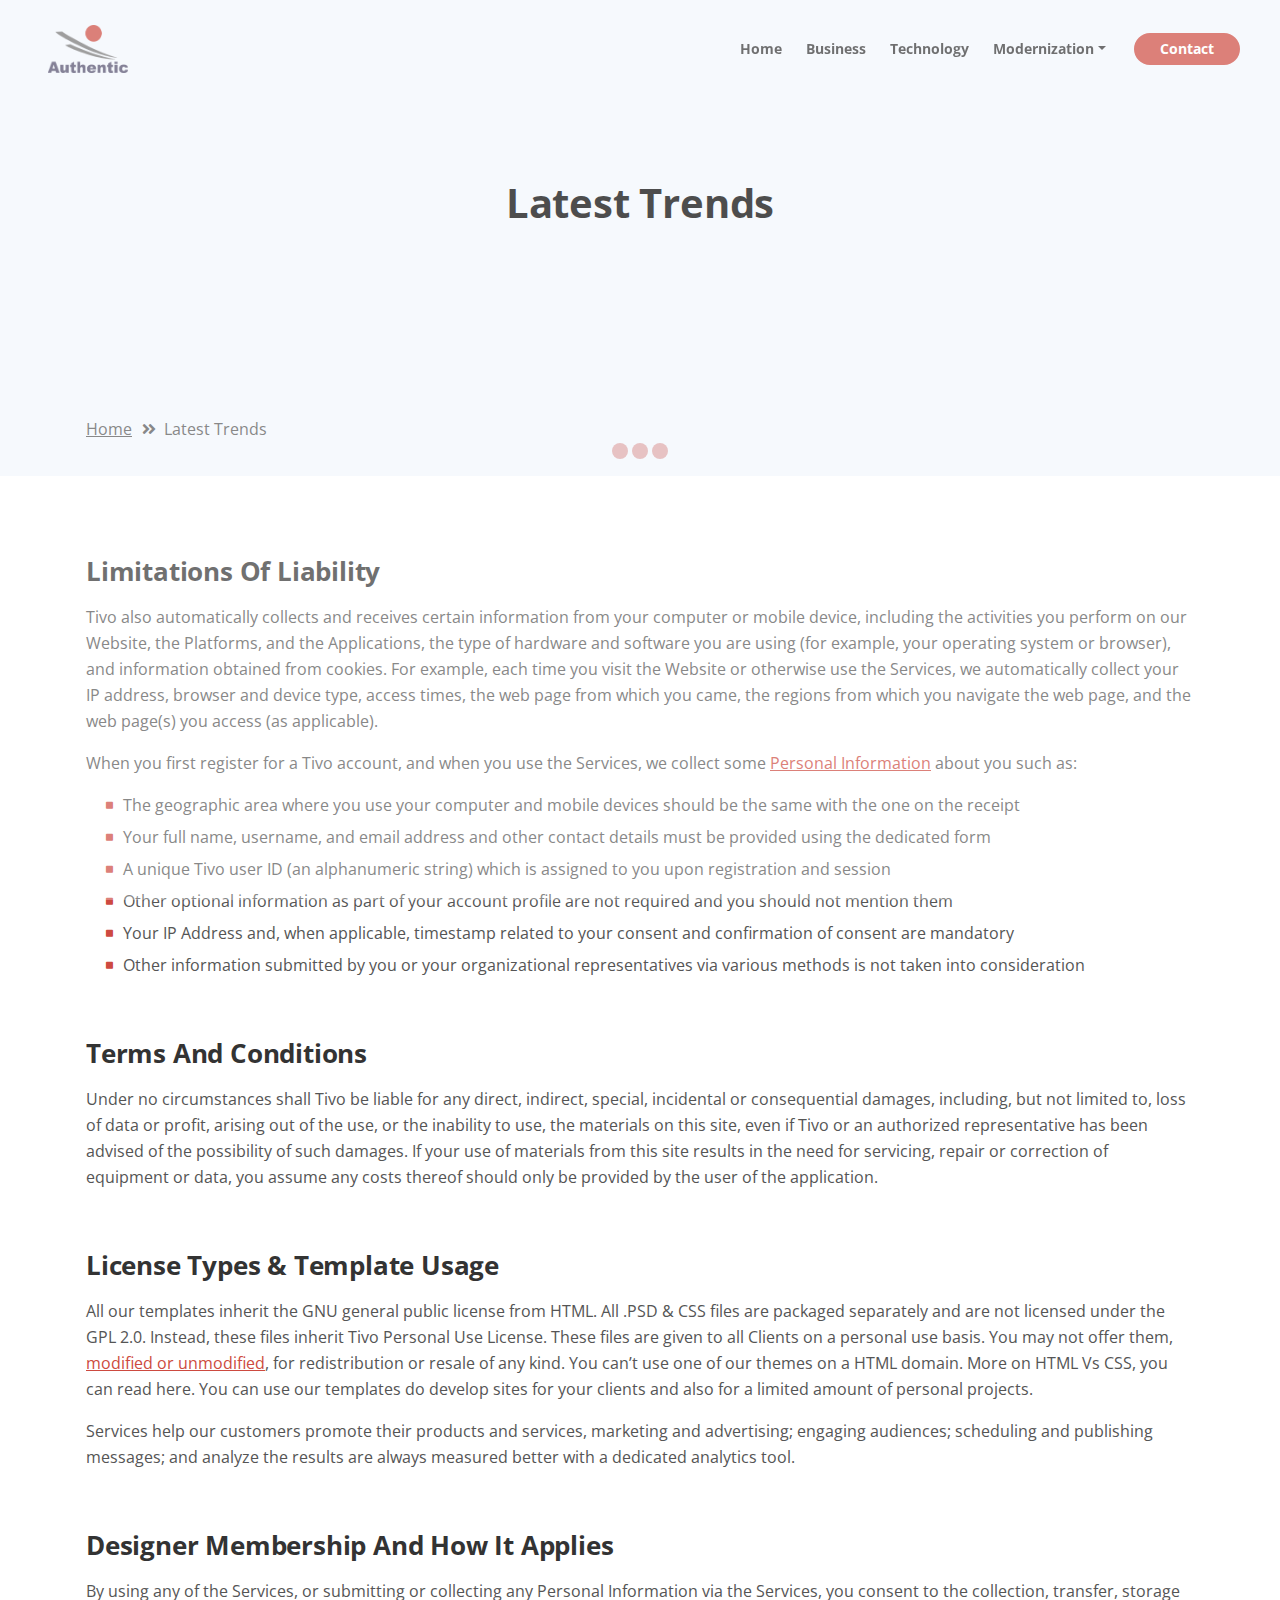
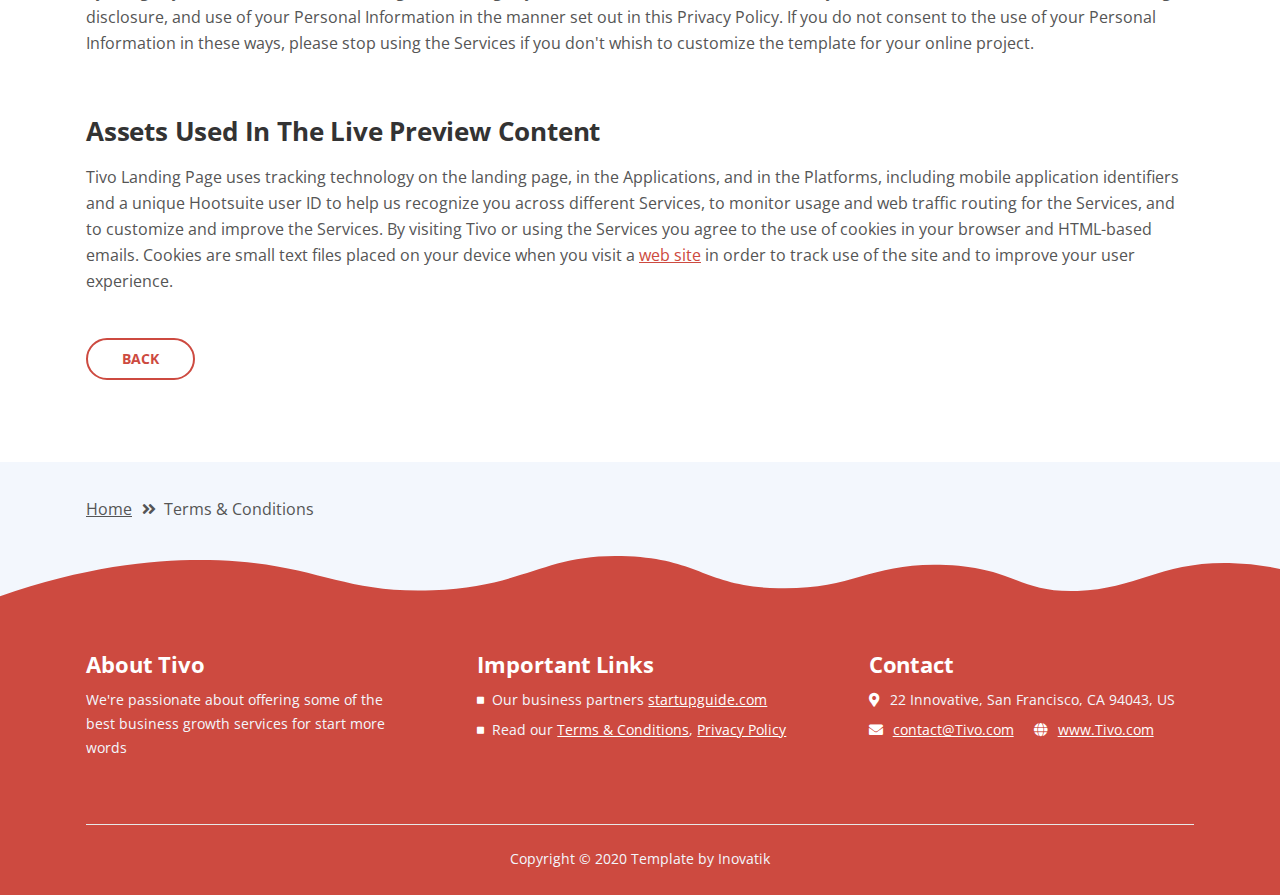
<file: terms-conditions.html>
<!DOCTYPE html>
<html lang="en">
<head>
    <meta charset="utf-8">
    <meta name="viewport" content="width=device-width, initial-scale=1, shrink-to-fit=no">
    
    <!-- SEO Meta Tags -->
    <meta name="description" content="Tivo is a HTML landing page template built with Bootstrap to help you crate engaging presentations for SaaS apps and convert visitors into users.">
    <meta name="author" content="Inovatik">

    <!-- OG Meta Tags to improve the way the post looks when you share the page on LinkedIn, Facebook, Google+ -->
	<meta property="og:site_name" content="" /> <!-- website name -->
	<meta property="og:site" content="" /> <!-- website link -->
	<meta property="og:title" content=""/> <!-- title shown in the actual shared post -->
	<meta property="og:description" content="" /> <!-- description shown in the actual shared post -->
	<meta property="og:image" content="" /> <!-- image link, make sure it's jpg -->
	<meta property="og:url" content="" /> <!-- where do you want your post to link to -->
	<meta property="og:type" content="article" />

    <!-- Website Title -->
    <title>Authentic</title>
    
    <!-- Styles -->
    <link href="https://fonts.googleapis.com/css?family=Open+Sans:400,400i,700&display=swap&subset=latin-ext" rel="stylesheet">
    <link href="css/bootstrap.css" rel="stylesheet">
    <link href="css/fontawesome-all.css" rel="stylesheet">
    <link href="css/swiper.css" rel="stylesheet">
	<link href="css/magnific-popup.css" rel="stylesheet">
	<link href="css/styles.css" rel="stylesheet">
	
	<!-- Favicon  -->
    <link rel="icon" href="images/authentic/SmallLogo.png">
</head>
<body data-spy="scroll" data-target=".fixed-top">
    
    <!-- Preloader -->
	<div class="spinner-wrapper">
        <div class="spinner">
            <div class="bounce1"></div>
            <div class="bounce2"></div>
            <div class="bounce3"></div>
        </div>
    </div>
    <!-- end of preloader -->
    

    <!-- Navigation -->
    <nav class="navbar navbar-expand-lg navbar-dark navbar-custom fixed-top">
        <div class="container">

            <!-- Text Logo - Use this if you don't have a graphic logo -->
            <!-- <a class="navbar-brand logo-text page-scroll" href="index.html">Tivo</a> -->

            <!-- Image Logo -->
            <a class="navbar-brand logo-image" href="index.html"><img src="images/authentic/400dpiLogoCropped.png" alt="alternative"></a> 
            
            <!-- Mobile Menu Toggle Button -->
            <button class="navbar-toggler" type="button" data-toggle="collapse" data-target="#navbarsExampleDefault" aria-controls="navbarsExampleDefault" aria-expanded="false" aria-label="Toggle navigation">
                <span class="navbar-toggler-awesome fas fa-bars"></span>
                <span class="navbar-toggler-awesome fas fa-times"></span>
            </button>
            <!-- end of mobile menu toggle button -->

            <div class="collapse navbar-collapse" id="navbarsExampleDefault">
                <ul class="navbar-nav ml-auto">
                    <li class="nav-item">
                        <a class="nav-link page-scroll" href="index.html#header">Home<span class="sr-only">(current)</span></a>
                    </li>
                    <li class="nav-item">
                        <a class="nav-link page-scroll" href="index.html#business">Business</a>
                    </li>
                    <li class="nav-item">
                        <a class="nav-link page-scroll" href="index.html#technology">Technology</a>
                    </li>

                    <!-- Dropdown Menu -->          
                    <li class="nav-item dropdown">
                        <a class="nav-link dropdown-toggle page-scroll" href="index.html#modernization" id="navbarDropdown" role="button" aria-haspopup="true" aria-expanded="false">Modernization</a>
                        <div class="dropdown-menu" aria-labelledby="navbarDropdown">
                            <a class="dropdown-item" href="article-details.html"><span class="item-text">Eterprise Applications</span></a>
                            <div class="dropdown-items-divide-hr"></div>
                            <a class="dropdown-item" href="terms-conditions.html"><span class="item-text">Latest Trends</span></a>
                            <div class="dropdown-items-divide-hr"></div>
                            <a class="dropdown-item" href="privacy-policy.html"><span class="item-text">Operations Research</span></a>
                        </div>
                    </li>
                    <!-- end of dropdown menu -->
                </ul>
                <span class="nav-item">
                    <a class="btn-outline-sm" href="log-in.html">Contact</a>
                </span>
            </div>
        </div> <!-- end of container -->
    </nav> <!-- end of navbar -->
    <!-- end of navigation -->


    <!-- Header -->
    <header id="header" class="ex-header">
        <div class="container">
            <div class="row">
                <div class="col-lg-12">
                    <h1>Latest Trends</h1>
                </div> <!-- end of col -->
            </div> <!-- end of row -->
        </div> <!-- end of container -->
    </header> <!-- end of ex-header -->
    <!-- end of header -->


    <!-- Breadcrumbs -->
    <div class="ex-basic-1">
        <div class="container">
            <div class="row">
                <div class="col-lg-12">
                    <div class="breadcrumbs">
                        <a href="index.html">Home</a><i class="fa fa-angle-double-right"></i><span>Latest Trends</span>
                    </div> <!-- end of breadcrumbs -->
                </div> <!-- end of col -->
            </div> <!-- end of row -->
        </div> <!-- end of container -->
    </div> <!-- end of ex-basic-1 -->
    <!-- end of breadcrumbs -->


    <!-- Terms Content -->
    <div class="ex-basic-2">
        <div class="container">
            <div class="row">
                <div class="col-lg-12">
                    <div class="text-container">
                        <h3>Limitations Of Liability</h3>
                        <p>Tivo also automatically collects and receives certain information from your computer or mobile device, including the activities you perform on our Website, the Platforms, and the Applications, the type of hardware and software you are using (for example, your operating system or browser), and information obtained from cookies. For example, each time you visit the Website or otherwise use the Services, we automatically collect your IP address, browser and device type, access times, the web page from which you came, the regions from which you navigate the web page, and the web page(s) you access (as applicable).</p>
                        <p>When you first register for a Tivo account, and when you use the Services, we collect some <a class="blue" href="#your-link">Personal Information</a> about you such as:</p>
                        <ul class="list-unstyled li-space-lg indent">
                            <li class="media">
                                <i class="fas fa-square"></i>
                                <div class="media-body">The geographic area where you use your computer and mobile devices should be the same with the one on the receipt</div>
                            </li>
                            <li class="media">
                                <i class="fas fa-square"></i>
                                <div class="media-body">Your full name, username, and email address and other contact details must be provided using the dedicated form</div>
                            </li>
                            <li class="media">
                                <i class="fas fa-square"></i>
                                <div class="media-body">A unique Tivo user ID (an alphanumeric string) which is assigned to you upon registration and session</div>
                            </li>
                            <li class="media">
                                <i class="fas fa-square"></i>
                                <div class="media-body">Other optional information as part of your account profile are not required and you should not mention them</div>
                            </li>
                            <li class="media">
                                <i class="fas fa-square"></i>
                                <div class="media-body">Your IP Address and, when applicable, timestamp related to your consent and confirmation of consent are mandatory</div>
                            </li>
                            <li class="media">
                                <i class="fas fa-square"></i>
                                <div class="media-body">Other information submitted by you or your organizational representatives via various methods is not taken into consideration</div>
                            </li>
                        </ul>
                    </div> <!-- end of text-container -->
                    
                    <div class="text-container">
                        <h3>Terms And Conditions</h3>
                        <p>Under no circumstances shall Tivo be liable for any direct, indirect, special, incidental or consequential damages, including, but not limited to, loss of data or profit, arising out of the use, or the inability to use, the materials on this site, even if Tivo or an authorized representative has been advised of the possibility of such damages. If your use of materials from this site results in the need for servicing, repair or correction of equipment or data, you assume any costs thereof should only be provided by the user of the application.</p>
                    </div> <!-- end of text-container -->

                    <div class="text-container">
                        <h3>License Types & Template Usage</h3>
                        <p>All our templates inherit the GNU general public license from HTML. All .PSD & CSS files are packaged separately and are not licensed under the GPL 2.0. Instead, these files inherit Tivo Personal Use License. These files are given to all Clients on a personal use basis. You may not offer them, <a class="blue" href="#your-link">modified or unmodified</a>, for redistribution or resale of any kind. You can’t use one of our themes on a HTML domain. More on HTML Vs CSS, you can read here. You can use our templates do develop sites for your clients and also for a limited amount of personal projects.</p>
                        <p>Services help our customers promote their products and services, marketing and advertising; engaging audiences; scheduling and publishing messages; and analyze the results are always measured better with a dedicated analytics tool.</p>
                    </div> <!-- end of text-container -->

                    <div class="text-container">
                        <h3>Designer Membership And How It Applies</h3>
                        <p>By using any of the Services, or submitting or collecting any Personal Information via the Services, you consent to the collection, transfer, storage disclosure, and use of your Personal Information in the manner set out in this Privacy Policy. If you do not consent to the use of your Personal Information in these ways, please stop using the Services if you don't whish to customize the template for your online project.</p>
                    </div> <!-- end of text-container -->
                    
                    <div class="text-container last">
                        <h3>Assets Used In The Live Preview Content</h3>
                        <p>Tivo Landing Page uses tracking technology on the landing page, in the Applications, and in the Platforms, including mobile application identifiers and a unique Hootsuite user ID to help us recognize you across different Services, to monitor usage and web traffic routing for the Services, and to customize and improve the Services. By visiting Tivo or using the Services you agree to the use of cookies in your browser and HTML-based emails. Cookies are small text files placed on your device when you visit a <a class="blue" href="#your-link">web site</a> in order to track use of the site and to improve your user experience.</p>
                        <a class="btn-outline-reg" href="index.html">BACK</a>
                    </div> <!-- end of text-container -->
                </div>
            </div> <!-- end of row -->
        </div> <!-- end of container -->
    </div> <!-- end of ex-basic -->
    <!-- end of terms content -->

    
    <!-- Breadcrumbs -->
    <div class="ex-basic-1">
        <div class="container">
            <div class="row">
                <div class="col-lg-12">
                    <div class="breadcrumbs">
                        <a href="index.html">Home</a><i class="fa fa-angle-double-right"></i><span>Terms & Conditions</span>
                    </div> <!-- end of breadcrumbs -->
                </div> <!-- end of col -->
            </div> <!-- end of row -->
        </div> <!-- end of container -->
    </div> <!-- end of ex-basic-1 -->
    <!-- end of breadcrumbs -->


    <!-- Footer -->
    <svg class="ex-footer-frame" data-name="Layer 2" xmlns="http://www.w3.org/2000/svg" preserveAspectRatio="none" viewBox="0 0 1920 79"><defs><style>.cls-2{fill:#cd4a40;}</style></defs><title>footer-frame</title><path class="cls-2" d="M0,72.427C143,12.138,255.5,4.577,328.644,7.943c147.721,6.8,183.881,60.242,320.83,53.737,143-6.793,167.826-68.128,293-60.9,109.095,6.3,115.68,54.364,225.251,57.319,113.58,3.064,138.8-47.711,251.189-41.8,104.012,5.474,109.713,50.4,197.369,46.572,89.549-3.91,124.375-52.563,227.622-50.155A338.646,338.646,0,0,1,1920,23.467V79.75H0V72.427Z" transform="translate(0 -0.188)"/></svg>
    <div class="footer">
        <div class="container">
            <div class="row">
                <div class="col-md-4">
                    <div class="footer-col first">
                        <h4>About Tivo</h4>
                        <p class="p-small">We're passionate about offering some of the best business growth services for start more words</p>
                    </div>
                </div> <!-- end of col -->
                <div class="col-md-4">
                    <div class="footer-col middle">
                        <h4>Important Links</h4>
                        <ul class="list-unstyled li-space-lg p-small">
                            <li class="media">
                                <i class="fas fa-square"></i>
                                <div class="media-body">Our business partners <a class="white" href="#your-link">startupguide.com</a></div>
                            </li>
                            <li class="media">
                                <i class="fas fa-square"></i>
                                <div class="media-body">Read our <a class="white" href="terms-conditions.html">Terms & Conditions</a>, <a class="white" href="privacy-policy.html">Privacy Policy</a></div>
                            </li>
                        </ul>
                    </div>
                </div> <!-- end of col -->
                <div class="col-md-4">
                    <div class="footer-col last">
                        <h4>Contact</h4>
                        <ul class="list-unstyled li-space-lg p-small">
                            <li class="media">
                                <i class="fas fa-map-marker-alt"></i>
                                <div class="media-body">22 Innovative, San Francisco, CA 94043, US</div>
                            </li>
                            <li class="media">
                                <i class="fas fa-envelope"></i>
                                <div class="media-body"><a class="white" href="mailto:contact@Tivo.com">contact@Tivo.com</a> <i class="fas fa-globe"></i><a class="white" href="#your-link">www.Tivo.com</a></div>
                            </li>
                        </ul>
                    </div> 
                </div> <!-- end of col -->
            </div> <!-- end of row -->
        </div> <!-- end of container -->
    </div> <!-- end of footer -->  
    <!-- end of footer -->


    <!-- Copyright -->
    <div class="copyright">
        <div class="container">
            <div class="row">
                <div class="col-lg-12">
                    <p class="p-small">Copyright © 2020 <a href="https://inovatik.com">Template by Inovatik</a></p>
                </div> <!-- end of col -->
            </div> <!-- enf of row -->
        </div> <!-- end of container -->
    </div> <!-- end of copyright --> 
    <!-- end of copyright -->
    
    	
    <!-- Scripts -->
    <script src="js/jquery.min.js"></script> <!-- jQuery for Bootstrap's JavaScript plugins -->
    <script src="js/popper.min.js"></script> <!-- Popper tooltip library for Bootstrap -->
    <script src="js/bootstrap.min.js"></script> <!-- Bootstrap framework -->
    <script src="js/jquery.easing.min.js"></script> <!-- jQuery Easing for smooth scrolling between anchors -->
    <script src="js/swiper.min.js"></script> <!-- Swiper for image and text sliders -->
    <script src="js/jquery.magnific-popup.js"></script> <!-- Magnific Popup for lightboxes -->
    <script src="js/validator.min.js"></script> <!-- Validator.js - Bootstrap plugin that validates forms -->
    <script src="js/scripts.js"></script> <!-- Custom scripts -->
</body>
</html>
</file>
<file: css/styles.css>
/* Template: Tivo - SaaS App HTML Landing Page Template
   Author: Inovatik
   Created: Sep 2019
   Description: Master CSS file
*/

/*****************************************
Table Of Contents:

01. General Styles
02. Preloader
03. Navigation
04. Header
05. Customers
06. Description
07. Features
08. Features Lightboxes
09. Details
10. Video
12. Testimonials
13. Newsletter
14. Footer
15. Copyright
16. Back To Top Button
17. Extra Pages
18. Sign Up and Log In Pages
19. Media Queries
******************************************/

/*****************************************
Colors:
- Backgrounds, buttons, bullets, icons - blue #cd4a40
- Backgrounds, light button, light body text - light gray #f3f7fd
- Headings text - black #333
- Body text - dark gray #555
******************************************/


/******************************/
/*     01. General Styles     */
/******************************/
body,
html {
    width: 100%;
	height: 100%;
}

body, p {
	color: #555; 
	font: 400 1rem/1.625rem "Open Sans", sans-serif;;
}

.p-large {
	font: 400 1.5rem/2rem "Open Sans", sans-serif;
}

.p-small {
	font: 400 0.875rem/1.5rem "Open Sans", sans-serif;
}

h1 {
	color: #333;
	font: 700 2.5rem/3.125rem "Open Sans", sans-serif;
	letter-spacing: -0.2px;
}

h2 {
	color: #333;
	font: 700 2rem/2.625rem "Open Sans", sans-serif;
	letter-spacing: -0.2px;
}

h3 {
	color: #333;
	font: 700 1.625rem/2.125rem "Open Sans", sans-serif;
	letter-spacing: -0.2px;
}

h4 {
	color: #333;
	font: 700 1.375rem/1.75rem "Open Sans", sans-serif;
	letter-spacing: -0.1px;
}

h5 {
	color: #333;
	font: 700 1.125rem/1.5rem "Open Sans", sans-serif;
	letter-spacing: -0.1px;
}

h6 {
	color: #333;
	font: 700 1rem/1.375rem "Open Sans", sans-serif;
	letter-spacing: -0.1px;
}

.above-heading {
	color: #cd4a40;
	font: 700 1.7rem "Open Sans", sans-serif;
	text-align: center;
}

.p-heading {
	margin-bottom: 3.25rem;
}

.testimonial-text {
	font: italic 400 1rem/1.625rem "Open Sans", sans-serif;
}

.testimonial-author {
	font: 700 1rem/1.625rem "Open Sans", sans-serif;
	letter-spacing: -0.1px;
}

.li-space-lg li {
	margin-bottom: 0.375rem;
}

.indent {
	padding-left: 1.25rem;
}

a {
	color: #555;
	text-decoration: underline;
}

a:hover {
	color: #555;
	text-decoration: underline;
}

a.white {
	color: #fff;
}

.decorative-line {
	display: block;
	width: 5rem;
	height: 0.5rem;
	margin-right: auto;
	margin-left: auto;
}

.blue {
	color: #cd4a40;
}

.btn-solid-reg {
	display: inline-block;
	padding: 1.1875rem 2.125rem 1.1875rem 2.125rem;
	border: 0.125rem solid #cd4a40;
	border-radius: 2rem;
	background-color: #cd4a40;
	color: #fff;
	font: 700 0.875rem/0 "Open Sans", sans-serif;
	text-decoration: none;
	transition: all 0.2s;
}

.btn-solid-reg:hover {
	background-color: transparent;
	color: #cd4a40;
	text-decoration: none;
}

.btn-solid-lg {
	display: inline-block;
	padding: 1.375rem 2.625rem 1.375rem 2.625rem;
	border: 0.125rem solid #cd4a40;
	border-radius: 2rem;
	background-color: #cd4a40;
	color: #fff;
	font: 700 0.875rem/0 "Open Sans", sans-serif;
	text-decoration: none;
	transition: all 0.2s;
}

.btn-solid-lg:hover {
	background-color: transparent;
	color: #cd4a40;
	text-decoration: none;
}

.btn-outline-reg {
	display: inline-block;
	padding: 1.1875rem 2.125rem 1.1875rem 2.125rem;
	border: 0.125rem solid #cd4a40;
	border-radius: 2rem;
	background-color: transparent;
	color: #cd4a40;
	font: 700 0.875rem/0 "Open Sans", sans-serif;
	text-decoration: none;
	transition: all 0.2s;
}

.btn-outline-reg:hover {
	background-color: #cd4a40;
	color: #fff;
	text-decoration: none;
}

.btn-outline-lg {
	display: inline-block;
	padding: 1.375rem 2.625rem 1.375rem 2.625rem;
	border: 0.125rem solid #cd4a40;
	border-radius: 2rem;
	background-color: transparent;
	color: #cd4a40;
	font: 700 0.875rem/0 "Open Sans", sans-serif;
	text-decoration: none;
	transition: all 0.2s;
}

.btn-outline-lg:hover {
	background-color: #cd4a40;
	color: #fff;
	text-decoration: none;
}

.btn-outline-sm {
	display: inline-block;
	padding: 0.875rem 1.5rem 0.875rem 1.5rem;
	border: 0.125rem solid #cd4a40;
	border-radius: 2rem;
	background-color: transparent;
	color: #cd4a40;
	font: 700 0.875rem/0 "Open Sans", sans-serif;
	text-decoration: none;
	transition: all 0.2s;
}

.btn-outline-sm:hover {
	background-color: #cd4a40;
	color: #fff;
	text-decoration: none;
}

.form-group {
	color: #fff;
	position: relative;
	margin-bottom: 1.25rem;
}

.form-group.has-error.has-danger {
	margin-bottom: 0.625rem;
}

.form-group.has-error.has-danger .help-block.with-errors ul {
	margin-top: 0.375rem;
}

.label-control {
	position: absolute;
	top: 0.87rem;
	left: 1.25rem;
	color: #555;
	opacity: 1;
	font: 400 0.875rem/1.375rem "Open Sans", sans-serif;
	cursor: text;
	transition: all 0.2s ease;
}

/* IE10+ hack to solve lower label text position compared to the rest of the browsers */
@media screen and (-ms-high-contrast: active), screen and (-ms-high-contrast: none) {  
	.label-control {
		top: 0.9375rem;
	}
}

.form-control-input:focus + .label-control,
.form-control-input.notEmpty + .label-control,
.form-control-textarea:focus + .label-control,
.form-control-textarea.notEmpty + .label-control {
	top: 0.125rem;
	opacity: 1;
	font-size: 0.75rem;
	font-weight: 700;
}

.form-control-input,
.form-control-select {
	display: block; /* needed for proper display of the label in Firefox, IE, Edge */
	width: 100%;
	padding-top: 1.0625rem;
	padding-bottom: 0.0625rem;
	padding-left: 1.25rem;
	border: 1px solid #c4d8dc;
	border-radius: 0.25rem;
	background-color: #fff;
	color: #555;
	font: 400 0.875rem/1.875rem "Open Sans", sans-serif;
	transition: all 0.2s;
	-webkit-appearance: none; /* removes inner shadow on form inputs on ios safari */
}

.form-control-select {
	padding-top: 0.5rem;
	padding-bottom: 0.5rem;
	height: 3rem;
}

/* IE10+ hack to solve lower label text position compared to the rest of the browsers */
@media screen and (-ms-high-contrast: active), screen and (-ms-high-contrast: none) {  
	.form-control-input {
		padding-top: 1.25rem;
		padding-bottom: 0.75rem;
		line-height: 1.75rem;
	}

	.form-control-select {
		padding-top: 0.875rem;
		padding-bottom: 0.75rem;
		height: 3.125rem;
		line-height: 2.125rem;
	}
}

select {
    /* you should keep these first rules in place to maintain cross-browser behavior */
    -webkit-appearance: none;
	-moz-appearance: none;
	-ms-appearance: none;
    -o-appearance: none;
    appearance: none;
    background-image: url('../images/down-arrow.png');
    background-position: 96% 50%;
    background-repeat: no-repeat;
    outline: none;
}

select::-ms-expand {
    display: none; /* removes the ugly default down arrow on select form field in IE11 */
}

.form-control-textarea {
	display: block; /* used to eliminate a bottom gap difference between Chrome and IE/FF */
	width: 100%;
	height: 8rem; /* used instead of html rows to normalize height between Chrome and IE/FF */
	padding-top: 1.25rem;
	padding-left: 1.3125rem;
	border: 1px solid #c4d8dc;
	border-radius: 0.25rem;
	background-color: #fff;
	color: #555;
	font: 400 0.875rem/1.75rem "Open Sans", sans-serif;
	transition: all 0.2s;
}

.form-control-input:focus,
.form-control-select:focus,
.form-control-textarea:focus {
	border: 1px solid #a1a1a1;
	outline: none; /* Removes blue border on focus */
}

.form-control-input:hover,
.form-control-select:hover,
.form-control-textarea:hover {
	border: 1px solid #a1a1a1;
}

.checkbox {
	font: 400 0.75rem/1.25rem "Open Sans", sans-serif;
}

input[type='checkbox'] {
	vertical-align: -15%;
	margin-right: 0.375rem;
}

/* IE10+ hack to raise checkbox field position compared to the rest of the browsers */
@media screen and (-ms-high-contrast: active), screen and (-ms-high-contrast: none) {  
	input[type='checkbox'] {
		vertical-align: -9%;
	}
}

.form-control-submit-button {
	display: inline-block;
	width: 100%;
	height: 3.125rem;
	border: 1px solid #cd4a40;
	border-radius: 1.5rem;
	background-color: #cd4a40;
	color: #fff;
	font: 700 0.875rem/0 "Open Sans", sans-serif;
	cursor: pointer;
	transition: all 0.2s;
}

.form-control-submit-button:hover {
	background-color: transparent;
	color: #cd4a40;
}

/* Form Success And Error Message Formatting */
#smsgSubmit.h3.text-center.tada.animated,
#lmsgSubmit.h3.text-center.tada.animated,
#nmsgSubmit.h3.text-center.tada.animated,
#pmsgSubmit.h3.text-center.tada.animated,
#smsgSubmit.h3.text-center,
#lmsgSubmit.h3.text-center,
#nmsgSubmit.h3.text-center,
#pmsgSubmit.h3.text-center {
	display: block;
	margin-bottom: 0;
	color: #555;
	font-size: 1.125rem;
	line-height: 1rem;
}

.help-block.with-errors .list-unstyled {
	color: #555;
	font-size: 0.75rem;
	line-height: 1.125rem;
	text-align: left;
}

.help-block.with-errors ul {
	margin-bottom: 0;
}
/* end of form success and error message formatting */

/* Form Success And Error Message Animation - Animate.css */
@-webkit-keyframes tada {
	from {
		-webkit-transform: scale3d(1, 1, 1);
		-ms-transform: scale3d(1, 1, 1);
		transform: scale3d(1, 1, 1);
	}
	10%, 20% {
		-webkit-transform: scale3d(.9, .9, .9) rotate3d(0, 0, 1, -3deg);
		-ms-transform: scale3d(.9, .9, .9) rotate3d(0, 0, 1, -3deg);
		transform: scale3d(.9, .9, .9) rotate3d(0, 0, 1, -3deg);
	}
	30%, 50%, 70%, 90% {
		-webkit-transform: scale3d(1.1, 1.1, 1.1) rotate3d(0, 0, 1, 3deg);
		-ms-transform: scale3d(1.1, 1.1, 1.1) rotate3d(0, 0, 1, 3deg);
		transform: scale3d(1.1, 1.1, 1.1) rotate3d(0, 0, 1, 3deg);
	}
	40%, 60%, 80% {
		-webkit-transform: scale3d(1.1, 1.1, 1.1) rotate3d(0, 0, 1, -3deg);
		-ms-transform: scale3d(1.1, 1.1, 1.1) rotate3d(0, 0, 1, -3deg);
		transform: scale3d(1.1, 1.1, 1.1) rotate3d(0, 0, 1, -3deg);
	}
	to {
		-webkit-transform: scale3d(1, 1, 1);
		-ms-transform: scale3d(1, 1, 1);
		transform: scale3d(1, 1, 1);
	}
}

@keyframes tada {
	from {
		-webkit-transform: scale3d(1, 1, 1);
		-ms-transform: scale3d(1, 1, 1);
		transform: scale3d(1, 1, 1);
	}
	10%, 20% {
		-webkit-transform: scale3d(.9, .9, .9) rotate3d(0, 0, 1, -3deg);
		-ms-transform: scale3d(.9, .9, .9) rotate3d(0, 0, 1, -3deg);
		transform: scale3d(.9, .9, .9) rotate3d(0, 0, 1, -3deg);
	}
	30%, 50%, 70%, 90% {
		-webkit-transform: scale3d(1.1, 1.1, 1.1) rotate3d(0, 0, 1, 3deg);
		-ms-transform: scale3d(1.1, 1.1, 1.1) rotate3d(0, 0, 1, 3deg);
		transform: scale3d(1.1, 1.1, 1.1) rotate3d(0, 0, 1, 3deg);
	}
	40%, 60%, 80% {
		-webkit-transform: scale3d(1.1, 1.1, 1.1) rotate3d(0, 0, 1, -3deg);
		-ms-transform: scale3d(1.1, 1.1, 1.1) rotate3d(0, 0, 1, -3deg);
		transform: scale3d(1.1, 1.1, 1.1) rotate3d(0, 0, 1, -3deg);
	}
	to {
		-webkit-transform: scale3d(1, 1, 1);
		-ms-transform: scale3d(1, 1, 1);
		transform: scale3d(1, 1, 1);
	}
}

.tada {
	-webkit-animation-name: tada;
	animation-name: tada;
}

.animated {
	-webkit-animation-duration: 1s;
	animation-duration: 1s;
	-webkit-animation-fill-mode: both;
	animation-fill-mode: both;
}
/* end of form success and error message animation - Animate.css */

/* Fade-move Animation For Details Lightbox - Magnific Popup */
/* at start */
.my-mfp-slide-bottom .zoom-anim-dialog {
	opacity: 0;
	transition: all 0.2s ease-out;
	-webkit-transform: translateY(-1.25rem) perspective(37.5rem) rotateX(10deg);
	-ms-transform: translateY(-1.25rem) perspective(37.5rem) rotateX(10deg);
	transform: translateY(-1.25rem) perspective(37.5rem) rotateX(10deg);
}

/* animate in */
.my-mfp-slide-bottom.mfp-ready .zoom-anim-dialog {
	opacity: 1;
	-webkit-transform: translateY(0) perspective(37.5rem) rotateX(0); 
	-ms-transform: translateY(0) perspective(37.5rem) rotateX(0); 
	transform: translateY(0) perspective(37.5rem) rotateX(0); 
}

/* animate out */
.my-mfp-slide-bottom.mfp-removing .zoom-anim-dialog {
	opacity: 0;
	-webkit-transform: translateY(-0.625rem) perspective(37.5rem) rotateX(10deg); 
	-ms-transform: translateY(-0.625rem) perspective(37.5rem) rotateX(10deg); 
	transform: translateY(-0.625rem) perspective(37.5rem) rotateX(10deg); 
}

/* dark overlay, start state */
.my-mfp-slide-bottom.mfp-bg {
	opacity: 0;
	transition: opacity 0.2s ease-out;
}

/* animate in */
.my-mfp-slide-bottom.mfp-ready.mfp-bg {
	opacity: 0.8;
}
/* animate out */
.my-mfp-slide-bottom.mfp-removing.mfp-bg {
	opacity: 0;
}
/* end of fade-move animation for details lightbox - magnific popup */

/* Fade Animation For Image Lightbox - Magnific Popup */
@-webkit-keyframes fadeIn {
	from {
		opacity: 0;
	}
	to {
		opacity: 1;
	}
}

@keyframes fadeIn {
	from {
		opacity: 0;
	}
	to {
		opacity: 1;
	}
}

.fadeIn {
	-webkit-animation: fadeIn 0.6s;
	animation: fadeIn 0.6s;
}

@-webkit-keyframes fadeOut {
	from {
		opacity: 1;
	}
	to {
		opacity: 0;
	}
}

@keyframes fadeOut {
	from {
		opacity: 1;
	}
	to {
		opacity: 0;
	}
}

.fadeOut {
	-webkit-animation: fadeOut 0.8s;
	animation: fadeOut 0.8s;
}
/* end of fade animation for image lightbox - magnific popup */


/*************************/
/*     02. Preloader     */
/*************************/
.spinner-wrapper {
	position: fixed;
	z-index: 999999;
	top: 0;
	right: 0;
	bottom: 0;
	left: 0;
	background: #fff;
}

.spinner {
	position: absolute;
	top: 50%; /* centers the loading animation vertically one the screen */
	left: 50%; /* centers the loading animation horizontally one the screen */
	width: 3.75rem;
	height: 1.25rem;
	margin: -0.625rem 0 0 -1.875rem; /* is width and height divided by two */ 
	text-align: center;
}

.spinner > div {
	display: inline-block;
	width: 1rem;
	height: 1rem;
	border-radius: 100%;
	background-color: #cd4a40;
	-webkit-animation: sk-bouncedelay 1.4s infinite ease-in-out both;
	animation: sk-bouncedelay 1.4s infinite ease-in-out both;
}

.spinner .bounce1 {
	-webkit-animation-delay: -0.32s;
	animation-delay: -0.32s;
}

.spinner .bounce2 {
	-webkit-animation-delay: -0.16s;
	animation-delay: -0.16s;
}

@-webkit-keyframes sk-bouncedelay {
	0%, 80%, 100% { -webkit-transform: scale(0); }
	40% { -webkit-transform: scale(1.0); }
}

@keyframes sk-bouncedelay {
	0%, 80%, 100% { 
		-webkit-transform: scale(0);
		-ms-transform: scale(0);
		transform: scale(0);
	} 40% { 
		-webkit-transform: scale(1.0);
		-ms-transform: scale(1.0);
		transform: scale(1.0);
	}
}


/**************************/
/*     03. Navigation     */
/**************************/
.navbar-custom {
	background-color: #fff;
	box-shadow: 0 0.0625rem 0.375rem 0 rgba(0, 0, 0, 0.1);
	font: 700 0.875rem/0.875rem "Open Sans", sans-serif;
	transition: all 0.2s;
}

.navbar-custom .container {
	max-width: 87.5rem;
}

.navbar-custom .navbar-brand.logo-image img {
    width: 5rem;
	height: 3rem;
}

.navbar-custom .navbar-brand.logo-text {
	font: 700 2rem/1.5rem "Open Sans", sans-serif;
	color: #fff;
	text-decoration: none;
}

.navbar-custom .navbar-nav {
	margin-top: 0.5rem;
	margin-bottom: 0.5rem;
}

.navbar-custom .nav-item .nav-link {
	padding: 0.625rem 0.75rem 0.625rem 0.75rem;
	color: #000;
	opacity: 0.8;
	text-decoration: none;
	transition: all 0.2s ease;
}

.navbar-custom .nav-item .nav-link:hover{
	color: #cd4a40;
	opacity: 1;
}

.navbar-custom .nav-item .nav-link.active {
	color: #cd4a40;
	opacity: 1;
}

/* Dropdown Menu */
.navbar-custom .dropdown:hover > .dropdown-menu {
	display: block; /* this makes the dropdown menu stay open while hovering it */
	min-width: auto;
	animation: fadeDropdown 0.2s; /* required for the fade animation */
}

@keyframes fadeDropdown {
    0% {
        opacity: 0;
    }

    100% {
        opacity: 1;
    }
}

.navbar-custom .dropdown-toggle:focus { /* removes dropdown outline on focus */
	outline: 0;
}

.navbar-custom .dropdown-menu {
	margin-top: 0;
	border: none;
	border-radius: 0.25rem;
	background-color: #fff;
}

.navbar-custom .dropdown-item {
	color: #000;
	opacity: 0.8;
	font: 700 0.875rem/0.875rem "Open Sans", sans-serif;
	text-decoration: none;
}

.navbar-custom .dropdown-item:hover {
	background-color: #fff;
	color: #cd4a40;
	opacity: 1;
}

.navbar-custom .dropdown-items-divide-hr {
	width: 100%;
	height: 1px;
	margin: 0.75rem auto 0.725rem auto;
	border: none;
	background-color: #c4d8dc;
	opacity: 0.2;
}
/* end of dropdown menu */

.navbar-custom .nav-item .btn-outline-sm {
	margin-top: 0.25rem;
	margin-bottom: 1.375rem;
	margin-left: 0.5rem;
	border: 0.125rem solid #cd4a40;
	color: #fff;
	background-color: #cd4a40;
}

.navbar-custom .nav-item .btn-outline-sm:hover {
	background-color: transparent;
	color: #cd4a40;
}

.navbar-custom .navbar-toggler {
	padding: 0;
	border: none;
	color: #000;
	font-size: 2rem;
}

.navbar-custom button[aria-expanded='false'] .navbar-toggler-awesome.fas.fa-times{
	display: none;
}

.navbar-custom button[aria-expanded='false'] .navbar-toggler-awesome.fas.fa-bars{
	display: inline-block;
}

.navbar-custom button[aria-expanded='true'] .navbar-toggler-awesome.fas.fa-bars{
	display: none;
}

.navbar-custom button[aria-expanded='true'] .navbar-toggler-awesome.fas.fa-times{
	display: inline-block;
	margin-right: 0.125rem;
}


/*********************/
/*    04. Header     */
/*********************/
.header {
	background: url('../images/authentic/authentic_eye.jpg') center center no-repeat;
	background-size: cover;
}

.header .emptyspace {
	/* background-image: url('../images/aptonet/home-011.png'); */
	margin: 6rem;
	text-align: center;
}

.header .header-content {
	/* background-image: url('../images/aptonet/home-011.png'); */
	padding-top: 10rem;
	padding-bottom: 10rem;
	text-align: center;
}

.header .text-container {
	margin-bottom: 4rem;
}

.header h1 {
	margin-bottom: 1rem;
	color: #fff;
	font-size: 2.5rem;
	line-height: 3rem;
	text-shadow: 2px 2px 5px black;
}

.header .p-large {
	margin-bottom: 2rem;
	color: #fff;
	text-shadow: 2px 2px 5px black;
}

.header .btn-solid-lg {
	margin-right: 0.5rem;
	margin-bottom: 1.125rem;
	margin-left: 0.5rem;
	border-color: #cd4a40;
	background-color: #cd4a40;
	color: #fff;
}

.header .btn-solid-lg:hover {
	background: transparent;
	color: #cd4a40;
}

.header .btn-outline-lg {
	border-color: #cd4a40;
	color: #cd4a40;
}

.header .btn-outline-lg:hover {
	background-color: #f3f7fd;
	color: #cd4a40;
}

.header-frame {
	margin-top: -1px; /* To remove white margin in FF */
	width: 100%;
	height: 2.25rem;
}

/***************************/
/*     06. Description     */
/***************************/
.card {
	/* Add shadows to create the "card" effect */
	box-shadow: 0 4px 8px 0 rgba(0,0,0,0.2);
	transition: 0.3s;
  }
  
  /* On mouse-over, add a deeper shadow */
  .card:hover {
	box-shadow: 0 8px 16px 0 rgba(0,0,0,0.2);
  }
  
  /* Add some padding inside the card container */
  .container {
	padding: 2px 16px;
  }


/************************/
/*     07. Features     */
/************************/
.tabs {
	padding-top: 8rem;
	padding-bottom: 8.125rem;
	background-color: #f3f7fd;
}

.tabs .h2-heading,
.tabs .p-heading {
	text-align: center;
}

.tabs .nav-tabs {
	display: block;
	margin-bottom: 2.25rem;
	border-bottom: none;
}

.tabs .nav-link {
	padding: 0.375rem 1rem 0.375rem 1rem;
	border: none;
	color: #86929b;
	font-weight: 700;
	font-size: 1.25rem;
	line-height: 1.75rem;
	text-align: center;
	text-decoration: none;
	transition: all 0.2s ease;
}

.tabs .nav-link:hover,
.tabs .nav-link.active {
	background: transparent;
	color: #cd4a40;
}

.tabs .nav-link .fas {
	margin-right: 0.625rem;
}

.tabs .image-container {
	margin-bottom: 2.75rem;
}

.tabs .list-unstyled .fas {
	color: #cd4a40;
	font-size: 0.5rem;
	line-height: 1.625rem;
}

.tabs .list-unstyled .media-body {
	margin-left: 0.625rem;
}

.tabs #tab-1 h3 {
	margin-bottom: 0.75rem;
}

.tabs #tab-1 .list-unstyled {
	margin-bottom: 1.5rem;
}

.tabs #tab-2 h3 {
	margin-bottom: 0.75rem;
}

.tabs #tab-2 .list-unstyled {
	margin-bottom: 1.5rem;
}

.tabs #tab-3 h3 {
	margin-bottom: 0.75rem;
}

.tabs #tab-3 .list-unstyled {
	margin-bottom: 1.5rem;
}


/***********************************/
/*     08. Features Lightboxes     */
/***********************************/
.lightbox-basic {
	margin: 2.5rem auto;
	padding: 2rem 1.5rem 2rem 1.5rem;
	border-radius: 0.25rem;
	background: #fff;
	text-align: left;
}

.lightbox-basic .container {
	padding-right: 0;
	padding-left: 0;
}

.lightbox-basic .image-container {
	max-width: 33.75rem;
	margin-right: auto;
	margin-bottom: 3rem;
	margin-left: auto;
}

.lightbox-basic h3 {
	margin-bottom: 0.5rem;
}

.lightbox-basic hr {
	width: 2.5rem;
	height: 0.125rem;
	margin-top: 0;
	margin-bottom: 0.875rem;
	margin-left: 0;
	border: 0;
	background-color: #cd4a40;
	text-align: left;
}

.lightbox-basic h4 {
	margin-bottom: 1rem;
}

.lightbox-basic .list-unstyled .fas {
	color:#cd4a40;
	font-size: 0.5rem;
	line-height: 1.625rem;
}

.lightbox-basic .list-unstyled .media-body {
	margin-left: 0.625rem;
}

.lightbox-basic .btn-outline-reg,
.lightbox-basic .btn-solid-reg {
	margin-top: 0.75rem;
}

/* Signup Button */
.lightbox-basic .btn-solid-reg.mfp-close {
	position: relative;
	width: auto;
	height: auto;
	color: #fff;
	opacity: 1;
}

.lightbox-basic .btn-solid-reg.mfp-close:hover {
	color: #cd4a40;
}
/* end of signup Button */

/* Back Button */
.lightbox-basic a.mfp-close.as-button {
	position: relative;
	width: auto;
	height: auto;
	margin-left: 0.375rem;
	color: #cd4a40;
	opacity: 1;
}

.lightbox-basic a.mfp-close.as-button:hover {
	color: #fff;
}
/* end of back button */

.lightbox-basic button.mfp-close.x-button {
	position: absolute;
	top: -0.125rem;
	right: -0.125rem;
	width: 2.75rem;
	height: 2.75rem;
	color: #707984;
}


/***********************/
/*     09. Details     */
/***********************/
.basic-1 {
	padding-top: 7.5rem;
	padding-bottom: 8rem;
}

.basic-1 .text-container {
	margin-bottom: 3.75rem;
}

.basic-1 .list-unstyled {
	margin-bottom: 1.375rem;
}

.basic-1 .list-unstyled .fas {
	color: #cd4a40;
	font-size: 0.5rem;
	line-height: 1.625rem;
}

.basic-1 .list-unstyled .media-body {
	margin-left: 0.625rem;
}


/*********************/
/*     10. Video     */
/*********************/
.basic-2 {
	padding-top: 8rem;
	padding-bottom: 6.75rem;
	background-color: #f3f7fd;
	text-align: center;
}

.basic-2 .image-container {
	margin-bottom: 2rem;
}

.basic-2 .image-container img {
	border-radius: 0.75rem;
}

.basic-2 .video-wrapper {
	position: relative;
}

/* Video Play Button */
.basic-2 .video-play-button {
	position: absolute;
	z-index: 10;
	top: 50%;
	left: 50%;
	display: block;
	box-sizing: content-box;
	width: 2rem;
	height: 2.75rem;
	padding: 1.125rem 1.25rem 1.125rem 1.75rem;
	border-radius: 50%;
	-webkit-transform: translateX(-50%) translateY(-50%);
	-ms-transform: translateX(-50%) translateY(-50%);
	transform: translateX(-50%) translateY(-50%);
}
  
.basic-2 .video-play-button:before {
	content: "";
	position: absolute;
	z-index: 0;
	top: 50%;
	left: 50%;
	display: block;
	width: 4.75rem;
	height: 4.75rem;
	border-radius: 50%;
	background: #cd4a40;
	animation: pulse-border 1500ms ease-out infinite;
	-webkit-transform: translateX(-50%) translateY(-50%);
	-ms-transform: translateX(-50%) translateY(-50%);
	transform: translateX(-50%) translateY(-50%);
}
  
.basic-2 .video-play-button:after {
	content: "";
	position: absolute;
	z-index: 1;
	top: 50%;
	left: 50%;
	display: block;
	width: 4.375rem;
	height: 4.375rem;
	border-radius: 50%;
	background: #cd4a40;
	transition: all 200ms;
	-webkit-transform: translateX(-50%) translateY(-50%);
	-ms-transform: translateX(-50%) translateY(-50%);
	transform: translateX(-50%) translateY(-50%);
}
  
.basic-2 .video-play-button span {
	position: relative;
	display: block;
	z-index: 3;
	top: 0.375rem;
	left: 0.25rem;
	width: 0;
	height: 0;
	border-left: 1.625rem solid #fff;
	border-top: 1rem solid transparent;
	border-bottom: 1rem solid transparent;
}
  
@keyframes pulse-border {
	0% {
		transform: translateX(-50%) translateY(-50%) translateZ(0) scale(1);
		opacity: 1;
	}
	100% {
		transform: translateX(-50%) translateY(-50%) translateZ(0) scale(1.5);
		opacity: 0;
	}
}
/* end of video play button */  

.basic-2 .p-heading {
	margin-bottom: 1rem;
}

/****************************/
/*     12. Testimonials     */
/****************************/
.slider-2 {
	padding-top: 2.75rem;
	padding-bottom: 4rem;
}

.slider-2 .slider-container {
	position: relative;
}

.slider-2 .swiper-container {
	position: static;
	width: 82%;
	text-align: center;
}

.slider-2 .image-wrapper {
	width: 6rem;
	margin-right: auto;
	margin-bottom: 1rem;
	margin-left: auto;
}

.slider-2 .image-wrapper img {
	border-radius: 50%;
}

.slider-2 .testimonial-text {
	margin-bottom: 0.5rem;
}

.slider-2 .testimonial-author {
	color: #333;
}

.slider-2 .swiper-button-prev,
.slider-2 .swiper-button-next {
	width: 1.125rem;
}

.slider-2 .swiper-button-prev:focus,
.slider-2 .swiper-button-next:focus {
	/* even if you can't see it chrome you can see it on mobile device */
	outline: none;
}

.slider-2 .swiper-button-prev {
	left: -0.375rem;
	background-image: url("data:image/svg+xml;charset=utf-8,%3Csvg%20xmlns%3D'http%3A%2F%2Fwww.w3.org%2F2000%2Fsvg'%20viewBox%3D'0%200%2028%2044'%3E%3Cpath%20d%3D'M0%2C22L22%2C0l2.1%2C2.1L4.2%2C22l19.9%2C19.9L22%2C44L0%2C22L0%2C22L0%2C22z'%20fill%3D'%23505c67'%2F%3E%3C%2Fsvg%3E");
	background-size: 1.125rem 1.75rem;
}

.slider-2 .swiper-button-next {
	right: -0.375rem;
	background-image: url("data:image/svg+xml;charset=utf-8,%3Csvg%20xmlns%3D'http%3A%2F%2Fwww.w3.org%2F2000%2Fsvg'%20viewBox%3D'0%200%2028%2044'%3E%3Cpath%20d%3D'M27%2C22L27%2C22L5%2C44l-2.1-2.1L22.8%2C22L2.9%2C2.1L5%2C0L27%2C22L27%2C22z'%20fill%3D'%23505c67'%2F%3E%3C%2Fsvg%3E");
	background-size: 1.125rem 1.75rem;
}


/**************************/
/*     13. Newsletter     */
/**************************/
.form {
	padding-top: 4rem;
	padding-bottom: 6rem;
}

.form .text-container {
	margin-bottom: 3.5rem;
	padding: 3.5rem 1rem 2.5rem 1rem;
	border-radius: 0.5rem;
	background-color: #f3f7fd;
}

.form h2 {
	margin-bottom: 2.75rem;
	text-align: center;
}

.form .icon-container {
	text-align: center;
}

.form .fa-stack {
	width: 2em;
	margin-bottom: 0.75rem;
	margin-right: 0.375rem;
	font-size: 1.5rem;
}

.form .fa-stack .fa-stack-1x {
    color: #fff;
	transition: all 0.2s ease;
}

.form .fa-stack .fa-stack-2x {
	color: #cd4a40;
	transition: all 0.2s ease;
}

.form .fa-stack:hover .fa-stack-1x {
	color: #cd4a40;
}

.form .fa-stack:hover .fa-stack-2x {
    color: #f3f7fd;
}


/**********************/
/*     14. Footer     */
/**********************/
.footer-frame {
	width: 100%;
	height: 1.5rem;
}

.footer {
	padding-top: 3rem;
	padding-bottom: 0.5rem;
	background-color: #cd4a40;
}

.footer .footer-col {
	margin-bottom: 2.25rem;
}

.footer h4 {
	margin-bottom: 0.625rem;
	color: #fff;
}

.footer .list-unstyled,
.footer p {
	color: #f3f7fd;
}

.footer .footer-col.middle .list-unstyled .fas {
	color: #fff;
	font-size: 0.5rem;
	line-height: 1.5rem;
}

.footer .footer-col.middle .list-unstyled .media-body {
	margin-left: 0.5rem;
}

.footer .footer-col.last .list-unstyled .fas {
	color: #fff;
	font-size: 0.875rem;
	line-height: 1.5rem;
}

.footer .footer-col.last .list-unstyled .media-body {
	margin-left: 0.625rem;
}

.footer .footer-col.last .list-unstyled .fas.fa-globe {
	margin-left: 1rem;
	margin-right: 0.625rem;
}


/*************************/
/*     15. Copyright     */
/*************************/
.copyright {
	padding-top: 1rem;
	padding-bottom: 0.375rem;
	background-color: #cd4a40;
	text-align: center;
}

.copyright .p-small {
	padding-top: 1.375rem;
	border-top: 1px solid #e7e8e8;
	color: #f3f7fd;
}

.copyright a {
	color: #f3f7fd;
	text-decoration: none;
}


/**********************************/
/*     16. Back To Top Button     */
/**********************************/
a.back-to-top {
	position: fixed;
	z-index: 999;
	right: 0.75rem;
	bottom: 0.75rem;
	display: none;
	width: 2.625rem;
	height: 2.625rem;
	border-radius: 1.875rem;
	background: #cd4a40 url("../images/up-arrow.png") no-repeat center 47%;
	background-size: 1.125rem 1.125rem;
	text-indent: -9999px;
}

a:hover.back-to-top {
	background-color: #cd4a40; 
}


/***************************/
/*     17. Extra Pages     */
/***************************/
.ex-header {
	padding-top: 8rem;
	padding-bottom: 5rem;
	background-color: #f3f7fd;
	text-align: center;
}

.ex-header h1 {
	color: #000;
}

.ex-basic-1 {
	padding-top: 2rem;
	padding-bottom: 0.875rem;
	background-color: #f3f7fd;
}

.ex-basic-1 .breadcrumbs {
	margin-bottom: 1.125rem;
}

.ex-basic-1 .breadcrumbs .fa {
	margin-right: 0.5rem;
	margin-left: 0.625rem;
}

.ex-basic-2 {
	padding-top: 4.75rem;
	padding-bottom: 4rem;
}

.ex-basic-2 h3 {
	margin-bottom: 1rem;
}

.ex-basic-2 .text-container {
	margin-bottom: 3.625rem;
}

.ex-basic-2 .text-container.last {
	margin-bottom: 0;
}

.ex-basic-2 .text-container.dark {
	padding: 1.625rem 1.5rem 0.75rem 2rem;
	background-color: #f3f7fd;
}

.ex-basic-2 .image-container-large {
	margin-bottom: 4rem;
}

.ex-basic-2 .image-container-large img {
	border-radius: 0.25rem;
}

.ex-basic-2 .image-container-small img {
	border-radius: 0.25rem;
}

.ex-basic-2 .list-unstyled .fas {
	color: #cd4a40;
	font-size: 0.5rem;
	line-height: 1.625rem;
}

.ex-basic-2 .list-unstyled .media-body {
	margin-left: 0.625rem;
}

.ex-basic-2 .form-container {
	margin-top: 3rem;
}

.ex-basic-2 .btn-outline-reg {
	margin-top: 1.75rem;
}

.ex-footer-frame {
	width: 100%;
	height: 2.75rem;
	background-color: #f3f7fd;
}


/****************************************/
/*     18. Sign Up and Log In Pages     */
/****************************************/
.ex-2-header {
	padding-top: 9rem;
	background-color: #f3f7fd;
	text-align: center;
	min-height: 100vh;
}

.ex-2-header h1,
.ex-2-header p {
	color: #000;
}

.ex-2-header p {
	max-width: 24rem;
	margin-right: auto;
	margin-bottom: 2.5rem;
	margin-left: auto;
}

.ex-2-header .form-container {
	max-width: 26rem;
	margin-right: auto;
	margin-left: auto;
	padding: 2.25rem 1.25rem 1.25rem 1.25rem;
	border-radius: 0.5rem;
	background-color: #4f4b6a;
}

.ex-2-header .checkbox {
	text-align: left;
}


/*****************************/
/*     19. Media Queries     */
/*****************************/	
/* Min-width width 768px */
@media (min-width: 768px) {
	
	/* General Styles */
	.p-heading {
		width: 85%;
		margin-right: auto;
		margin-left: auto;
	}

	.h2-heading {
		width: 80%;
		margin-right: auto;
		margin-left: auto;
	}
	/* end of general styles */


	/* Header */
	.header .text-container {
		margin-bottom: 4rem;
	}

	.header h1 {
		font-size: 3.5rem;
		line-height: 4.125rem;
	}

	.header .btn-solid-lg {
		margin-bottom: 0;
		margin-left: 0;
	}

	.header-frame {
		height: 5.5rem;
	}
	/* end of header */


	/* Testimonials */
	.slider-2 .swiper-button-prev {
		width: 1.375rem;
		background-size: 1.375rem 2.125rem;
	}
	
	.slider-2 .swiper-button-next {
		width: 1.375rem;
		background-size: 1.375rem 2.125rem;
	}
	/* end of testimonials */


	/* Newsletter */
	.form .text-container {
		padding: 4rem 2.5rem 3rem 2.5rem;
	}

	.form form {
		margin-right: 4rem;
		margin-left: 4rem;
	}
	/* end of newsletter */


	/* Footer */
	.footer-frame {
		height: 5rem;
	}
	/* end of footer */


	/* Extra Pages */
	.ex-header {
		padding-top: 11rem;
		padding-bottom: 9rem;
	}

	.ex-basic-2 .text-container.dark {
		padding: 2.5rem 3rem 2rem 3rem;
	}

	.ex-basic-2 .form-container {
		margin-top: 0;
	}
	/* end of extra pages */


	/* Sign Up And Log In Pages */
	.ex-2-header {
		padding-top: 11rem;
	}

	.ex-2-header .form-container {
		padding: 2.25rem 1.75rem 1.25rem 1.75rem;
	}
	/* end of sign up and log in pages */
}
/* end of min-width width 768px */


/* Min-width width 992px */
@media (min-width: 992px) {
	
	/* Navigation */
	.navbar-custom {
		padding: 1.125rem 1.5rem 1.125rem 2rem;
        background: transparent;
		box-shadow: none;
	}

	.navbar-custom .navbar-nav {
		margin-top: 0;
		margin-bottom: 0;
	}

	.navbar-custom .nav-item .nav-link {
		padding: 0.25rem 0.75rem 0.25rem 0.75rem;
	}
	
	.navbar-custom .nav-item .nav-link:hover,
	.navbar-custom .nav-item .nav-link.active {
		opacity: 1;
	}

	.navbar-custom.top-nav-collapse {
        padding: 0.5rem 1.5rem 0.5rem 2rem;
		background-color: #fff;
		box-shadow: 0 0.0625rem 0.375rem 0 rgba(0, 0, 0, 0.1);
	}

	.navbar-custom.top-nav-collapse .nav-item .nav-link:hover,
	.navbar-custom.top-nav-collapse .nav-item .nav-link.active {
		color: #cd4a40;
	}

	.navbar-custom .dropdown-menu {
		padding-top: 1rem;
		padding-bottom: 1rem;
		border-top: 0.25rem solid rgba(0, 0, 0, 0);
		border-radius: 0.25rem;
	}

	.navbar-custom.top-nav-collapse .dropdown-menu {
		border-top: 0.25rem solid rgba(0, 0, 0, 0);
		box-shadow: 0 0.375rem 0.375rem 0 rgba(0, 0, 0, 0.02);
	}

	.navbar-custom .dropdown-item {
		padding-top: 0.25rem;
		padding-bottom: 0.25rem;
	}

	.navbar-custom .dropdown-items-divide-hr {
		width: 84%;
	}

	.navbar-custom .nav-item .btn-outline-sm {
		margin-top: 0;
		margin-bottom: 0;
		margin-left: 1rem;
	}
	/* end of navigation */


	/* General Styles */
	.p-heading {
		width: 65%;
	}

	.h2-heading {
		width: 60%;
	}
	/* end of general styles */


	/* Header */
	.header .header-content {
		text-align: right;
	}

	.header .text-container {
		margin-top: 4rem;
		margin-bottom: 0;
	}

	.header .image-container {
		position: relative;
		margin-top: 3rem;
	}
	
	.header .image-container .img-wrapper {
		position: absolute;
		display: block;
		width: 470px;
	}

	.header-frame {
		height: 8rem;
	}
	/* end of header */


	/* Description */
	.cards-1 .card {
		display: inline-block;
		width: 17rem;
		max-width: 100%;
		margin-right: 1rem;
		margin-left: 1rem;
		vertical-align: top;
	}

	.cards-1 .card-image {
		width: 9rem;
	}
	/* end of description */


	/* Features */
	.tabs .nav-tabs {
		display: flex;
		justify-content: center;
		margin-bottom: 2.75rem;
	} 

	.tabs .nav-link {
		padding-right: 1.25rem;
		padding-left: 1.25rem;
		border-bottom: 2px solid rgb(116, 21, 100);
	}
	
	.tabs .nav-link:hover,
	.tabs .nav-link.active {
		border-bottom: 2px solid #cd4a40;
	}

	.tabs .image-container {
		margin-bottom: 0;
	}
	/* end of features */


	/* Features Lightboxes */
	.lightbox-basic {
		max-width: 62.5rem;
		padding: 2.5rem 2.5rem 2.5rem 2.5rem;
	}

	.lightbox-basic .image-container {
		max-width: 100%;
		margin-right: 2rem;
		margin-bottom: 0;
		margin-left: 0.5rem;
	}
	
	.lightbox-basic h3 {
		margin-top: 0.5rem;
	}
	/* end of features lightboxes */


	/* Details */
	.basic-1 {
		padding-top: 8rem;
	}

	.basic-1 .text-container {
		margin-bottom: 0;
	}
	/* end of details */


	/* Video */
	.basic-2 .image-container {
		max-width: 53.125rem;
		margin-right: auto;
		margin-left: auto;
	}

	.basic-2 p {
		width: 65%;
		margin-right: auto;
		margin-left: auto;
	}
	/* end of video */


	/* Testimonials */
	.slider-2 .swiper-container {
		width: 92%;
		text-align: left;
	}

	.slider-2 .image-wrapper {
		float: left;
		width: 10rem;
		margin-bottom: 0;
	}

	.slider-2 .text-wrapper {
		max-width: 100%;
		margin-top: 1.25rem;
		margin-left: 13rem;
	}

	.slider-2 .swiper-button-prev {
		left: -0.75rem;
	}
	
	.slider-2 .swiper-button-next {
		right: -0.75rem;
	}
	/* end of testimonials */


	/* Newsletter */
	.form .text-container {
		width: 55rem;
		margin-right: auto;
		margin-left: auto;
		padding-top: 5rem;
		padding-bottom: 4.5rem;
	}

	.form h2 {
		margin-right: 7rem;
		margin-left: 7rem;
	}

	.form form {
		margin-right: 9rem;
		margin-left: 9rem;
	}
	/* end of newsletter */


	/* Extra Pages */
	.ex-header h1 {
		width: 80%;
		margin-right: auto;
		margin-left: auto;
	}

	.ex-basic-2 {
		padding-bottom: 5rem;
	}
	/* end of extra pages */
}
/* end of min-width width 992px */


/* Min-width width 1200px */
@media (min-width: 1200px) {
	
	/* General Styles */
	.h2-heading {
		width: 50%;
	}
	/* end of general styles */


	/* Header */
	.header .header-content {
		padding-top: 11rem;
		padding-bottom: 5rem;
	}

	.header .text-container {
		margin-top: 5.5rem;
		margin-right: 0.5rem;
	}

	.header .image-container {
		margin-top: 1rem;
		margin-left: 1.5rem;
	}

	.header .image-container .img-wrapper {
		width: 630px;
	}

	.header-frame {
		height: 9.375rem;
	}
	/* end of header */
	

	/* Customer */
	.slider-1 .slider-container {
		margin-right: 3rem;
		margin-left: 3rem;
	}
	/* end of customer */


	/* Description */
	.cards-1 .card {
		width: 18.875rem;
		margin-right: 2rem;
		margin-left: 2rem;
	}

	.cards-1 .card-image {
		width: 12.5rem;
	}
	/* end of description */


	/* Features */
	.tabs .image-container {
		margin-right: 1.5rem;
		margin-left: 1rem;
	}
	
	.tabs .text-container {
		margin-top: 1.5rem;
		margin-right: 1rem;
		margin-left: 1.5rem;
	}
	/* end of features */


	/* Details */
	.basic-1 .image-container {
		margin-right: 1rem;
		margin-left: 1.5rem;
	}
	
	.basic-1 .text-container {
		margin-top: 1rem;
		margin-right: 1.5rem;
		margin-left: 1rem;
	}

	.basic-1 h2 {
		margin-bottom: 1rem;
	}
	/* end of details */


	/* Testimonials */
	.slider-2 .slider-container {
		width: 64.125rem;
		margin-right: auto;
		margin-left: auto;
	}
	/* end of testimonials */


	/* Newsletter */
	.form .text-container {
		width: 64.75rem;
		padding-top: 6rem;
		padding-bottom: 5.5rem;
	}

	.form h2 {
		margin-right: 12rem;
		margin-left: 12rem;
	}

	.form form {
		margin-right: 15rem;
		margin-left: 15rem;
	}
	/* end of newsletter */


	/* Footer */
	.footer .footer-col.first {
		margin-right: 1.5rem;
	}

	.footer .footer-col.middle {
		margin-right: 0.75rem;
		margin-left: 0.75rem;
	}

	.footer .footer-col.last {
		margin-left: 1.5rem;
	}
	/* end of footer */


	/* Extra Pages */
	.ex-header h1 {
		width: 60%;
		margin-right: auto;
		margin-left: auto;
	}

	.ex-basic-2 .form-container {
		margin-left: 1.75rem;
	}

	.ex-basic-2 .image-container-small {
		margin-left: 1.75rem;
	}
	/* end of extra pages */
}
/* end of min-width width 1200px */
</file>
